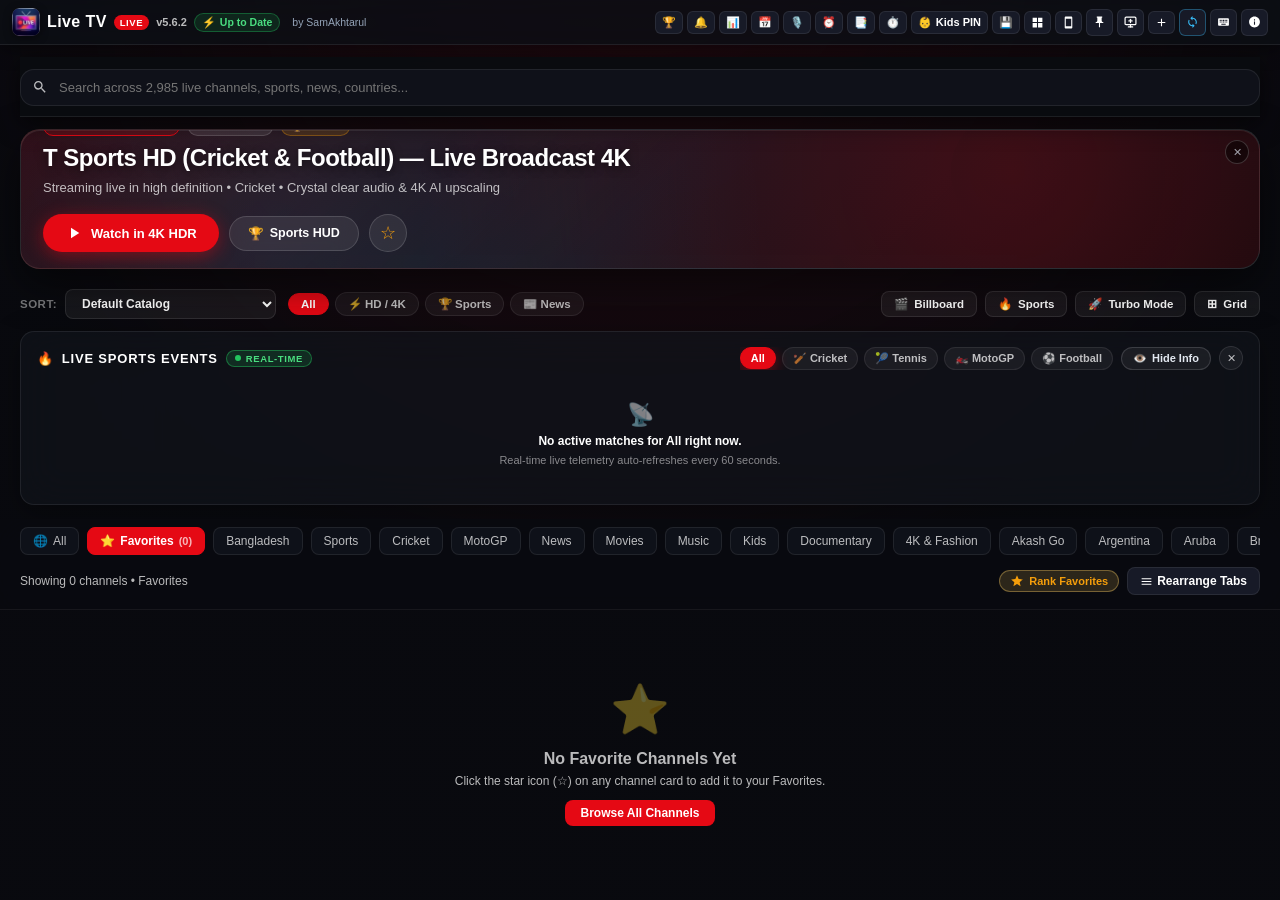
<file: index.html>
<!DOCTYPE html>
<html lang="en">

<head>
  <meta charset="UTF-8" />
  <meta name="viewport" content="width=device-width, initial-scale=1.0, maximum-scale=1.0, user-scalable=no, viewport-fit=cover" />
  <meta name="theme-color" content="#090a0f" />
  <meta name="apple-mobile-web-app-capable" content="yes" />
  <meta name="apple-mobile-web-app-status-bar-style" content="black-translucent" />
  <meta name="apple-mobile-web-app-title" content="Live TV" />
  <link rel="apple-touch-icon" href="icon.png" />
  <link rel="manifest" href="manifest.webmanifest" />
  <title>Live TV</title>
  <link rel="icon" type="image/png" href="icon.png" />
  <meta http-equiv="Cache-Control" content="no-cache, no-store, must-revalidate" />
  <meta http-equiv="Pragma" content="no-cache" />
  <meta http-equiv="Expires" content="0" />
  <link rel="stylesheet" href="css/style.css?v=5.6.2" />
</head>

<body>
  <div id="app">
    <!-- macOS App Header -->
    <header class="app-header">
      <div class="header-left">
        <div class="brand-badge">
          <div class="brand-icon">
            <img src="icon.png" class="brand-icon-img" alt="Live TV" />
          </div>
          <span class="brand-title">Live TV</span>
          <span class="live-badge">LIVE</span>
          <span class="app-version">v5.6.2</span>
          <!-- Prominent Header Update Pill (Always visible on left!) -->
          <button id="btn-header-update-badge" class="header-update-pill" title="Check for Updates & System Status">
            <span class="update-pill-dot">⚡</span>
            <span id="header-update-text">Up to Date</span>
          </button>
          <a class="author-link" id="brand-author-link" href="https://github.com/SamAkhtarul/Live-TV/releases"
            target="_blank"
            onclick="event.preventDefault(); openExternalUrl('https://github.com/SamAkhtarul/Live-TV/releases');"
            title="Live TV Releases on GitHub by SamAkhtarul">by SamAkhtarul</a>
          <!-- Creator Traffic Analytics Pill (Only visible to Sam) -->
          <button id="btn-owner-analytics" class="header-btn btn-owner-visitors" style="display: none;" title="Private Traffic Analytics • Only visible to creator">
            <span>👑</span>
            <span class="btn-lbl">Visits: </span>
            <span id="owner-visits-count">...</span>
          </button>
        </div>
      </div>

      <div class="header-right">
        <button id="btn-header-sportshud" class="header-btn" title="Toggle Floating Sports Scoreboard HUD">
          <span>🏆</span>
          <span class="btn-lbl">HUD</span>
        </button>
        <button id="btn-header-alerts" class="header-btn" title="Sports Team Alerts & Notifications">
          <span>🔔</span>
          <span class="btn-lbl">Alerts</span>
        </button>
        <button id="btn-header-ticker" class="header-btn" title="Toggle Live Sports Score Ticker">
          <span>📊</span>
          <span class="btn-lbl">Scores</span>
        </button>
        <button id="btn-header-epg" class="header-btn" title="Full Electronic Program Guide (EPG Timeline)">
          <span>📅</span>
          <span class="btn-lbl">EPG</span>
        </button>
        <button id="btn-header-voice" class="header-btn" title="Voice Control Assistant">
          <span>🎙️</span>
          <span class="btn-lbl">Voice</span>
        </button>
        <button id="btn-header-alarm" class="header-btn" title="Morning TV Wake-Up Alarm">
          <span>⏰</span>
          <span class="btn-lbl">Alarm</span>
        </button>
        <button id="btn-header-channels" class="header-btn" title="Manage Channels & Custom Bouquets">
          <span>📑</span>
          <span class="btn-lbl">Bouquets</span>
        </button>
        <button id="btn-header-schedule" class="header-btn" title="Scheduled Background DVR Recording">
          <span>⏱️</span>
          <span class="btn-lbl">Rec</span>
        </button>
        <button id="btn-header-kids" class="header-btn" title="Kids Safe Mode & Parental PIN">
          <span>🔒</span>
          <span class="btn-lbl">Kids</span>
        </button>
        <button id="btn-header-backup" class="header-btn" title="Cloud Sync, Backup & Restore">
          <span>💾</span>
          <span class="btn-lbl">Backup</span>
        </button>
        <button id="btn-header-multiview" class="header-btn" title="Multi-View Studio (Dual/Quad Screen) (V)">
          <svg width="13" height="13" viewBox="0 0 24 24" fill="currentColor">
            <path d="M3 3h8v8H3zm10 0h8v8h-8zM3 13h8v8H3zm10 0h8v8h-8z" />
          </svg>
          <span class="btn-lbl">Multi</span>
        </button>
        <button id="btn-header-remote" class="header-btn" title="Phone TV Remote (R)">
          <svg width="13" height="13" viewBox="0 0 24 24" fill="currentColor">
            <path
              d="M17 1.01L7 1c-1.1 0-2 .9-2 2v18c0 1.1.9 2 2 2h10c1.1 0 2-.9 2-2V3c0-1.1-.9-1.99-2-1.99zM17 19H7V5h10v14z" />
          </svg>
          <span class="btn-lbl">Remote</span>
        </button>
        <button id="btn-header-pin" class="header-btn header-icon-btn" title="Toggle Always On Top (T)">
          <svg width="14" height="14" viewBox="0 0 24 24" fill="currentColor">
            <path d="M16 9V4l1 0V2H7v2l1 0v5c0 1.66-1.34 3-3 3v2h5.97v7l1 1 1-1v-7H19v-2c-1.66 0-3-1.34-3-3z" />
          </svg>
        </button>
        <button id="btn-header-new-window" class="header-btn header-icon-btn" title="Open New Independent Window (⌘N)" onclick="window.openNewAppWindow && window.openNewAppWindow()">
          <svg width="14" height="14" viewBox="0 0 24 24" fill="none" stroke="currentColor" stroke-width="2.2" stroke-linecap="round" stroke-linejoin="round">
            <rect x="2" y="3" width="20" height="14" rx="2" ry="2"></rect>
            <line x1="8" y1="21" x2="16" y2="21"></line>
            <line x1="12" y1="17" x2="12" y2="21"></line>
            <line x1="12" y1="7" x2="12" y2="13"></line>
            <line x1="9" y1="10" x2="15" y2="10"></line>
          </svg>
        </button>
        <button id="btn-import-m3u" class="header-btn" title="Add Custom M3U Playlist">
          <svg width="13" height="13" viewBox="0 0 24 24" fill="currentColor">
            <path d="M19 13h-6v6h-2v-6H5v-2h6V5h2v6h6v2z" />
          </svg>
          <span class="btn-lbl">M3U</span>
        </button>
        <button id="btn-header-updater" class="header-btn header-icon-btn btn-update-sparkle"
          title="Check for Live TV Updates">
          <svg width="14" height="14" viewBox="0 0 24 24" fill="currentColor">
            <path
              d="M12 4V1L8 5l4 4V6c3.31 0 6 2.69 6 6 0 1.01-.25 1.97-.7 2.8l1.46 1.46C19.54 15.03 20 13.57 20 12c0-4.42-3.58-8-8-8zm0 14c-3.31 0-6-2.69-6-6 0-1.01.25-1.97.7-2.8L5.24 7.74C4.46 8.97 4 10.43 4 12c0 4.42 3.58 8 8 8v3l4-4-4-4v3z" />
          </svg>
        </button>
        <button id="btn-shortcuts" class="header-btn header-icon-btn" title="Keyboard Shortcuts">
          <svg width="14" height="14" viewBox="0 0 24 24" fill="currentColor">
            <path
              d="M20 5H4c-1.1 0-1.99.9-1.99 2L2 17c0 1.1.9 2 2 2h16c1.1 0 2-.9 2-2V7c0-1.1-.9-2-2-2zm-9 3h2v2h-2V8zm0 3h2v2h-2v-2zM8 8h2v2H8V8zm0 3h2v2H8v-2zm-1 2H5v-2h2v2zm0-3H5V8h2v2zm9 7H8v-2h8v2zm0-4h-2v-2h2v2zm0-3h-2V8h2v2zm3 3h-2v-2h2v2zm0-3h-2V8h2v2z" />
          </svg>
        </button>
        <button id="btn-info" class="header-btn header-icon-btn" title="About Live TV & Updates">
          <svg width="14" height="14" viewBox="0 0 24 24" fill="currentColor">
            <path
              d="M12 2C6.48 2 2 6.48 2 12s4.48 10 10 10 10-4.48 10-10S17.52 2 12 2zm1 15h-2v-6h2v6zm0-8h-2V7h2v2z" />
          </svg>
        </button>
      </div>
    </header>

    <!-- Floating Live Sports Score Ticker -->
    <div class="sports-score-ticker" id="sports-score-ticker" style="display:none;">
      <div class="ticker-badge"><span>⚡</span> LIVE SCORES</div>
      <div class="ticker-items" id="ticker-items-container">
        <!-- Rendered dynamically -->
      </div>
      <button class="ticker-close-btn" id="ticker-close-btn" title="Hide Live Ticker">✕</button>
    </div>

    <!-- Channel Browser View -->
    <main class="browser-view" id="browser-view">
      <!-- Search Field -->
      <div class="search-container">
        <svg class="search-icon" width="16" height="16" viewBox="0 0 24 24" fill="currentColor">
          <path
            d="M15.5 14h-.79l-.28-.27A6.471 6.471 0 0 0 16 9.5 6.5 6.5 0 1 0 9.5 16c1.61 0 3.09-.59 4.23-1.57l.27.28v.79l5 4.99L20.49 19l-4.99-5zm-6 0C7.01 14 5 11.99 5 9.5S7.01 5 9.5 5 14 7.01 14 9.5 11.99 14 9.5 14z" />
        </svg>
        <input type="text" id="search-input" class="search-input"
          placeholder="Search across 2,985 live channels, sports, news, countries..." />
        <button id="search-clear" class="search-clear" style="display:none;">✕</button>
      </div>

      <!-- Cinematic Hero Broadcast Spotlight Billboard -->
      <section class="hero-spotlight" id="hero-spotlight">
        <button class="hero-close-btn" id="hero-close-btn" title="Dismiss Featured Billboard">✕</button>
        <div class="hero-backdrop" id="hero-backdrop"></div>
        <div class="hero-content">
          <div class="hero-badge-row">
            <span class="hero-live-badge"><span class="hero-pulse-dot"></span>LIVE BROADCAST</span>
            <span class="hero-quality-badge">4K ULTRA HD</span>
            <span class="hero-sport-badge" id="hero-sport-badge">🏏 CRICKET TEST</span>
          </div>
          <h1 class="hero-title" id="hero-title">Live TV Ultra HD Broadcast</h1>
          <p class="hero-subtitle" id="hero-subtitle">Stream 2,985+ channels, live sports, breaking news, and cinema worldwide</p>
          <div class="hero-actions">
            <button class="hero-btn-play" id="hero-btn-play">
              <svg width="18" height="18" viewBox="0 0 24 24" fill="currentColor">
                <path d="M8 5v14l11-7z" />
              </svg>
              <span>Watch in 4K HDR</span>
            </button>
            <button class="hero-btn-hud" id="hero-btn-hud">
              <span>🏆</span>
              <span>Sports HUD</span>
            </button>
            <button class="hero-btn-fav" id="hero-btn-fav" title="Add to Favorites">
              <span>★</span>
            </button>
          </div>
        </div>
      </section>

      <!-- Modern Browser Tools & Filter Row -->
      <div class="browser-tools-bar">
        <div class="sort-filter-group">
          <span class="tools-label">Sort:</span>
          <select id="select-channel-sort" class="modern-select">
            <option value="default">Default Catalog</option>
            <option value="number">Channel Number (#1 - #3000)</option>
            <option value="name">Alphabetical (A - Z)</option>
            <option value="favorites">Top Favorites First</option>
            <option value="sports">Live Sports Priority</option>
          </select>
        </div>
        <div class="quick-filter-pills">
          <button class="filter-pill active" data-filter="all">All</button>
          <button class="filter-pill" data-filter="hd">⚡ HD / 4K</button>
          <button class="filter-pill" data-filter="sports">🏆 Sports</button>
          <button class="filter-pill" data-filter="news">📰 News</button>
        </div>
        <div class="tools-right">
          <button id="btn-toggle-hero" class="tool-toggle-btn" title="Toggle Featured Broadcast Billboard">
            <span>🎬</span>
            <span id="hero-toggle-label">Billboard</span>
          </button>
          <button id="btn-toggle-sports-bar" class="tool-toggle-btn" title="Toggle Live Sports Events Section">
            <span>🔥</span>
            <span id="sports-toggle-label">Sports</span>
          </button>
          <button id="btn-turbo-mode" class="tool-toggle-btn"
            title="Low-RAM Super-Optimizer: Minimizes CPU & RAM Usage">
            <span>🚀</span>
            <span id="turbo-label">Turbo Mode</span>
          </button>
          <button id="btn-view-density" class="tool-toggle-btn" title="Toggle Grid Density (Comfortable / Compact)">
            <span>⊞</span>
            <span id="density-label">Grid</span>
          </button>
        </div>
      </div>

      <!-- Featured Real-Time Live Sports Events Segment (Cricket, Tennis, MotoGP, Football) -->
      <div class="live-events-container" id="live-events-container">
        <div class="live-events-header">
          <div class="live-events-title">
            <span>🔥</span>
            <span>LIVE SPORTS EVENTS</span>
            <span class="realtime-status-pill"><span class="realtime-status-dot"></span>REAL-TIME</span>
          </div>
          <div class="live-events-actions">
            <div class="live-events-tabs" id="live-events-tabs">
              <button class="event-tab active" data-sport="All">All</button>
              <button class="event-tab" data-sport="Cricket">🏏 Cricket</button>
              <button class="event-tab" data-sport="Tennis">🎾 Tennis</button>
              <button class="event-tab" data-sport="MotoGP">🏍️ MotoGP</button>
              <button class="event-tab" data-sport="Football">⚽ Football</button>
            </div>
            <!-- Show / Hide Match Information Toggle -->
            <button id="btn-toggle-event-info" class="event-info-toggle-btn" title="Show or hide detailed match information">
              <span id="event-info-icon">👁️</span>
              <span id="event-info-label">Hide Info</span>
            </button>
            <!-- Dismiss Entire Sports Section -->
            <button id="btn-close-sports-section" class="events-close-btn" title="Dismiss Live Sports Events">✕</button>
          </div>
        </div>
        <div class="live-events-carousel" id="live-events-carousel">
          <!-- Rendered dynamically with live real-time scores and streams -->
        </div>
      </div>

      <!-- Recently Watched Channels Carousel (Quick Jump Back In) -->
      <div class="recently-watched-container" id="recently-watched-container" style="display: none;">
        <div class="recently-watched-header">
          <div class="recently-watched-title">
            <span>🕒</span>
            <span>RECENTLY WATCHED</span>
          </div>
          <button id="btn-clear-recents" class="btn-clear-recents" title="Clear Recently Watched History">Clear
            History</button>
        </div>
        <div class="recently-watched-carousel" id="recently-watched-carousel">
          <!-- Rendered dynamically -->
        </div>
      </div>

      <!-- Sticky Category & Catalog Header -->
      <div class="sticky-catalog-header">
        <!-- Categories Bar -->
        <div class="categories-bar" id="categories-bar">
          <!-- Rendered dynamically -->
        </div>

        <!-- Sub Bar: Count + Rank Favorites -->
        <div class="sub-bar">
          <div class="channel-count-area" id="channel-count-text">
            Loading channels...
          </div>
          <div style="display: flex; gap: 8px; align-items: center;">
            <button id="btn-rank-favorites" class="rank-favorites-btn">
              <svg width="14" height="14" viewBox="0 0 24 24" fill="currentColor">
                <path d="M12 17.27L18.18 21l-1.64-7.03L22 9.24l-7.19-.61L12 2 9.19 8.63 2 9.24l5.46 4.73L5.82 21z" />
              </svg>
              <span>Rank Favorites</span>
            </button>
            <button id="btn-reorder-categories" class="category-reorder-btn" title="Rearrange Category Tabs">
              <svg width="13" height="13" viewBox="0 0 24 24" fill="currentColor">
                <path d="M3 18h18v-2H3v2zm0-5h18v-2H3v2zm0-7v2h18V6H3z" />
              </svg>
              <span>Rearrange Tabs</span>
            </button>
          </div>
        </div>
      </div>

      <!-- Channels Grid -->
      <div class="channels-grid" id="channels-grid">
        <!-- Cards rendered dynamically -->
      </div>

      <!-- Empty State -->
      <div class="empty-state" id="empty-state" style="display: none;">
        <div class="empty-state-icon">📡</div>
        <div style="font-size: 16px; font-weight: 700; margin-bottom: 6px;">No Channels Found</div>
        <div style="font-size: 12px; color: var(--text-secondary);">Try clearing search filters or selecting another
          category.</div>
      </div>
    </main>

    <!-- Mini-Player Bar (shown when player is minimized) -->
    <div class="mini-player-bar" id="mini-player-bar" style="display: none;">
      <div class="mini-player-left" id="mini-player-clickable">
        <div class="mini-player-thumb">
          <div
            style="width: 100%; height: 100%; background: #222; display: flex; align-items: center; justify-content: center; font-size: 16px;">
            ▶</div>
        </div>
        <div>
          <div class="mini-player-title" id="mini-channel-name">Channel Name</div>
          <div class="mini-player-meta" id="mini-channel-meta">Live Stream • 1080p</div>
        </div>
      </div>
      <div class="mini-player-right">
        <button id="mini-btn-prev" class="action-icon-btn" title="Previous Channel">⏮</button>
        <button id="mini-btn-play" class="action-icon-btn" title="Play/Pause">⏸</button>
        <button id="mini-btn-next" class="action-icon-btn" title="Next Channel">⏭</button>
        <button id="mini-btn-expand" class="action-icon-btn" title="Expand Full Player">⤢</button>
        <button id="mini-btn-close" class="action-icon-btn" title="Close Player">✕</button>
      </div>
    </div>

    <!-- Full Video Player Overlay -->
    <div class="player-overlay" id="player-overlay" style="display: none;">
      <div class="video-container" id="video-container">
        <!-- Ambient Backlighting Canvas -->
        <canvas id="ambient-canvas"></canvas>

        <!-- Hardware-Accelerated Real-Time WebGL AI Super-Resolution Canvas -->
        <canvas id="ai-upscale-canvas" class="ai-upscale-canvas" style="display: none;"></canvas>

        <!-- Live Before/After Split-Screen Comparison Slider -->
        <div id="ai-compare-slider-container" class="ai-compare-slider-container" style="display: none;">
          <div class="ai-compare-line" id="ai-compare-line">
            <div class="ai-compare-handle">
              <span>◀</span><span>▶</span>
            </div>
          </div>
          <div class="ai-compare-label left">Native 1080p</div>
          <div class="ai-compare-label right">✨ AI 4K Upscaled</div>
        </div>

        <!-- Video Element -->
        <video id="video-player" playsinline webkit-playsinline="true" preload="none"></video>

        <!-- Real-Time Live Closed Captions / Subtitles Overlay -->
        <div id="player-live-captions" style="display: none;"></div>

        <!-- Audio-Only / Radio Mode Equalizer HUD -->
        <div class="audio-only-hud" id="audio-only-hud" style="display: none;">
          <div class="audio-only-logo-wrap">
            <img id="audio-only-logo" src="icon.png" alt="Channel Logo" style="display:none;" onerror="this.style.display='none';">
          </div>
          <div style="font-size: 18px; font-weight: 800; color: #fff;" id="audio-only-title">Channel Name</div>
          <div class="eq-bars-wrap">
            <div class="eq-bar"></div>
            <div class="eq-bar"></div>
            <div class="eq-bar"></div>
            <div class="eq-bar"></div>
            <div class="eq-bar"></div>
            <div class="eq-bar"></div>
          </div>
          <div style="font-size: 12px; color: #38bdf8; font-weight: 600;">📻 Radio / Audio-Only Mode • Saving 85%
            Battery & Data</div>
          <button class="player-pill" onclick="window.toggleAudioOnlyMode && window.toggleAudioOnlyMode()"
            style="background: rgba(229,9,20,0.3); border-color: var(--accent-red); margin-top: 6px;">
            <span>🎬 Turn Video Back On</span>
          </button>
        </div>

        <!-- Floating PiP Controls Overlay (Native macOS Floating Mini-Player) -->
        <div id="pip-controls-overlay" class="pip-controls-overlay">
          <div class="pip-top-bar" id="pip-drag-handle">
            <div class="pip-channel-info">
              <span class="pip-live-badge">● LIVE</span>
              <span class="pip-channel-title" id="pip-channel-title">Live TV</span>
            </div>
            <div class="pip-actions">
              <button id="pip-btn-restore" class="pip-icon-btn" title="Exit PiP / Restore Full App (P)">
                <svg width="14" height="14" viewBox="0 0 24 24" fill="currentColor">
                  <path
                    d="M19 12h-2v3h-3v2h5v-5zM7 9h3V7H5v5h2V9zm14-6H3c-1.1 0-2 .9-2 2v14c0 1.1.9 2 2 2h18c1.1 0 2-.9 2-2V5c0-1.1-.9-2-2-2zm0 16.01H3V4.99h18v14.02z" />
                </svg>
              </button>
              <button id="pip-btn-close" class="pip-icon-btn close" title="Close PiP">✕</button>
            </div>
          </div>
          <div class="pip-center-bar">
            <button id="pip-btn-prev" class="pip-ctrl-btn" title="Previous Channel ([)">⏮</button>
            <button id="pip-btn-play" class="pip-ctrl-btn play" title="Play / Pause (Space)">⏸</button>
            <button id="pip-btn-next" class="pip-ctrl-btn" title="Next Channel (])">⏭</button>
            <button id="pip-btn-mute" class="pip-ctrl-btn" title="Mute / Unmute (M)">🔊</button>
          </div>
          <!-- Drag-to-Resize Handle (Bottom-Right Corner) -->
          <div class="pip-resize-handle" id="pip-resize-handle" title="Drag to Resize (16:9)">
            <svg width="12" height="12" viewBox="0 0 24 24" fill="currentColor">
              <path
                d="M22 22h-2v-2h2v2zm0-4h-2v-2h2v2zm-4 4h-2v-2h2v2zm0-4h-2v-2h2v2zm-4 4h-2v-2h2v2zm8-8h-2v-2h2v2z" />
            </svg>
          </div>
        </div>

        <!-- Gesture Areas for brightness / volume -->
        <div id="gesture-area-left" style="position: absolute; left: 0; top: 0; width: 45%; height: 100%; z-index: 2;">
        </div>
        <div id="gesture-area-right"
          style="position: absolute; right: 0; top: 0; width: 45%; height: 100%; z-index: 2;"></div>

        <!-- Double-Click / Tap 10s Seek Ripple Indicators -->
        <div class="double-tap-indicator left" id="double-tap-left">
          <div style="font-size: 26px;">⏪</div>
          <div>-10s</div>
        </div>
        <div class="double-tap-indicator right" id="double-tap-right">
          <div style="font-size: 26px;">⏩</div>
          <div>+10s</div>
        </div>

        <!-- Floating Brightness & Volume HUDs -->
        <div class="gesture-hud left" id="hud-brightness">
          <span class="hud-icon">☀️</span>
          <span class="hud-val" id="hud-brightness-val">100%</span>
        </div>
        <div class="gesture-hud right" id="hud-volume">
          <span class="hud-icon">🔊</span>
          <span class="hud-val" id="hud-volume-val">100%</span>
        </div>

        <!-- Stream Stats HUD Overlay -->
        <div id="stats-hud"
          style="display: none; position: absolute; top: 60px; left: 24px; background: rgba(0,0,0,0.85); backdrop-filter: blur(8px); border: 1px solid rgba(255,255,255,0.15); border-radius: 8px; padding: 12px 16px; font-family: monospace; font-size: 11px; color: #00ffcc; z-index: 25; pointer-events: none; line-height: 1.6;">
          <div
            style="font-weight: 700; color: #fff; margin-bottom: 4px; border-bottom: 1px solid rgba(255,255,255,0.1); padding-bottom: 2px;">
            STREAM STATS</div>
          <div>Resolution: <span id="stat-res" style="color: #fff;">1920x1080</span></div>
          <div>Bitrate: <span id="stat-bitrate" style="color: #fff;">4500 kbps</span></div>
          <div>Buffer Length: <span id="stat-buffer" style="color: #fff;">28.4s</span></div>
          <div>Dropped Frames: <span id="stat-dropped" style="color: #fff;">0</span></div>
          <div>Audio Track: <span id="stat-audio" style="color: #fff;">AAC Stereo</span></div>
          <div>Catch-Up: <span id="stat-dvr" style="color: #fff;">1-Hour Timeshift Active</span></div>
        </div>

        <!-- Floating Screen Unlock Overlay (Android Parity) -->
        <div id="player-lock-overlay" class="player-lock-overlay" style="display: none;">
          <button id="player-btn-unlock" class="player-unlock-pill" title="Unlock Screen (L)">
            <svg width="20" height="20" viewBox="0 0 24 24" fill="currentColor">
              <path
                d="M12 17c1.1 0 2-.9 2-2s-.9-2-2-2-2 .9-2 2 .9 2 2 2zm6-9h-1V6c0-2.76-2.24-5-5-5S7 3.24 7 6h1.9c0-1.71 1.39-3.1 3.1-3.1 1.71 0 3.1 1.39 3.1 3.1v2H6c-1.1 0-2 .9-2 2v10c0 1.1.9 2 2 2h12c1.1 0 2-.9 2-2V10c0-1.1-.9-2-2-2zm0 12H6V10h12v10z" />
            </svg>
            <span>Screen Locked • Tap to Unlock</span>
          </button>
        </div>

        <!-- Keypad TV Number Dialing OSD Overlay -->
        <div id="player-osd-dialer" class="player-osd-dialer" style="display: none;">
          <div class="osd-dialer-label">TUNE CHANNEL</div>
          <div class="osd-dialer-val">CH <span id="osd-dialer-num">--</span></div>
          <div id="osd-dialer-name" class="osd-dialer-name"></div>
        </div>

        <!-- Slow-Mo Replay HUD Banner -->
        <div id="player-slowmo-banner" class="player-slowmo-banner" style="display: none;">
          <span class="slowmo-icon">⏱️</span>
          <span class="slowmo-text">SLOW REPLAY (0.5×)</span>
          <button id="btn-slowmo-live" class="slowmo-live-btn" title="Return to Live Stream Edge">Resume Live ▶</button>
        </div>

        <!-- In-Player Stream Notice Banner -->
        <div id="player-stream-notice" class="player-stream-notice" style="display: none;">
          <span id="player-stream-notice-icon">⚠️</span>
          <span id="player-stream-notice-text">Stream Notice</span>
          <button id="btn-player-notice-reconnect" class="player-stream-reconnect-btn" title="Reconnect stream immediately" style="display: none;">↻ Reconnect</button>
        </div>

        <!-- Player Controls (Overlay) -->
        <div class="player-controls visible" id="player-controls">
          <!-- Top Bar -->
          <div class="player-top-bar">
            <div class="player-top-left">
              <button id="player-btn-back" class="player-icon-btn" title="Back / Minimize (Esc)">
                <svg width="20" height="20" viewBox="0 0 24 24" fill="currentColor">
                  <path d="M20 11H7.83l5.59-5.59L12 4l-8 8 8 8 1.41-1.41L7.83 13H20v-2z" />
                </svg>
              </button>
              <div class="player-title-info">
                <div style="display: flex; align-items: center; gap: 8px;">
                  <div class="player-channel-title" id="player-channel-title">Channel Title</div>
                  <span class="player-channel-num-badge" id="player-channel-num">CH 01</span>
                </div>
                <div class="player-channel-meta" id="player-channel-meta">Category • Quality</div>
                <!-- Live EPG Schedule Strip -->
                <div class="player-epg-strip" id="player-epg-strip">
                  <span class="epg-badge-now">NOW</span>
                  <span class="epg-now-text" id="player-epg-now">Live Broadcast</span>
                  <div class="epg-progress">
                    <div class="epg-progress-bar" id="player-epg-bar" style="width: 50%;"></div>
                  </div>
                  <span class="epg-next-text" id="player-epg-next">Next: Programming</span>
                </div>
              </div>
            </div>

            <div class="player-top-right">
              <!-- Last Channel Recall (Q) -->
              <button id="player-btn-recall" class="player-pill" title="Recall Last Channel (Q)" onclick="event.stopPropagation(); window.recallPreviousChannel && window.recallPreviousChannel();">
                <span>⇄</span>
                <span id="player-recall-label">Last CH</span>
              </button>

              <!-- Video Zoom & Pan (Z) -->
              <button id="player-btn-zoom" class="player-pill" title="Cycle Video Zoom (1.0x, 1.25x, 1.5x, 2.0x)">
                <span>🔎</span>
                <span id="player-zoom-label">1.0x</span>
              </button>

              <!-- Quick Channel Search Overlay (/) -->
              <button id="player-btn-quick-search" class="player-pill" title="Quick Channel Search (/)">
                <span>🔍</span>
                <span>Search</span>
              </button>

              <!-- Reload / Reconnect Stream -->
              <button id="player-btn-reconnect" class="player-pill" title="Reload / Reconnect Stream">
                <span>↻</span>
                <span>Reconnect</span>
              </button>

              <!-- Real-Time Hardware-Accelerated WebGL AI Super-Resolution 4K Upscaler -->
              <button id="player-btn-ai-upscaler" class="player-pill"
                title="Toggle Real-Time WebGL AI Super-Resolution 4K Upscaler">
                <span>✨</span>
                <span id="player-ai-upscale-label">AI 4K Upscaler</span>
              </button>

              <!-- Live Before/After Split Comparison Slider -->
              <button id="player-btn-ai-compare" class="player-pill"
                title="Compare Native Stream vs AI Upscaled Stream Side-by-Side">
                <span>⚖️</span>
                <span>Split Compare</span>
              </button>

              <!-- 10-Band Graphic Audio Equalizer -->
              <button id="player-btn-10band-eq" class="player-pill" title="Open 10-Band Pro Graphic Audio Equalizer">
                <span>🎚️</span>
                <span>10-Band EQ</span>
              </button>

              <!-- Live Data Consumption Meter -->
              <div id="player-data-meter" class="player-data-meter" title="Real-Time Data Consumption">
                📶 <span id="data-meter-val">1.2 GB/h</span>
              </div>

              <!-- Real-Time Network CDN Latency & Dropped Frames Telemetry -->
              <div id="player-net-telemetry" class="player-data-meter"
                style="color: #4ade80; border-color: rgba(74, 222, 128, 0.3); background: rgba(74, 222, 128, 0.1);"
                title="Network CDN Latency & Quality">
                ⚡ <span id="net-latency-val">12ms • 0% Loss</span>
              </div>

              <!-- Aspect Ratio Pan & Crop -->
              <button id="player-btn-aspect" class="player-pill"
                title="Cycle Aspect Ratio (16:9 Fit, 16:9 Fill Zoom, 4:3 Vintage, 21:9 Cinema)">
                <span>⛶</span>
                <span id="player-aspect-label">16:9</span>
              </button>

              <!-- Dynamic Ambient Backlighting Toggle -->
              <button id="player-btn-ambilight" class="player-pill"
                title="Toggle Reactive Ambient Backlighting (Ambilight)">
                <span>💡</span>
                <span id="player-ambilight-label">Ambient</span>
              </button>

              <!-- Instant Highlight 30s Clip Downloader -->
              <button id="player-btn-clip" class="player-pill"
                title="Instant Highlight Clip Downloader (Save Last 30s)">
                <span>✂️</span>
                <span>Clip</span>
              </button>

              <!-- Real-Time Speech-to-Text Live Captions -->
              <button id="player-btn-captions" class="player-pill" title="Toggle Real-Time Live Captions / Subtitles">
                <span>💬</span>
                <span id="player-captions-label">Captions</span>
              </button>

              <!-- Dynamic Range Audio Compressor / Normalizer -->
              <button id="player-btn-compressor" class="player-pill"
                title="Audio Normalizer & Night Mode (Clamps Loud Sounds)">
                <span>🔊</span>
                <span id="player-compressor-label">Normalizer</span>
              </button>

              <!-- Google Cast, AirPlay & Smart TV Transmitter -->
              <button id="player-btn-cast" class="player-pill" title="Cast Stream to Smart TV / AirPlay / Chromecast">
                <span>📡</span>
                <span>Cast</span>
              </button>

              <!-- Dual Audio Mixer (Stadium + Commentary) -->
              <button id="player-btn-audiomixer" class="player-pill"
                title="Dual Audio Mixer (Stadium Ambient + Custom Commentary)">
                <span>🎛️</span>
                <span>Dual Audio</span>
              </button>

              <!-- AI Video Clarity & Retina HDR Enhancer -->
              <button id="player-btn-clarity" class="player-pill" title="AI Video Clarity & Retina HDR Enhancer">
                <span>✨</span>
                <span id="player-clarity-label">AI Clarity</span>
              </button>

              <!-- Commercial Break Auto-Muter -->
              <button id="player-btn-break-mute" class="player-pill"
                title="Mute Commercial Break (30s / 60s / 90s / 120s)">
                <span>🔇</span>
                <span id="player-break-mute-label">Ad Mute</span>
              </button>

              <!-- Break Countdown Badge (Active when muted) -->
              <div id="player-break-countdown" class="player-break-countdown" style="display: none;"
                title="Click to resume audio immediately">
                🔇 <span id="break-countdown-text">Break: 0:45</span> <span>▶</span>
              </div>

              <!-- Quick Mini-Guide Drawer Toggle -->
              <button id="player-btn-guide" class="player-pill" title="Open Quick In-Player Mini-Guide (Down Arrow)">
                <span>🧭</span>
                <span>Guide</span>
              </button>

              <!-- Instant Slow-Mo Replay Button -->
              <button id="player-btn-replay" class="player-pill" title="Instant 10s Slow-Motion Replay (0.5×)">
                <span>⏱️</span>
                <span>Replay</span>
              </button>

              <!-- Live Clip Recorder Button -->
              <button id="player-btn-record" class="player-pill rec-pill" title="Record Live Highlight Clip (R)">
                <span class="rec-dot" id="rec-dot">●</span>
                <span id="player-record-label">REC</span>
              </button>

              <!-- Audio & Subtitles Selector Pill -->
              <button id="player-btn-audio-sub" class="player-pill" title="Audio Tracks & Subtitles">
                <svg width="14" height="14" viewBox="0 0 24 24" fill="currentColor">
                  <path
                    d="M12 3v9.28a4.39 4.39 0 0 0-1.5-.28C8.01 12 6 14.01 6 16.5S8.01 21 10.5 21c2.31 0 4.2-1.75 4.45-4H15V6h4V3h-7z" />
                </svg>
                <span id="player-audio-sub-label">Audio</span>
              </button>

              <!-- Radio / Audio-Only Mode Pill -->
              <button id="player-btn-radio" class="player-pill"
                title="Toggle Radio / Audio-Only Mode (Saves 85% Battery & CPU)">
                <span>📻</span>
                <span id="player-radio-label">Radio</span>
              </button>

              <!-- Ultra-Low Latency Sports Mode Pill -->
              <button id="player-btn-lowlatency" class="player-pill"
                title="Ultra-Low Latency Mode (Real-Time Live Sports Sync)">
                <span>⚡</span>
                <span id="player-lowlatency-label">Realtime</span>
              </button>

              <!-- Multi-View Studio Pill -->
              <button id="player-btn-multiview" class="player-pill" title="Open Multi-View Studio (V)">
                <svg width="14" height="14" viewBox="0 0 24 24" fill="currentColor">
                  <path d="M3 3h8v8H3zm10 0h8v8h-8zM3 13h8v8H3zm10 0h8v8h-8z" />
                </svg>
                <span>Multi-View</span>
              </button>

              <!-- Always On Top Pin Button -->
              <button id="player-btn-pin" class="player-icon-btn" title="Pin Always on Top (T)">
                <svg width="18" height="18" viewBox="0 0 24 24" fill="currentColor">
                  <path d="M16 9V4l1 0V2H7v2l1 0v5c0 1.66-1.34 3-3 3v2h5.97v7l1 1 1-1v-7H19v-2c-1.66 0-3-1.34-3-3z" />
                </svg>
              </button>

              <!-- Favorite Button -->
              <button id="player-btn-fav" class="player-pill" title="Toggle Favorite">
                <svg width="14" height="14" viewBox="0 0 24 24" fill="currentColor">
                  <path d="M12 17.27L18.18 21l-1.64-7.03L22 9.24l-7.19-.61L12 2 9.19 8.63 2 9.24l5.46 4.73L5.82 21z" />
                </svg>
                <span id="player-fav-label">Favorite</span>
              </button>

              <!-- Video Quality Selector Pill -->
              <button id="player-btn-quality" class="player-pill active-quality" title="Select Video Quality">
                <svg width="14" height="14" viewBox="0 0 24 24" fill="currentColor">
                  <path
                    d="M19 4H5c-1.11 0-2 .9-2 2v12c0 1.1.89 2 2 2h14c1.1 0 2-.9 2-2V6c0-1.1-.9-2-2-2zm0 14H5V6h14v12zM7.5 13.5h2.5V15H6v-6h4v1.5H7.5v1.5zm6-4.5h3.5v6H15.5v-2H13.5v-4zm-2 2h2v2h-2v-2z" />
                </svg>
                <span id="player-quality-label">1080p HD</span>
              </button>

              <!-- Broadcast Server Switcher Pill (Server 1 / Server 2) -->
              <button id="player-btn-server" class="player-pill" title="Switch Broadcast Server (S)"
                style="display: none;">
                <span>⚡</span>
                <span id="player-server-label">Server 1</span>
              </button>

              <!-- DVR Offset Pill -->
              <div id="player-dvr-offset-pill" class="player-pill" style="font-family: monospace; font-weight: 700;">
                LIVE
              </div>

              <!-- Audio Sound Profile Selector Pill -->
              <button id="player-btn-audio-profile" class="player-pill" title="Audio Sound Profile">
                <span>🎧</span>
                <span id="player-audio-profile-label">Normal</span>
              </button>

              <!-- Sleep Timer Countdown Pill -->
              <div id="player-sleep-countdown" class="player-pill"
                style="display: none; background: rgba(229, 9, 20, 0.25); border-color: var(--accent-red); color: #fff; cursor: pointer;"
                title="Click to manage Sleep Timer">
                ⏱️ <span id="sleep-countdown-val">30:00</span>
              </div>

              <!-- Sleep Timer Button -->
              <button id="player-btn-sleep" class="player-icon-btn" title="Bedtime Sleep Timer">
                <svg width="18" height="18" viewBox="0 0 24 24" fill="currentColor">
                  <path d="M12.3 2a10 10 0 0 0-1.9 19.8 10 10 0 0 0 11.6-11.6A10 10 0 0 1 12.3 2z" />
                </svg>
              </button>

              <!-- Stream Stats Button -->
              <button id="player-btn-stats" class="player-icon-btn" title="Toggle Stream Stats (HUD)">
                <svg width="18" height="18" viewBox="0 0 24 24" fill="currentColor">
                  <path
                    d="M19 3H5c-1.1 0-2 .9-2 2v14c0 1.1.9 2 2 2h14c1.1 0 2-.9 2-2V5c0-1.1-.9-2-2-2zM9 17H7v-7h2v7zm4 0h-2V7h2v10zm4 0h-2v-4h2v4z" />
                </svg>
              </button>

              <!-- Aspect Ratio Button -->
              <button id="player-btn-aspect" class="player-icon-btn" title="Cycle Aspect Ratio (Fit / 16:9 / Fill)">
                <svg width="18" height="18" viewBox="0 0 24 24" fill="currentColor">
                  <path
                    d="M19 12h-2v3h-3v2h5v-5zM7 9h3V7H5v5h2V9zm14-6H3c-1.1 0-2 .9-2 2v14c0 1.1.9 2 2 2h18c1.1 0 2-.9 2-2V5c0-1.1-.9-2-2-2zm0 16.01H3V4.99h18v14.02z" />
                </svg>
              </button>

              <!-- Lock Controls Button -->
              <button id="player-btn-lock" class="player-icon-btn" title="Lock Screen Controls">
                <svg width="18" height="18" viewBox="0 0 24 24" fill="currentColor">
                  <path
                    d="M18 8h-1V6c0-2.76-2.24-5-5-5S7 3.24 7 6v2H6c-1.1 0-2 .9-2 2v10c0 1.1.9 2 2 2h12c1.1 0 2-.9 2-2V10c0-1.1-.9-2-2-2zm-6 9c-1.1 0-2-.9-2-2s.9-2 2-2 2 .9 2 2-.9 2-2 2zm3.1-9H8.9V6c0-1.71 1.39-3.1 3.1-3.1 1.71 0 3.1 1.39 3.1 3.1v2z" />
                </svg>
              </button>

              <!-- Picture-in-Picture Button -->
              <button id="player-btn-pip" class="player-icon-btn" title="Picture in Picture">
                <svg width="18" height="18" viewBox="0 0 24 24" fill="currentColor">
                  <path
                    d="M19 7h-8v6h8V7zm2-4H3c-1.1 0-2 .9-2 2v14c0 1.1.9 1.98 2 1.98h18c1.1 0 2-.88 2-1.98V5c0-1.1-.9-2-2-2zm0 16.01H3V4.98h18v14.03z" />
                </svg>
              </button>

              <!-- Open in New Window Button -->
              <button id="player-btn-new-window" class="player-icon-btn" title="Open in New Window (⌘N)" onclick="window.openNewAppWindow && window.openNewAppWindow(state.currentChannel ? state.currentChannel.id : null)">
                <svg width="17" height="17" viewBox="0 0 24 24" fill="none" stroke="currentColor" stroke-width="2.2" stroke-linecap="round" stroke-linejoin="round">
                  <path d="M18 13v6a2 2 0 0 1-2 2H5a2 2 0 0 1-2-2V8a2 2 0 0 1 2-2h6"></path>
                  <polyline points="15 3 21 3 21 9"></polyline>
                  <line x1="10" y1="14" x2="21" y2="3"></line>
                </svg>
              </button>

              <!-- Fullscreen Button -->
              <button id="player-btn-fullscreen" class="player-icon-btn" title="Toggle Fullscreen (F)">
                <svg width="18" height="18" viewBox="0 0 24 24" fill="currentColor">
                  <path d="M7 14H5v5h5v-2H7v-3zm-2-4h2V7h3V5H5v5zm12 7h-3v2h5v-5h-2v3zM14 5v2h3v3h2V5h-5z" />
                </svg>
              </button>
            </div>
          </div>

          <!-- Center Controls (Standard Size Matching v3.0 Specification) -->
          <div class="player-center-controls">
            <!-- Previous Channel (34px) -->
            <button id="player-btn-prev-chan" class="center-btn prev-next" title="Previous Channel ([)">
              <svg width="20" height="20" viewBox="0 0 24 24" fill="currentColor">
                <path d="M6 6h2v12H6zm3.5 6l8.5 6V6z" />
              </svg>
            </button>

            <!-- Rewind 10s (36px) -->
            <button id="player-btn-rewind" class="center-btn seek" title="Rewind 10 Seconds (Left Arrow)">
              <svg width="22" height="22" viewBox="0 0 24 24" fill="currentColor">
                <path d="M11 18V6l-8.5 6 8.5 6zm.5-6l8.5 6V6l-8.5 6z" />
              </svg>
              <span>-10s</span>
            </button>

            <!-- Play / Pause (46px) -->
            <button id="player-btn-play" class="center-btn play-pause" title="Play / Pause (Space)">
              <svg id="play-pause-svg" width="28" height="28" viewBox="0 0 24 24" fill="currentColor">
                <path d="M6 19h4V5H6v14zm8-14v14h4V5h-4z" />
              </svg>
            </button>

            <!-- Forward 10s (36px) -->
            <button id="player-btn-forward" class="center-btn seek" title="Forward 10 Seconds (Right Arrow)">
              <svg width="22" height="22" viewBox="0 0 24 24" fill="currentColor">
                <path d="M4 18l8.5-6L4 6v12zm9-12v12l8.5-6L13 6z" />
              </svg>
              <span>+10s</span>
            </button>

            <!-- Next Channel (34px) -->
            <button id="player-btn-next-chan" class="center-btn prev-next" title="Next Channel (])">
              <svg width="20" height="20" viewBox="0 0 24 24" fill="currentColor">
                <path d="M6 18l8.5-6L6 6v12zM16 6v12h2V6h-2z" />
              </svg>
            </button>
          </div>

          <!-- Bottom Bar: DVR Catch-Up Scrubber & Quick Switch Carousel -->
          <div class="player-bottom-bar">
            <!-- DVR Scrubber Row -->
            <div class="dvr-row">
              <span id="dvr-offset-label" class="dvr-badge">LIVE</span>
              <input type="range" id="dvr-slider" class="dvr-slider" min="-3600" max="0" value="0" step="1"
                title="1-Hour Timeshift Scrubber" />
              <button id="dvr-btn-1h" class="dvr-pill-btn" title="Jump Back 1 Hour">-1h</button>
              <button id="dvr-btn-30m" class="dvr-pill-btn" title="Jump Back 30 Minutes">-30m</button>
              <button id="dvr-btn-15m" class="dvr-pill-btn" title="Jump Back 15 Minutes">-15m</button>
              <button id="dvr-btn-live" class="dvr-pill-btn go-live" title="Return to Live Stream">GO LIVE</button>
              <button id="player-btn-fullscreen-bottom" class="dvr-pill-btn dvr-fs-btn" title="Toggle Fullscreen (F)">⛶</button>
            </div>

            <!-- Volume / Brightness Sliders Row -->
            <div class="player-sliders-row">
              <div class="quick-switch-header">Quick Switch Channel</div>
              <div style="display: flex; gap: 12px; align-items: center;">
                <!-- Brightness Slider -->
                <div class="slider-group">
                  <div class="slider-pill">
                    <span>☀️</span>
                    <input type="range" id="slider-brightness" min="20" max="150" value="100" />
                  </div>
                </div>

                <!-- Volume Slider (with 200% Audio Booster) -->
                <div class="slider-group">
                  <div class="slider-pill" id="slider-pill-volume">
                    <span>🔊</span>
                    <input type="range" id="slider-volume" min="0" max="200" value="100"
                      title="Volume & 200% Audio Booster" />
                    <span id="volume-val-text" style="font-size: 10px; font-weight: 700; min-width: 34px;">100%</span>
                  </div>
                </div>
              </div>
            </div>

            <!-- Quick Switch Channel Carousel -->
            <div class="quick-switch-carousel" id="quick-switch-carousel">
              <!-- Rendered dynamically -->
            </div>
          </div>
        </div>

        <!-- In-Player Quick Mini-Guide Drawer -->
        <div class="player-mini-guide" id="player-mini-guide">
          <div class="mini-guide-header">
            <div class="mini-guide-title">
              <span>🧭</span>
              <span>Quick Channel Guide</span>
            </div>
            <div class="mini-guide-tabs" id="mini-guide-tabs">
              <button class="mini-guide-tab active" data-cat="Favorites">★ Favorites</button>
              <button class="mini-guide-tab" data-cat="Sports">Sports</button>
              <button class="mini-guide-tab" data-cat="Bangladesh">Bangladesh</button>
              <button class="mini-guide-tab" data-cat="All">All</button>
            </div>
            <button class="player-icon-btn" style="width:26px; height:26px; font-size:12px;"
              onclick="window.closeMiniGuide()">✕</button>
          </div>
          <div class="mini-guide-scroll" id="mini-guide-scroll">
            <!-- Rendered dynamically -->
          </div>
        </div>
      </div>
    </div>

    <!-- MODAL: Rank Favorites Dialog -->
    <div class="modal-overlay" id="modal-rank-favorites" style="display: none;">
      <div class="modal-dialog">
        <div class="modal-header">
          <div class="modal-title-group">
            <span style="font-size: 20px;">⭐</span>
            <div>
              <div class="modal-title">Rank Favorite Channels</div>
              <div class="modal-subtitle">Reorder your favorites list (#1, #2, #3, ...) for top priority access</div>
            </div>
          </div>
          <button class="modal-close-btn" id="btn-close-rank-modal">✕</button>
        </div>
        <div class="modal-body" id="favorites-list-body">
          <!-- List rendered dynamically -->
        </div>
        <div class="modal-footer">
          <button class="btn-secondary" id="btn-reverse-rank" style="margin-right: auto;" title="Invert order so oldest or newest added shows first">⇄ Invert Order</button>
          <button class="btn-secondary" id="btn-cancel-rank">Cancel</button>
          <button class="btn-primary" id="btn-save-rank">Save Order</button>
        </div>
      </div>
    </div>

    <!-- MODAL: Rearrange Categories Dialog -->
    <div class="modal-overlay" id="modal-rearrange-categories" style="display: none;">
      <div class="modal-dialog">
        <div class="modal-header">
          <div class="modal-title-group">
            <span style="font-size: 20px;">📑</span>
            <div>
              <div class="modal-title">Rearrange Categories</div>
              <div class="modal-subtitle">Organize and order category tabs to match your personal viewing habits</div>
            </div>
          </div>
          <button class="modal-close-btn" id="btn-close-reorder-modal">✕</button>
        </div>
        <div class="modal-body" id="categories-list-body">
          <!-- Categories list rendered dynamically -->
        </div>
        <div class="modal-footer">
          <button class="btn-secondary" id="btn-reset-categories">Reset Default</button>
          <button class="btn-primary" id="btn-save-categories">Save Order</button>
        </div>
      </div>
    </div>

    <!-- MODAL: Player Settings & Quality Dialog -->
    <div class="modal-overlay" id="modal-player-settings" style="display: none;">
      <div class="modal-dialog" style="max-width: 440px;">
        <div class="modal-header">
          <div class="modal-title-group">
            <span style="font-size: 18px;">⚙️</span>
            <div>
              <div class="modal-title">Playback Settings</div>
              <div class="modal-subtitle">Quality, Speed, Sleep Timer & Display</div>
            </div>
          </div>
          <button class="modal-close-btn" id="btn-close-settings-modal">✕</button>
        </div>
        <div class="modal-body">
          <!-- Video Quality Selection -->
          <div style="font-weight: 700; margin-bottom: 6px; font-size: 12px; color: var(--gold);">VIDEO QUALITY</div>
          <div id="quality-options-container"
            style="display: flex; flex-direction: column; gap: 6px; margin-bottom: 16px;">
            <!-- Rendered dynamically -->
          </div>

          <!-- Playback Speed -->
          <div style="font-weight: 700; margin-bottom: 6px; font-size: 12px; color: var(--gold);">PLAYBACK SPEED</div>
          <div style="display: flex; gap: 6px; flex-wrap: wrap; margin-bottom: 16px;" id="speed-options-container">
            <button class="dvr-pill-btn speed-btn" data-speed="0.5">0.5x</button>
            <button class="dvr-pill-btn speed-btn" data-speed="0.75">0.75x</button>
            <button class="dvr-pill-btn speed-btn active" data-speed="1.0">1.0x (Normal)</button>
            <button class="dvr-pill-btn speed-btn" data-speed="1.25">1.25x</button>
            <button class="dvr-pill-btn speed-btn" data-speed="1.5">1.5x</button>
            <button class="dvr-pill-btn speed-btn" data-speed="2.0">2.0x</button>
          </div>

          <!-- Sleep Timer -->
          <div style="font-weight: 700; margin-bottom: 6px; font-size: 12px; color: var(--gold);">SLEEP TIMER</div>
          <div style="display: flex; gap: 6px; flex-wrap: wrap; margin-bottom: 16px;" id="sleep-options-container">
            <button class="dvr-pill-btn sleep-btn active" data-minutes="0">Off</button>
            <button class="dvr-pill-btn sleep-btn" data-minutes="15">15 min</button>
            <button class="dvr-pill-btn sleep-btn" data-minutes="30">30 min</button>
            <button class="dvr-pill-btn sleep-btn" data-minutes="45">45 min</button>
            <button class="dvr-pill-btn sleep-btn" data-minutes="60">60 min</button>
            <button class="dvr-pill-btn sleep-btn" data-minutes="90">90 min</button>
            <button class="dvr-pill-btn sleep-btn" data-minutes="120">120 min</button>
          </div>

          <!-- Audio Track Selection -->
          <div style="font-weight: 700; margin-bottom: 6px; font-size: 12px; color: var(--gold);">AUDIO TRACK
            (MULTILINGUAL)</div>
          <div id="audio-options-container"
            style="display: flex; flex-direction: column; gap: 6px; margin-bottom: 16px;">
            <div style="font-size: 11px; color: var(--text-secondary);">Default Audio Stream</div>
          </div>

          <!-- Subtitles Selection -->
          <div style="font-weight: 700; margin-bottom: 6px; font-size: 12px; color: var(--gold);">SUBTITLES / CLOSED
            CAPTIONS</div>
          <div id="subtitle-options-container"
            style="display: flex; flex-direction: column; gap: 6px; margin-bottom: 16px;">
            <div style="font-size: 11px; color: var(--text-secondary);">No Subtitles Available</div>
          </div>

          <!-- Audio Booster & Normalizer Switch -->
          <div style="font-weight: 700; margin-bottom: 6px; font-size: 12px; color: var(--gold);">AUDIO ENHANCEMENT
          </div>
          <div class="list-item-row" style="cursor: pointer;" id="row-audio-boost">
            <span>🚀 200% Audio Booster & Dynamics Compressor</span>
            <input type="checkbox" id="chk-audio-boost" checked style="cursor: pointer;" />
          </div>

          <!-- Audio / Video Lip-Sync Offset -->
          <div style="font-weight: 700; margin-top: 14px; margin-bottom: 6px; font-size: 12px; color: var(--gold);">
            AUDIO / VIDEO LIP-SYNC OFFSET</div>
          <div style="background: rgba(255,255,255,0.04); padding: 10px; border-radius: 8px; margin-bottom: 16px;">
            <div style="display: flex; align-items: center; justify-content: space-between; margin-bottom: 8px;">
              <span style="font-size: 11px; color: var(--text-secondary);">Delay compensation:</span>
              <span id="lipsync-val-display" style="font-size: 12px; font-weight: 700; color: #ef4444; font-family: monospace;">0 ms</span>
            </div>
            <input type="range" id="lipsync-slider" min="-500" max="1500" step="50" value="0" style="width: 100%; accent-color: var(--accent-red); margin-bottom: 8px; cursor: pointer;" />
            <div style="display: flex; gap: 6px; flex-wrap: wrap;" id="lipsync-preset-container">
              <button class="dvr-pill-btn lipsync-btn active" data-delay="0">0ms</button>
              <button class="dvr-pill-btn lipsync-btn" data-delay="100">+100ms</button>
              <button class="dvr-pill-btn lipsync-btn" data-delay="250">+250ms</button>
              <button class="dvr-pill-btn lipsync-btn" data-delay="500">+500ms</button>
              <button class="dvr-pill-btn lipsync-btn" data-delay="750">+750ms</button>
              <button class="dvr-pill-btn lipsync-btn" data-delay="1000">+1.0s</button>
            </div>
          </div>

          <!-- Alternative Live Audio Commentary Feed -->
          <div style="font-weight: 700; margin-top: 14px; margin-bottom: 6px; font-size: 12px; color: var(--gold);">
            ALTERNATIVE LIVE COMMENTARY SYNC</div>
          <div style="background: rgba(255,255,255,0.04); padding: 10px; border-radius: 8px; margin-bottom: 16px;">
            <div style="font-size: 11px; color: var(--text-muted); margin-bottom: 8px;">Play alternate radio commentary
              (e.g. TalkSPORT, BBC 5 Live, or custom stream) synced to this video.</div>
            <div style="display: flex; gap: 6px; margin-bottom: 8px;">
              <input type="text" id="input-custom-commentary" placeholder="Paste Audio Stream URL..."
                style="flex:1; background:rgba(0,0,0,0.4); border:1px solid var(--border-color); border-radius:6px; color:#fff; font-size:11.5px; padding:6px 10px;">
              <button class="btn-primary" id="btn-apply-commentary"
                style="padding: 6px 12px; font-size: 11px;">Connect</button>
              <button class="btn-secondary" id="btn-detach-commentary"
                style="padding: 6px 10px; font-size: 11px; display:none;">✕</button>
            </div>
            <div style="display: flex; align-items: center; justify-content: space-between; font-size: 11px;">
              <span>Audio Sync Delay: <strong id="commentary-delay-val">0.0s</strong></span>
              <div style="display: flex; gap: 4px;">
                <button class="btn-secondary" style="padding: 2px 8px; font-size: 10px;"
                  onclick="window.adjustCommentaryDelay(-0.5)">-0.5s</button>
                <button class="btn-secondary" style="padding: 2px 8px; font-size: 10px;"
                  onclick="window.adjustCommentaryDelay(0.5)">+0.5s</button>
              </div>
            </div>
          </div>

          <!-- Player Controls Behavior -->
          <div style="font-weight: 700; margin-top: 14px; margin-bottom: 6px; font-size: 12px; color: var(--gold);">PLAYER CONTROLS & QUICK BUTTONS</div>
          <div class="list-item-row" style="cursor: pointer; display: flex; align-items: center; justify-content: space-between; padding: 10px; border-radius: 8px; background: rgba(255,255,255,0.04); margin-bottom: 16px;" id="row-controls-click-only">
            <div>
              <div style="font-size: 12px; font-weight: 600; color: #fff;">Show Quick Buttons on Click Only</div>
              <div style="font-size: 10.5px; color: var(--text-secondary); margin-top: 2px;">Moving mouse won't pop up buttons — click player to show/hide</div>
            </div>
            <input type="checkbox" id="chk-controls-click-only" checked style="cursor: pointer; width: 16px; height: 16px; accent-color: var(--accent-red);" />
          </div>
        </div>
        <div class="modal-footer">
          <button class="btn-primary" id="btn-done-settings">Done</button>
        </div>
      </div>
    </div>

    <!-- MODAL: Keyboard Shortcuts -->
    <div class="modal-overlay" id="modal-shortcuts" style="display: none;">
      <div class="modal-dialog" style="max-width: 480px;">
        <div class="modal-header">
          <div class="modal-title-group">
            <span style="font-size: 18px;">⌨️</span>
            <div>
              <div class="modal-title">Keyboard Shortcuts</div>
              <div class="modal-subtitle">Quick controls for seamless Live TV viewing</div>
            </div>
          </div>
          <button class="modal-close-btn" id="btn-close-shortcuts-modal">✕</button>
        </div>
        <div class="modal-body" style="font-size: 12px; display: flex; flex-direction: column; gap: 8px;">
          <div class="list-item-row"><span>Space / K</span><span
              style="color:var(--text-secondary); font-weight: 600;">Play / Pause</span></div>
          <div class="list-item-row"><span>Left / Right Arrow</span><span
              style="color:var(--text-secondary); font-weight: 600;">Seek -10s / +10s (Catch-Up)</span></div>
          <div class="list-item-row"><span>Up / Down Arrow</span><span
              style="color:var(--text-secondary); font-weight: 600;">Volume Up / Down (5%)</span></div>
          <div class="list-item-row"><span>[ / ] (Brackets)</span><span
              style="color:var(--text-secondary); font-weight: 600;">Previous / Next Channel</span></div>
          <div class="list-item-row"><span>F</span><span style="color:var(--text-secondary); font-weight: 600;">Toggle
              Fullscreen</span></div>
          <div class="list-item-row"><span>M</span><span style="color:var(--text-secondary); font-weight: 600;">Mute /
              Unmute</span></div>
          <div class="list-item-row"><span>L</span><span style="color:var(--text-secondary); font-weight: 600;">Lock /
              Unlock Screen Controls</span></div>
          <div class="list-item-row"><span>G</span><span style="color:var(--text-secondary); font-weight: 600;">Return
              to Live Edge</span></div>
          <div class="list-item-row"><span>S</span><span style="color:var(--text-secondary); font-weight: 600;">Switch
              Broadcast Server (Multi-Feed)</span></div>
          <div class="list-item-row"><span>T</span><span style="color:var(--text-secondary); font-weight: 600;">Always
              on Top (Floating Window)</span></div>
          <div class="list-item-row"><span>R</span><span style="color:var(--text-secondary); font-weight: 600;">Record
              Live Clip (.mp4/.webm)</span></div>
          <div class="list-item-row"><span>Q</span><span style="color:var(--text-secondary); font-weight: 600;">Recall
              Last Watched Channel</span></div>
          <div class="list-item-row"><span>/</span><span style="color:var(--text-secondary); font-weight: 600;">Spotlight
              Quick Channel Search</span></div>
          <div class="list-item-row"><span>Z</span><span style="color:var(--text-secondary); font-weight: 600;">Cycle
              Video Zoom & Pan (1.0x-2.0x)</span></div>
          <div class="list-item-row"><span>E</span><span style="color:var(--text-secondary); font-weight: 600;">Reload
              & Reconnect Stream</span></div>
          <div class="list-item-row"><span>V</span><span
              style="color:var(--text-secondary); font-weight: 600;">Multi-View Studio (Dual/Quad Stream)</span></div>
          <div class="list-item-row"><span>0 - 9</span><span
              style="color:var(--text-secondary); font-weight: 600;">Cable TV Numeric Channel Dialing</span></div>
          <div class="list-item-row"><span>A</span><span style="color:var(--text-secondary); font-weight: 600;">Audio &
              Subtitle Track Selector</span></div>
          <div class="list-item-row"><span>Escape</span><span
              style="color:var(--text-secondary); font-weight: 600;">Exit Fullscreen / Minimize Player</span></div>
          <div class="list-item-row"><span>Double-Click Left / Right</span><span
              style="color:var(--text-secondary); font-weight: 600;">Seek -10s / +10s Ripple</span></div>
          <div class="list-item-row"><span>Scroll Left / Right Screen</span><span
              style="color:var(--text-secondary); font-weight: 600;">Adjust Brightness / Volume</span></div>
        </div>
        <div class="modal-footer">
          <button class="btn-primary" id="btn-done-shortcuts">Got It</button>
        </div>
      </div>
    </div>

    <!-- MODAL: Custom Stream & M3U Importer -->
    <div class="modal-overlay" id="modal-import-m3u" style="display: none;">
      <div class="modal-dialog" style="max-width: 500px;">
        <div class="modal-header">
          <div class="modal-title-group">
            <span style="font-size: 18px;">➕</span>
            <div>
              <div class="modal-title">Custom Stream & M3U Importer</div>
              <div class="modal-subtitle">Add your own .m3u8 live streams or batch import an IPTV playlist</div>
            </div>
          </div>
          <button class="modal-close-btn" id="btn-close-m3u-modal">✕</button>
        </div>
        <div class="modal-body" style="gap: 14px;">
          <!-- Tabs for Single Stream vs Batch M3U -->
          <div style="display: flex; gap: 6px; background: rgba(0,0,0,0.3); padding: 4px; border-radius: 8px;">
            <button id="tab-single-channel" class="btn-secondary"
              style="flex: 1; padding: 6px 10px; font-size: 12px; font-weight: 700; background: var(--accent-red); color: #fff;">Single
              Stream</button>
            <button id="tab-batch-m3u" class="btn-secondary"
              style="flex: 1; padding: 6px 10px; font-size: 12px; font-weight: 600;">Batch M3U File / URL</button>
          </div>

          <!-- Section 1: Single Custom Stream -->
          <div id="section-single-channel" style="display: flex; flex-direction: column; gap: 10px;">
            <div>
              <label style="display: block; font-size: 11.5px; margin-bottom: 4px; color: var(--text-secondary);">Stream
                HLS/M3U8 URL *</label>
              <input type="url" id="custom-channel-url" class="search-input"
                placeholder="https://example.com/live/stream.m3u8" />
            </div>
            <div>
              <label
                style="display: block; font-size: 11.5px; margin-bottom: 4px; color: var(--text-secondary);">Channel
                Name *</label>
              <input type="text" id="custom-channel-name" class="search-input"
                placeholder="e.g. My Private Sports HD" />
            </div>
            <div style="display: grid; grid-template-columns: 1fr 1fr; gap: 10px;">
              <div>
                <label
                  style="display: block; font-size: 11.5px; margin-bottom: 4px; color: var(--text-secondary);">Category</label>
                <input type="text" id="custom-channel-cat" class="search-input" placeholder="Custom Channels"
                  value="Custom Channels" />
              </div>
              <div>
                <label style="display: block; font-size: 11.5px; margin-bottom: 4px; color: var(--text-secondary);">Logo
                  URL (Optional)</label>
                <input type="url" id="custom-channel-logo" class="search-input" placeholder="https://.../logo.png" />
              </div>
            </div>
            <button class="btn-primary" id="btn-save-single-channel" style="margin-top: 4px;">Save & Add
              Channel</button>
          </div>

          <!-- Section 2: Batch M3U -->
          <div id="section-batch-m3u" style="display: none; flex-direction: column; gap: 10px;">
            <div>
              <label style="display: block; font-size: 11.5px; margin-bottom: 4px; color: var(--text-secondary);">M3U
                Playlist URL</label>
              <input type="url" id="m3u-url-input" class="search-input"
                placeholder="https://example.com/playlist.m3u" />
            </div>
            <div>
              <label style="display: block; font-size: 11.5px; margin-bottom: 4px; color: var(--text-secondary);">Or
                select local .m3u / .m3u8 file</label>
              <input type="file" id="m3u-file-input" accept=".m3u,.m3u8,.txt"
                style="color: var(--text-secondary); font-size: 12px; width: 100%;" />
            </div>
            <button class="btn-primary" id="btn-load-m3u" style="margin-top: 4px;">Load Playlist</button>
          </div>
        </div>
        <div class="modal-footer">
          <button class="btn-secondary" id="btn-cancel-m3u">Done</button>
        </div>
      </div>
    </div>

    <!-- MODAL: Wireless Phone Remote Control -->
    <div class="modal-overlay" id="modal-remote-control" style="display: none;">
      <div class="modal-dialog" style="max-width: 440px; text-align: center;">
        <div class="modal-header" style="justify-content: space-between;">
          <div class="modal-title-group" style="text-align: left;">
            <span style="font-size: 22px;">📱</span>
            <div>
              <div class="modal-title">Phone as TV Remote</div>
              <div class="modal-subtitle">Control Live TV wirelessly from any phone on your Wi-Fi</div>
            </div>
          </div>
          <button class="modal-close-btn" id="btn-close-remote-modal">✕</button>
        </div>
        <div class="modal-body" style="align-items: center; gap: 12px; padding: 18px 16px;">
          <!-- Permanent vs Direct IP Switcher -->
          <div
            style="display: flex; background: rgba(255,255,255,0.06); border: 1px solid var(--border-color); border-radius: 8px; padding: 3px; gap: 4px; width: 100%; max-width: 350px;">
            <button id="btn-tab-remote-host" class="category-chip active"
              style="flex: 1; padding: 6px 6px; font-size: 11.5px; border-radius: 6px; justify-content: center;"
              onclick="switchRemoteQrType('host')">
              🛡️ Permanent (.local)
            </button>
            <button id="btn-tab-remote-ip" class="category-chip"
              style="flex: 1; padding: 6px 6px; font-size: 11.5px; border-radius: 6px; justify-content: center;"
              onclick="switchRemoteQrType('ip')">
              📶 Direct Wi-Fi IP
            </button>
          </div>

          <div id="remote-qr-box"
            style="background: #ffffff; padding: 14px; border-radius: 12px; display: inline-flex; align-items: center; justify-content: center; box-shadow: 0 8px 24px rgba(0,0,0,0.5);">
            <!-- QR code rendered here -->
          </div>
          <div id="remote-help-text"
            style="font-size: 11.5px; color: var(--text-secondary); max-width: 320px; line-height: 1.4;">
            <span style="color: #10b981; font-weight: 700;">★ Permanent (.local)</span>: Never breaks even if your Wi-Fi
            router assigns a new IP address!
          </div>
          <div
            style="background: var(--surface-variant); border: 1px solid var(--border-color); border-radius: 8px; padding: 8px 14px; display: flex; align-items: center; gap: 10px; width: 100%; max-width: 350px; justify-content: space-between;">
            <code id="remote-server-url"
              style="color: #38bdf8; font-size: 12.5px; font-weight: 700; word-break: break-all;">http://127.0.0.1:8998</code>
            <button id="btn-copy-remote-url" class="btn-secondary"
              style="padding: 4px 10px; font-size: 11px;">Copy</button>
          </div>
          <div style="display: flex; gap: 14px; font-size: 11px; color: var(--text-secondary); margin-top: 2px;">
            <span>⚡ Zero App Install Required</span>
            <span>•</span>
            <span>📶 Same Wi-Fi Network</span>
          </div>
        </div>
        <div class="modal-footer" style="justify-content: flex-end;">
          <button class="btn-primary" id="btn-done-remote">Done</button>
        </div>
      </div>
    </div>

    <!-- MODAL: Bedtime Sleep Timer -->
    <div class="modal-overlay" id="modal-sleep-timer" style="display: none;">
      <div class="modal-dialog" style="max-width: 420px;">
        <div class="modal-header">
          <div class="modal-title-group">
            <span style="font-size: 20px;">⏱️</span>
            <div>
              <div class="modal-title">Bedtime Sleep Timer</div>
              <div class="modal-subtitle">Stop playback automatically with gentle 2-minute audio fade-out</div>
            </div>
          </div>
          <button class="modal-close-btn" id="btn-close-sleep-modal">✕</button>
        </div>
        <div class="modal-body" style="gap: 12px;">
          <div style="display: grid; grid-template-columns: repeat(3, 1fr); gap: 8px;">
            <button class="sleep-preset-btn" data-minutes="15">15 min</button>
            <button class="sleep-preset-btn" data-minutes="30">30 min</button>
            <button class="sleep-preset-btn" data-minutes="45">45 min</button>
            <button class="sleep-preset-btn" data-minutes="60">60 min</button>
            <button class="sleep-preset-btn" data-minutes="90">90 min</button>
            <button class="sleep-preset-btn" data-minutes="120">2 Hours</button>
          </div>
          <div
            style="padding: 10px 12px; background: rgba(255,255,255,0.03); border-radius: 8px; font-size: 11.5px; color: var(--text-secondary); line-height: 1.5;">
            🌙 <strong>Gentle Fade-Out:</strong> Audio volume gently ramps down to zero over the last 2 minutes so you
            can fall asleep comfortably.
          </div>
        </div>
        <div class="modal-footer" style="justify-content: space-between;">
          <button class="btn-secondary" id="btn-cancel-sleep-timer" style="color: #ef4444;">Turn Off Timer</button>
          <button class="btn-primary" id="btn-close-sleep-done">Done</button>
        </div>
      </div>
    </div>

    <!-- MODAL: Audio Profiles & Equalizer -->
    <div class="modal-overlay" id="modal-audio-profiles" style="display: none;">
      <div class="modal-dialog" style="max-width: 440px;">
        <div class="modal-header">
          <div class="modal-title-group">
            <span style="font-size: 20px;">🎚️</span>
            <div>
              <div class="modal-title">Audio Sound Profiles</div>
              <div class="modal-subtitle">Pro acoustic equalizer tuned for broadcast audio</div>
            </div>
          </div>
          <button class="modal-close-btn" id="btn-close-audio-modal">✕</button>
        </div>
        <div class="modal-body" style="gap: 8px;">
          <div class="audio-profile-card" data-profile="normal">
            <div style="display: flex; align-items: center; gap: 10px;">
              <span style="font-size: 20px;">🎧</span>
              <div>
                <div style="font-weight: 700; font-size: 13px;">Normal (Flat Response)</div>
                <div style="font-size: 11px; color: var(--text-secondary);">Balanced, authentic sound as originally
                  broadcast</div>
              </div>
            </div>
            <span class="profile-check" id="check-normal">✓</span>
          </div>

          <div class="audio-profile-card" data-profile="stadium">
            <div style="display: flex; align-items: center; gap: 10px;">
              <span style="font-size: 20px;">🏟️</span>
              <div>
                <div style="font-weight: 700; font-size: 13px;">Stadium Atmosphere (Sports)</div>
                <div style="font-size: 11px; color: var(--text-secondary);">Boosts crowd ambiance & commentary clarity
                  for Cricket / Football</div>
              </div>
            </div>
            <span class="profile-check" id="check-stadium">✓</span>
          </div>

          <div class="audio-profile-card" data-profile="vocal">
            <div style="display: flex; align-items: center; gap: 10px;">
              <span style="font-size: 20px;">🎙️</span>
              <div>
                <div style="font-weight: 700; font-size: 13px;">Dialogue Clarity (News & Talk)</div>
                <div style="font-size: 11px; color: var(--text-secondary);">Elevates human voices, eliminates low
                  rumbling and echo</div>
              </div>
            </div>
            <span class="profile-check" id="check-vocal">✓</span>
          </div>

          <div class="audio-profile-card" data-profile="night">
            <div style="display: flex; align-items: center; gap: 10px;">
              <span style="font-size: 20px;">🌙</span>
              <div>
                <div style="font-weight: 700; font-size: 13px;">Night Mode (Dynamics Normalizer)</div>
                <div style="font-size: 11px; color: var(--text-secondary);">Compresses loud explosions/cheers, boosts
                  quiet dialogue</div>
              </div>
            </div>
            <span class="profile-check" id="check-night">✓</span>
          </div>

          <div class="audio-profile-card" data-profile="music">
            <div style="display: flex; align-items: center; gap: 10px;">
              <span style="font-size: 20px;">🎵</span>
              <div>
                <div style="font-weight: 700; font-size: 13px;">Music & Concert Mode</div>
                <div style="font-size: 11px; color: var(--text-secondary);">Rich deep bass resonance and sparkling
                  treble brilliance</div>
              </div>
            </div>
            <span class="profile-check" id="check-music">✓</span>
          </div>
        </div>
        <div class="modal-footer">
          <button class="btn-primary" id="btn-done-audio">Done</button>
        </div>
      </div>
    </div>

    <!-- MODAL: Sports Team Alerts & Match Notifications -->
    <div class="modal-overlay" id="modal-team-alerts" style="display: none;">
      <div class="modal-dialog" style="max-width: 480px;">
        <div class="modal-header">
          <div class="modal-title-group">
            <span style="font-size: 20px;">🔔</span>
            <div>
              <div class="modal-title">Sports Team Alerts</div>
              <div class="modal-subtitle">Instant goal & score notifications for your favorite teams</div>
            </div>
          </div>
          <button class="modal-close-btn" id="btn-close-alerts-modal">✕</button>
        </div>
        <div class="modal-body" style="gap: 12px;">
          <div style="font-size: 12px; color: var(--text-secondary);">Select the teams and sports you want real-time
            notifications for:</div>
          <div class="team-chips-grid" id="team-chips-container">
            <!-- Dynamically populated chips -->
          </div>
          <div style="display: flex; gap: 8px; margin-top: 4px;">
            <input type="text" id="input-custom-team" class="search-input"
              placeholder="Add custom team (e.g. Barcelona, Ducati)..." style="font-size: 12px; height: 34px;">
            <button id="btn-add-custom-team" class="btn-primary"
              style="padding: 0 14px; font-size: 12px; white-space: nowrap;">+ Add</button>
          </div>
          <div
            style="background: rgba(255,255,255,0.03); border-radius: 8px; padding: 10px 12px; font-size: 11px; color: var(--text-secondary); line-height: 1.5;">
            ⚡ <strong>Live Notification Flash:</strong> Alerts appear in the top-right corner with a 1-click <em>Watch
              Live</em> button whenever your team scores or takes a wicket.
          </div>
        </div>
        <div class="modal-footer" style="justify-content: flex-end;">
          <button class="btn-primary" id="btn-done-alerts">Done</button>
        </div>
      </div>
    </div>

    <!-- MODAL: About & Software Updates -->
    <div class="modal-overlay" id="modal-about" style="display: none;">
      <div class="modal-dialog" style="max-width: 500px;">
        <div class="modal-header">
          <div class="modal-title-group">
            <div class="brand-icon" style="width: 32px; height: 32px;">
              <img src="icon.png" class="brand-icon-img" alt="Live TV" />
            </div>
            <div>
              <div class="modal-title">Live TV <span style="font-size: 11px; opacity: 0.7; font-weight: normal;">for
                  macOS</span></div>
              <div class="modal-subtitle">Version 5.6.2 (Build 71) • Apple Silicon arm64</div>
            </div>
          </div>
          <button class="modal-close-btn" id="btn-close-about-modal">✕</button>
        </div>
        <div class="modal-body" style="gap: 14px; font-size: 12.5px;">
          <!-- Software Update Section Card -->
          <div class="update-card" id="update-card">
            <div class="update-card-header">
              <span class="update-icon" id="update-status-icon">🚀</span>
              <div style="flex: 1;">
                <div class="update-card-title" id="update-status-title">Software Updates</div>
                <div class="update-card-subtitle" id="update-status-subtitle">Check for latest Live TV releases &
                  features</div>
              </div>
              <button class="btn-check-update" id="btn-check-update">Check Now</button>
            </div>
            <div class="update-card-body" id="update-details-area" style="display: none;">
              <!-- Populated dynamically when checking or update found -->
            </div>
          </div>

          <!-- App Telemetry & Features -->
          <div style="display: flex; flex-direction: column; gap: 8px;">
            <div class="list-item-row"><span>📺 Live Channels</span><span
                style="color:var(--text-secondary); font-weight: 700;">2,989 Channels (1080p / 4K)</span></div>
            <div class="list-item-row"><span>🔥 Real-Time Sports Feed</span><span
                style="color:#34c759; font-weight: 700;">Active • Live Telemetry</span></div>
            <div class="list-item-row"><span>⚡ Multi-Server Failover</span><span
                style="color:var(--text-secondary); font-weight: 700;">Automatic Instant Healing</span></div>
            <div class="list-item-row"><span>⏪ DVR Catch-Up</span><span
                style="color:var(--text-secondary); font-weight: 700;">1-Hour Live Timeshift</span></div>
            <div class="list-item-row"><span>💻 Architecture</span><span
                style="color:var(--text-secondary); font-weight: 700;">macOS Apple Silicon (Native arm64)</span></div>
          </div>
        </div>
        <div class="modal-footer" style="justify-content: space-between;">
          <button class="btn-secondary" id="btn-github-link" style="font-size: 11px;">GitHub Releases</button>
          <button class="btn-primary" id="btn-close-about">Done</button>
        </div>
      </div>
    </div>

    <!-- Multi-View / Quad-Stream Studio Overlay -->
    <div class="multiview-overlay" id="multiview-overlay" style="display: none;">
      <div class="multiview-top-bar">
        <div class="multiview-title-group">
          <div class="brand-icon" style="width: 28px; height: 28px; font-size: 14px;">🔲</div>
          <div>
            <div style="font-weight: 700; font-size: 14px; color: #fff;">Multi-View Studio</div>
            <div style="font-size: 11px; color: var(--text-secondary);" id="multiview-status-text">Dual Stream Active •
              Click any screen to focus audio</div>
          </div>
        </div>
        <div class="multiview-controls-group">
          <div class="multiview-layout-pills">
            <button class="multiview-layout-btn active" id="btn-mv-mode-dual">Dual (2-Up)</button>
            <button class="multiview-layout-btn" id="btn-mv-mode-quad">Quad (4-Up)</button>
          </div>
          <button class="btn-primary" id="btn-close-multiview" style="padding: 6px 14px; font-size: 12px;">✕ Exit
            Multi-View</button>
        </div>
      </div>
      <div class="multiview-grid mode-dual" id="multiview-grid">
        <!-- Slot 0 -->
        <div class="multiview-slot active-audio" id="mv-slot-0" data-slot="0">
          <video class="mv-video" id="mv-video-0" playsinline></video>
          <div class="mv-slot-header">
            <span class="mv-channel-title" id="mv-title-0">Channel 1</span>
            <button class="mv-audio-badge active" id="mv-audio-btn-0">🔊 AUDIO ACTIVE</button>
          </div>
        </div>
        <!-- Slot 1 -->
        <div class="multiview-slot" id="mv-slot-1" data-slot="1">
          <video class="mv-video" id="mv-video-1" playsinline muted></video>
          <div class="mv-slot-header">
            <span class="mv-channel-title" id="mv-title-1">Channel 2</span>
            <button class="mv-audio-badge" id="mv-audio-btn-1">🔇 MUTED</button>
          </div>
        </div>
        <!-- Slot 2 -->
        <div class="multiview-slot" id="mv-slot-2" data-slot="2" style="display: none;">
          <video class="mv-video" id="mv-video-2" playsinline muted></video>
          <div class="mv-slot-header">
            <span class="mv-channel-title" id="mv-title-2">Channel 3</span>
            <button class="mv-audio-badge" id="mv-audio-btn-2">🔇 MUTED</button>
          </div>
        </div>
        <!-- Slot 3 -->
        <div class="multiview-slot" id="mv-slot-3" data-slot="3" style="display: none;">
          <video class="mv-video" id="mv-video-3" playsinline muted></video>
          <div class="mv-slot-header">
            <span class="mv-channel-title" id="mv-title-3">Channel 4</span>
            <button class="mv-audio-badge" id="mv-audio-btn-3">🔇 MUTED</button>
          </div>
        </div>
      </div>
    </div>

    <!-- MODAL: Scheduled DVR Background Recording -->
    <div class="modal-overlay" id="modal-scheduled-dvr" style="display: none;">
      <div class="modal-dialog" style="max-width: 460px;">
        <div class="modal-header">
          <div class="modal-title-group">
            <span style="font-size: 20px;">⏱️</span>
            <div>
              <div class="modal-title">Schedule DVR Recording</div>
              <div class="modal-subtitle">Automatically record any match or show to your Mac</div>
            </div>
          </div>
          <button class="modal-close-btn" id="btn-close-schedule-modal">✕</button>
        </div>
        <div class="modal-body" style="gap: 12px; font-size: 13px;">
          <div>
            <label
              style="font-size: 11px; font-weight: 700; color: var(--text-muted); text-transform: uppercase;">Select
              Channel</label>
            <select id="schedule-channel-select" class="multiview-select"
              style="width: 100%; margin-top: 4px; padding: 8px; font-size: 13px;"></select>
          </div>
          <div style="display: grid; grid-template-columns: 1fr 1fr; gap: 10px;">
            <div>
              <label
                style="font-size: 11px; font-weight: 700; color: var(--text-muted); text-transform: uppercase;">Start
                Recording In</label>
              <select id="schedule-start-select" class="multiview-select"
                style="width: 100%; margin-top: 4px; padding: 8px; font-size: 13px;">
                <option value="0">Right Now (Instant)</option>
                <option value="15">In 15 Minutes</option>
                <option value="30">In 30 Minutes</option>
                <option value="60">In 1 Hour</option>
                <option value="120">In 2 Hours</option>
                <option value="240">In 4 Hours (Overnight)</option>
              </select>
            </div>
            <div>
              <label
                style="font-size: 11px; font-weight: 700; color: var(--text-muted); text-transform: uppercase;">Duration</label>
              <select id="schedule-duration-select" class="multiview-select"
                style="width: 100%; margin-top: 4px; padding: 8px; font-size: 13px;">
                <option value="15">15 Minutes</option>
                <option value="30" selected>30 Minutes</option>
                <option value="60">1 Hour</option>
                <option value="120">2 Hours</option>
                <option value="180">3 Hours (Full Match)</option>
              </select>
            </div>
          </div>
          <div
            style="background: rgba(255,255,255,0.05); padding: 10px 12px; border-radius: 8px; font-size: 11.5px; color: var(--text-muted);">
            📁 Destination: <span style="color:#fff; font-weight:600;">~/Movies/Live TV Recordings/</span>
          </div>
          <div id="active-schedules-list" style="display:none; flex-direction:column; gap:6px;">
            <div style="font-size: 11px; font-weight:700; color:#38bdf8;">ACTIVE SCHEDULED RECORDINGS:</div>
            <div id="active-schedules-container" style="display: flex; flex-direction: column; gap: 4px;"></div>
          </div>
        </div>
        <div class="modal-footer" style="justify-content: space-between;">
          <button class="btn-secondary" id="btn-cancel-schedule">Cancel</button>
          <button class="btn-primary" id="btn-save-schedule">Set Recording Timer</button>
        </div>
      </div>
    </div>

    <!-- MODAL: Kids Safe Mode & Parental PIN Lock -->
    <div class="modal-overlay" id="modal-parental-pin" style="display: none;">
      <div class="modal-dialog" style="max-width: 360px; text-align: center;">
        <div class="modal-header" style="justify-content: center; position: relative;">
          <div class="modal-title" id="pin-modal-title">🔒 Parental PIN Lock</div>
          <button class="modal-close-btn" id="btn-close-pin-modal" style="position: absolute; right: 12px;">✕</button>
        </div>
        <div class="modal-body" style="gap: 10px;">
          <div id="pin-modal-desc" style="font-size: 12.5px; color: var(--text-muted);">Enter 4-digit PIN to toggle Kids
            Safe Mode</div>
          <div class="pin-dots">
            <div class="pin-dot" id="pin-dot-0"></div>
            <div class="pin-dot" id="pin-dot-1"></div>
            <div class="pin-dot" id="pin-dot-2"></div>
            <div class="pin-dot" id="pin-dot-3"></div>
          </div>
          <div class="pin-keypad">
            <button class="pin-key" onclick="window.pressPinKey('1')">1</button>
            <button class="pin-key" onclick="window.pressPinKey('2')">2</button>
            <button class="pin-key" onclick="window.pressPinKey('3')">3</button>
            <button class="pin-key" onclick="window.pressPinKey('4')">4</button>
            <button class="pin-key" onclick="window.pressPinKey('5')">5</button>
            <button class="pin-key" onclick="window.pressPinKey('6')">6</button>
            <button class="pin-key" onclick="window.pressPinKey('7')">7</button>
            <button class="pin-key" onclick="window.pressPinKey('8')">8</button>
            <button class="pin-key" onclick="window.pressPinKey('9')">9</button>
            <button class="pin-key" style="font-size: 13px;" onclick="window.clearPinKey()">Clear</button>
            <button class="pin-key" onclick="window.pressPinKey('0')">0</button>
            <button class="pin-key" style="font-size: 14px;" onclick="window.backspacePinKey()">⌫</button>
          </div>
        </div>
      </div>
    </div>

    <!-- MODAL: Cross-Device Backup & Restore -->
    <div class="modal-overlay" id="modal-backup-sync" style="display: none;">
      <div class="modal-dialog" style="max-width: 440px;">
        <div class="modal-header">
          <div class="modal-title-group">
            <span style="font-size: 20px;">💾</span>
            <div>
              <div class="modal-title">Cloud Sync & Data Backup</div>
              <div class="modal-subtitle">Backup or transfer your favorites, M3U playlists and settings</div>
            </div>
          </div>
          <button class="modal-close-btn" id="btn-close-backup-modal">✕</button>
        </div>
        <div class="modal-body" style="gap: 14px; font-size: 13px;">
          <div style="background: rgba(255,255,255,0.05); padding: 12px; border-radius: 8px;">
            <div style="font-weight: 700; color: #fff; margin-bottom: 4px;">📤 Export Backup File</div>
            <div style="font-size: 11.5px; color: var(--text-muted); margin-bottom: 8px;">Save your ranked favorites,
              custom M3U streams, and preferences as a portable JSON file.</div>
            <button class="btn-primary" style="width: 100%;" onclick="window.exportAppDataJSON()">Export
              LiveTV_Backup.json</button>
          </div>
          <div style="background: rgba(255,255,255,0.05); padding: 12px; border-radius: 8px;">
            <div style="font-weight: 700; color: #fff; margin-bottom: 4px;">📥 Restore from Backup File</div>
            <div style="font-size: 11.5px; color: var(--text-muted); margin-bottom: 8px;">Select a previously exported
              JSON backup file to instantly restore your setup.</div>
            <input type="file" id="backup-file-input" accept=".json" style="display: none;"
              onchange="window.handleBackupFileChosen(this)">
            <button class="btn-secondary" style="width: 100%;"
              onclick="document.getElementById('backup-file-input').click()">Choose JSON File to Restore</button>
          </div>
        </div>
        <div class="modal-footer">
          <button class="btn-primary" id="btn-done-backup">Close</button>
        </div>
      </div>
    </div>

    <!-- MODAL: Xtream Codes IPTV Importer -->
    <div class="modal-overlay" id="modal-xtream-codes" style="display: none;">
      <div class="modal-dialog" style="max-width: 480px;">
        <div class="modal-header">
          <div class="modal-title-group">
            <span style="font-size: 20px;">⚡</span>
            <div>
              <div class="modal-title">Xtream Codes IPTV Login</div>
              <div class="modal-subtitle">Connect your private paid IPTV service directly into Live TV</div>
            </div>
          </div>
          <button class="modal-close-btn" id="btn-close-xtream-modal">✕</button>
        </div>
        <div class="modal-body" style="gap: 12px; font-size: 13px;">
          <div class="xtream-input-grid">
            <div class="xtream-input-row">
              <label>Xtream Server URL (Host & Port)</label>
              <input type="url" id="xtream-server-url" placeholder="http://example.com:8080" />
            </div>
            <div class="xtream-input-row">
              <label>Username</label>
              <input type="text" id="xtream-username" placeholder="Enter IPTV username" />
            </div>
            <div class="xtream-input-row">
              <label>Password</label>
              <input type="password" id="xtream-password" placeholder="Enter IPTV password" />
            </div>
          </div>
          <div style="font-size: 11px; color: var(--text-muted); line-height: 1.4;">
            🔒 Credentials are kept 100% private in local storage. Channels are seamlessly imported into the
            <strong>Xtream IPTV</strong> category.
          </div>
        </div>
        <div class="modal-footer">
          <button class="btn-secondary" id="btn-cancel-xtream">Cancel</button>
          <button class="btn-primary" id="btn-login-xtream">Connect & Import</button>
        </div>
      </div>
    </div>

    <!-- Floating Live Channel Peek Preview Bubble -->
    <div id="channel-peek-bubble" class="channel-peek-bubble" style="display: none;">
      <div class="peek-video-wrap">
        <video id="peek-video" muted playsinline></video>
        <div class="peek-live-badge">● LIVE PEEK</div>
      </div>
      <div class="peek-meta">
        <span class="peek-name" id="peek-name">Channel Name</span>
        <span class="peek-hint">Click card to tune</span>
      </div>
    </div>

    <!-- Digital Cable Numeric Dialing OSD -->
    <div class="channel-dial-osd" id="channel-dial-osd" style="display: none;">
      <div class="dial-number" id="dial-number">CH ---</div>
      <div class="dial-name" id="dial-name">Direct Channel Tuning</div>
    </div>

    <!-- Feature-Packed Sports Scoreboard Floating HUD (Micro-Widget) -->
    <div id="sports-floating-hud" style="display: none;">
      <div class="hud-header" id="hud-drag-header">
        <div class="hud-header-title">
          <span>🏆</span>
          <span>Live Sports HUD</span>
          <span class="hud-live-tag"><span class="hud-live-dot"></span>LIVE</span>
        </div>
        <div class="hud-header-actions">
          <button class="hud-btn" id="hud-btn-min" title="Minimize HUD">_</button>
          <button class="hud-btn" id="hud-btn-close" title="Close HUD">✕</button>
        </div>
      </div>
      <div class="hud-tabs">
        <button class="hud-tab-pill active" data-sport="all">All Sports</button>
        <button class="hud-tab-pill" data-sport="cricket">🏏 Cricket</button>
        <button class="hud-tab-pill" data-sport="football">⚽ Football</button>
        <button class="hud-tab-pill" data-sport="tennis">🎾 Tennis</button>
        <button class="hud-tab-pill" data-sport="motogp">🏎️ Racing</button>
      </div>
      <div class="hud-body" id="hud-matches-list">
        <!-- Rendered dynamically -->
      </div>
    </div>

    <!-- Sticky Pinned Match Floating Mini-Pill -->
    <div id="hud-pinned-pill" style="display: none;" title="Click to open Sports HUD">
      <span class="pinned-pill-live"></span>
      <span class="pinned-pill-text" id="pinned-pill-text">Match</span>
      <span class="pinned-pill-score" id="pinned-pill-score">0 - 0</span>
      <span class="pinned-pill-close" id="pinned-pill-close" title="Unpin match">✕</span>
    </div>

    <!-- Voice Command Assistant HUD -->
    <div id="voice-command-hud" style="display: none;">
      <span style="font-size: 18px;">🎙️</span>
      <div class="voice-wave">
        <div class="voice-bar"></div>
        <div class="voice-bar"></div>
        <div class="voice-bar"></div>
        <div class="voice-bar"></div>
      </div>
      <div>
        <div class="voice-text" id="voice-transcript">Listening...</div>
        <div class="voice-hint">Say "Tune Somoy TV", "Sports HUD", "Mute", or "HDR"</div>
      </div>
      <button class="hud-btn" id="voice-hud-close" style="margin-left: 8px;">✕</button>
    </div>

    <!-- EPG Timeline Guide Modal -->
    <div class="modal" id="modal-epg-guide" style="display: none;">
      <div class="modal-content" style="max-width: 900px; width: 92%;">
        <div class="modal-header">
          <div class="modal-title">
            <span>📅</span>
            <span>Electronic Program Guide (EPG Timeline)</span>
          </div>
          <button class="modal-close" id="modal-epg-close">✕</button>
        </div>
        <div class="modal-body">
          <div style="display: flex; justify-content: space-between; align-items: center; margin-bottom: 12px;">
            <div style="font-size: 12px; color: var(--text-muted);">
              Live 12-Hour Schedule & Now Playing Timeline
            </div>
            <button class="btn-secondary" id="btn-import-xmltv" style="font-size: 11px; padding: 4px 10px;">
              + Import XMLTV URL
            </button>
          </div>
          <div class="epg-grid-container" id="epg-grid-container">
            <!-- Rendered dynamically -->
          </div>
        </div>
      </div>
    </div>

    <!-- Cast, AirPlay & DLNA Modal -->
    <div class="modal" id="modal-cast-picker" style="display: none;">
      <div class="modal-content" style="max-width: 480px;">
        <div class="modal-header">
          <div class="modal-title">
            <span>📡</span>
            <span>Cast & Smart TV Streaming</span>
          </div>
          <button class="modal-close" id="modal-cast-close">✕</button>
        </div>
        <div class="modal-body" style="gap: 12px;">
          <div class="cast-device-card" id="cast-option-airplay">
            <div>
              <div class="cast-device-title"><span>🍏</span> Apple AirPlay</div>
              <div class="cast-device-meta">Mirror to Apple TV, HomePod or AirPlay Smart TV</div>
            </div>
            <button class="btn-primary" style="font-size: 12px; padding: 6px 14px;">Connect</button>
          </div>
          <div class="cast-device-card" id="cast-option-chromecast">
            <div>
              <div class="cast-device-title"><span>📺</span> Google Cast / Chromecast</div>
              <div class="cast-device-meta">Stream directly to Google TV & Chromecast receivers</div>
            </div>
            <button class="btn-primary" style="font-size: 12px; padding: 6px 14px;">Cast</button>
          </div>
          <div class="cast-device-card" id="cast-option-dlna">
            <div style="flex: 1;">
              <div class="cast-device-title"><span>🌐</span> Local DLNA / Smart TV Stream URL</div>
              <div class="cast-device-meta" id="dlna-stream-url-display">http://localhost:8998/stream/current</div>
            </div>
            <button class="btn-secondary" id="btn-copy-dlna" style="font-size: 12px; padding: 6px 14px;">Copy
              Link</button>
          </div>
        </div>
      </div>
    </div>

    <!-- Morning TV Wake-Up Alarm Modal -->
    <div class="modal" id="modal-tv-alarm" style="display: none;">
      <div class="modal-content" style="max-width: 460px;">
        <div class="modal-header">
          <div class="modal-title">
            <span>⏰</span>
            <span>Morning TV Wake-Up Alarm</span>
          </div>
          <button class="modal-close" id="modal-alarm-close">✕</button>
        </div>
        <div class="modal-body" style="gap: 14px;">
          <div style="display: flex; justify-content: center; align-items: center; gap: 12px;">
            <input type="time" id="alarm-time-picker" class="alarm-time-input" value="07:00" />
          </div>
          <div>
            <label style="font-size: 11.5px; color: var(--text-muted); font-weight: 600;">Wake-Up Channel</label>
            <select id="alarm-channel-select"
              style="width: 100%; margin-top: 4px; padding: 8px 12px; background: rgba(255,255,255,0.06); border: 1px solid var(--border-color); border-radius: 8px; color: #fff;"></select>
          </div>
          <div>
            <label style="font-size: 11.5px; color: var(--text-muted); font-weight: 600;">Gentle Volume Fade-in</label>
            <select id="alarm-fade-select"
              style="width: 100%; margin-top: 4px; padding: 8px 12px; background: rgba(255,255,255,0.06); border: 1px solid var(--border-color); border-radius: 8px; color: #fff;">
              <option value="60">1 Minute Gentle Ramp</option>
              <option value="180" selected>3 Minutes Gentle Ramp</option>
              <option value="300">5 Minutes Gentle Ramp</option>
            </select>
          </div>
          <div id="alarm-active-status" style="font-size: 11.5px; color: #4ade80; display: none;">
            ✓ Alarm set for 07:00 AM
          </div>
        </div>
        <div class="modal-footer">
          <button class="btn-secondary" id="btn-cancel-alarm">Clear Alarm</button>
          <button class="btn-primary" id="btn-save-alarm">Set Alarm</button>
        </div>
      </div>
    </div>

    <!-- Channel Renumbering & Custom Bouquets Modal -->
    <div class="modal" id="modal-channel-manager" style="display: none;">
      <div class="modal-content" style="max-width: 580px;">
        <div class="modal-header">
          <div class="modal-title">
            <span>📑</span>
            <span>Channel Lineup & Custom Bouquets</span>
          </div>
          <button class="modal-close" id="modal-manager-close">✕</button>
        </div>
        <div class="modal-body" style="gap: 12px; max-height: 440px; overflow-y: auto;">
          <div style="font-size: 12px; color: var(--text-muted);">
            Create custom channel bouquets or assign numbers to your top channels.
          </div>
          <div style="display: flex; gap: 8px;">
            <input type="text" id="new-bouquet-name" placeholder="New Bouquet Name (e.g., Champions League)"
              style="flex: 1; padding: 8px 12px; background: rgba(255,255,255,0.06); border: 1px solid var(--border-color); border-radius: 8px; color: #fff; font-size: 12px;" />
            <button class="btn-primary" id="btn-create-bouquet" style="font-size: 12px; white-space: nowrap;">+ Add
              Bouquet</button>
          </div>
          <div id="custom-bouquets-list" style="display: flex; flex-wrap: wrap; gap: 6px; margin: 4px 0;">
            <!-- Rendered dynamically -->
          </div>
        </div>
      </div>
    </div>

    <!-- Dual Audio Mixer Modal -->
    <div class="modal" id="modal-dual-audio" style="display: none;">
      <div class="modal-content" style="max-width: 460px;">
        <div class="modal-header">
          <div class="modal-title">
            <span>🎛️</span>
            <span>Dual Audio Mixer (Stadium + Commentary)</span>
          </div>
          <button class="modal-close" id="modal-dual-audio-close">✕</button>
        </div>
        <div class="modal-body" style="gap: 14px;">
          <div>
            <div
              style="display: flex; justify-content: space-between; font-size: 12px; font-weight: 600; margin-bottom: 4px;">
              <span>🏟️ Primary Broadcast (Stadium Crowd)</span>
              <span id="label-primary-vol">70%</span>
            </div>
            <input type="range" id="slider-primary-vol" min="0" max="100" value="70"
              style="width: 100%; accent-color: var(--accent-red);" />
          </div>
          <div>
            <div
              style="display: flex; justify-content: space-between; font-size: 12px; font-weight: 600; margin-bottom: 4px;">
              <span>🎙️ Auxiliary Audio (Custom Commentary)</span>
              <span id="label-aux-vol">100%</span>
            </div>
            <input type="range" id="slider-aux-vol" min="0" max="100" value="100"
              style="width: 100%; accent-color: #38bdf8;" />
          </div>
          <div style="display: flex; gap: 8px; margin-top: 6px;">
            <button class="btn-secondary" style="flex: 1; font-size: 11px;"
              onclick="window.applyDualAudioPreset && window.applyDualAudioPreset(50, 50)">Balanced (50/50)</button>
            <button class="btn-secondary" style="flex: 1; font-size: 11px;"
              onclick="window.applyDualAudioPreset && window.applyDualAudioPreset(80, 20)">Stadium (80/20)</button>
            <button class="btn-secondary" style="flex: 1; font-size: 11px;"
              onclick="window.applyDualAudioPreset && window.applyDualAudioPreset(20, 80)">Commentary (20/80)</button>
          </div>
        </div>
      </div>
    </div>

    <!-- 10-Band Graphic Audio Equalizer Modal -->
    <div class="modal" id="modal-10band-eq" style="display: none;">
      <div class="modal-content" style="max-width: 620px;">
        <div class="modal-header">
          <div class="modal-title">
            <span>🎛️</span>
            <span>10-Band Pro Graphic Audio Equalizer</span>
          </div>
          <button class="modal-close" id="modal-10band-close">✕</button>
        </div>
        <div class="modal-body">
          <div style="font-size: 11.5px; color: var(--text-muted); margin-bottom: 8px;">
            Hardware-accelerated Web Audio biquad filter bank for studio-grade acoustic tuning.
          </div>
          <div class="eq-sliders-row" id="eq-sliders-row">
            <!-- 10 bands rendered dynamically (32Hz to 16kHz) -->
          </div>
          <div style="font-size: 11px; font-weight: 700; color: #fff; margin-top: 10px;">Acoustic Presets:</div>
          <div class="eq-presets-row">
            <button class="eq-preset-chip active"
              onclick="window.apply10BandPreset && window.apply10BandPreset('flat')">Flat</button>
            <button class="eq-preset-chip" onclick="window.apply10BandPreset && window.apply10BandPreset('stadium')">🏟️
              Stadium Live</button>
            <button class="eq-preset-chip" onclick="window.apply10BandPreset && window.apply10BandPreset('voice')">🗣️
              Voice Clarity</button>
            <button class="eq-preset-chip" onclick="window.apply10BandPreset && window.apply10BandPreset('bass')">💥
              Bass Extreme</button>
            <button class="eq-preset-chip" onclick="window.apply10BandPreset && window.apply10BandPreset('theater')">🎬
              Cinema Theater</button>
            <button class="eq-preset-chip" onclick="window.apply10BandPreset && window.apply10BandPreset('night')">🌙
              Night Mode</button>
          </div>
        </div>
      </div>
    </div>

    <!-- Interactive Live Match Center Scorecard Modal -->
    <div class="modal" id="modal-match-center" style="display: none;">
      <div class="modal-content" style="max-width: 640px;">
        <div class="modal-header">
          <div class="modal-title">
            <span>📊</span>
            <span>Live Match Center & Telemetry</span>
          </div>
          <button class="modal-close" id="modal-match-center-close">✕</button>
        </div>
        <div class="modal-body" id="match-center-body">
          <!-- Populated dynamically with live scorecard & stats -->
        </div>
      </div>
    </div>

    <!-- Creator Traffic Analytics Modal (Only for Sam) -->
    <div class="modal-overlay" id="modal-owner-analytics" style="display: none;">
      <div class="modal-dialog">
        <div class="modal-header">
          <div class="modal-title-group">
            <span style="font-size: 20px;">👑</span>
            <div>
              <div class="modal-title">Creator Traffic & Visitor Analytics</div>
              <div class="modal-subtitle">Private Analytics for SamAkhtarul • Live GitHub Pages Tracking</div>
            </div>
          </div>
          <button class="modal-close-btn" id="btn-close-owner-modal">✕</button>
        </div>
        <div class="modal-body">
          <div style="background: rgba(255, 255, 255, 0.04); border: 1px solid rgba(255, 255, 255, 0.1); border-radius: 10px; padding: 14px; margin-bottom: 12px;">
            <div style="font-size: 11px; text-transform: uppercase; letter-spacing: 0.8px; color: var(--text-secondary); margin-bottom: 4px;">Total Link Visits (All-Time)</div>
            <div style="font-size: 32px; font-weight: 800; color: #4ade80;" id="owner-modal-total-visits">Loading...</div>
            <div style="font-size: 11.5px; color: var(--text-secondary); margin-top: 4px;">Live visits recorded across all browsers accessing https://samakhtarul.github.io/Live-TV/</div>
          </div>

          <div style="display: grid; grid-template-columns: 1fr 1fr; gap: 10px; margin-bottom: 12px;">
            <div style="background: rgba(255, 255, 255, 0.04); border: 1px solid rgba(255, 255, 255, 0.1); border-radius: 10px; padding: 12px;">
              <div style="font-size: 11px; color: var(--text-secondary);">Tracking Status</div>
              <div style="font-size: 14px; font-weight: 700; color: #38bdf8; margin-top: 4px;">🟢 Real-Time Active</div>
            </div>
            <div style="background: rgba(255, 255, 255, 0.04); border: 1px solid rgba(255, 255, 255, 0.1); border-radius: 10px; padding: 12px;">
              <div style="font-size: 11px; color: var(--text-secondary);">Visibility Mode</div>
              <div style="font-size: 14px; font-weight: 700; color: #eab308; margin-top: 4px;">🔒 Hidden from Public</div>
            </div>
          </div>

          <div style="font-size: 11.5px; color: var(--text-secondary); line-height: 1.5;">
            Tip: Only you can see this count. It is hidden from other visitors. You can also view daily graphs and referral sources in your GitHub Repository Insights.
          </div>
        </div>
        <div class="modal-footer" style="display: flex; justify-content: space-between; align-items: center;">
          <a href="https://github.com/SamAkhtarul/Live-TV/graphs/traffic" target="_blank" class="modal-btn" style="text-decoration: none; display: inline-flex; align-items: center; gap: 6px; background: rgba(56, 189, 248, 0.18); border: 1px solid #38bdf8; color: #38bdf8; padding: 6px 12px; border-radius: 6px; font-size: 12px; font-weight: 600;">
            <span>📈</span> Open GitHub Insights
          </a>
          <button class="modal-btn modal-btn-primary" id="btn-done-owner-modal" style="padding: 6px 16px; border-radius: 6px; cursor: pointer;">Close</button>
        </div>
      </div>
    </div>

    <!-- MODAL: In-Player Quick Channel Search / Spotlight HUD (/) -->
    <div class="modal-overlay" id="modal-player-search" style="display: none; z-index: 200000 !important;">
      <div class="modal-dialog" style="max-width: 520px; width: 92%; border-radius: var(--radius-lg); background: rgba(18, 20, 29, 0.95); backdrop-filter: blur(20px); -webkit-backdrop-filter: blur(20px); border: 1px solid rgba(255,255,255,0.15); box-shadow: 0 20px 60px rgba(0,0,0,0.85); padding: 0; overflow: hidden;">
        <div style="display: flex; align-items: center; gap: 10px; padding: 14px 18px; border-bottom: 1px solid rgba(255,255,255,0.1); background: rgba(255,255,255,0.04);">
          <span style="font-size: 18px;">🔍</span>
          <input type="text" id="hud-channel-search-input" placeholder="Search 2,989+ channels, sports, or numbers..." style="flex: 1; background: transparent; border: none; outline: none; color: #fff; font-size: 14px; font-weight: 600; font-family: inherit;" autocomplete="off" spellcheck="false" />
          <span style="font-size: 10.5px; color: var(--text-muted); background: rgba(255,255,255,0.08); padding: 2px 7px; border-radius: 4px; font-weight: 700;">ESC</span>
          <button id="btn-close-hud-search" style="background: none; border: none; color: var(--text-muted); font-size: 18px; cursor: pointer; padding: 0 4px; line-height: 1;">✕</button>
        </div>
        <div id="hud-channel-search-results" style="max-height: 380px; overflow-y: auto; padding: 8px;">
          <!-- Rendered dynamically -->
        </div>
      </div>
    </div>

    <!-- Toast Notification Banner -->
    <div class="toast-notification" id="toast-notification" style="display: none;">
      <span id="toast-icon">✨</span>
      <span id="toast-message">Notification</span>
    </div>
  </div>

  <!-- Scripts -->
  <script src="js/channels_data.js"></script>
  <script src="js/hls.min.js"></script>
  <script src="js/shaka-player.compiled.js"></script>
  <script src="js/cenc_decryptor.js"></script>
  <script src="js/app.js?v=5.6.2"></script>
</body>

</html>
</file>
<file: css/style.css>
:root {
  --bg-dark: #090a0f;
  --bg-radial: radial-gradient(circle at 50% -10%, rgba(229, 9, 20, 0.12) 0%, rgba(9, 10, 15, 0.98) 60%);
  --surface: rgba(18, 20, 29, 0.76);
  --surface-variant: rgba(26, 30, 44, 0.85);
  --surface-hover: rgba(36, 42, 60, 0.95);
  --border-color: rgba(255, 255, 255, 0.08);
  --border-glow: rgba(255, 255, 255, 0.16);
  --accent-red: #e50914;
  --accent-red-hover: #ff1f2a;
  --accent-glow: rgba(229, 9, 20, 0.35);
  --gold: #f59e0b;
  --text-primary: #ffffff;
  --text-secondary: rgba(255, 255, 255, 0.72);
  --text-muted: rgba(255, 255, 255, 0.45);
  --radius-sm: 8px;
  --radius-md: 14px;
  --radius-lg: 20px;
  --radius-pill: 9999px;
  --font-family: -apple-system, BlinkMacSystemFont, "SF Pro Display", "SF Pro Text", "Segoe UI", Roboto, Helvetica, Arial, sans-serif;
}

* {
  box-sizing: border-box;
  margin: 0;
  padding: 0;
  user-select: none;
  -webkit-user-select: none;
}

body {
  background-color: var(--bg-dark);
  color: var(--text-primary);
  font-family: var(--font-family);
  font-size: 13px;
  overflow: hidden;
  height: 100vh;
  width: 100vw;
  -webkit-font-smoothing: antialiased;
}

body::before {
  content: "";
  position: fixed;
  inset: 0;
  background-image: var(--bg-radial);
  pointer-events: none;
  z-index: -1;
  transform: translateZ(0);
}

/* Custom Sleek Scrollbars */
::-webkit-scrollbar {
  width: 6px;
  height: 6px;
}
::-webkit-scrollbar-track {
  background: transparent;
}
::-webkit-scrollbar-thumb {
  background: rgba(255, 255, 255, 0.14);
  border-radius: 4px;
}
::-webkit-scrollbar-thumb:hover {
  background: rgba(255, 255, 255, 0.28);
}

/* App Container */
#app {
  display: flex;
  flex-direction: column;
  height: 100vh;
  height: 100dvh;
  width: 100vw;
  position: relative;
  padding-bottom: env(safe-area-inset-bottom);
}

/* App Header - Ultra Modern Frosted Glass */
.app-header {
  display: flex;
  align-items: center;
  justify-content: space-between;
  padding: max(8px, env(safe-area-inset-top)) max(14px, env(safe-area-inset-right)) 8px max(76px, env(safe-area-inset-left)); /* Left padding leaves room for macOS traffic lights */
  background: rgba(12, 14, 20, 0.88);
  backdrop-filter: blur(28px) saturate(1.8);
  border-bottom: 1px solid rgba(255, 255, 255, 0.08);
  box-shadow: 0 4px 20px rgba(0, 0, 0, 0.4);
  -webkit-app-region: drag;
  user-select: none;
  -webkit-user-select: none;
  z-index: 10;
  overflow: hidden;
  max-width: 100vw;
  box-sizing: border-box;
}

/* In Web browser / iPhone PWA (outside native Mac wrapper), no macOS traffic lights exist: align logo cleanly */
body.web-mode .app-header,
body:not(.native-mac-app) .app-header {
  padding-left: max(14px, env(safe-area-inset-left));
  padding-right: max(14px, env(safe-area-inset-right));
  padding-top: max(8px, env(safe-area-inset-top));
  -webkit-app-region: no-drag;
}

.header-left {
  display: flex;
  align-items: center;
  gap: 8px;
  flex-shrink: 0;
  -webkit-app-region: no-drag;
}

.header-right {
  display: flex;
  align-items: center;
  gap: 4px;
  flex-shrink: 1;
  overflow: hidden;
  -webkit-app-region: no-drag;
}

.brand-badge {
  display: flex;
  align-items: center;
  gap: 7px;
}

.brand-icon {
  width: 28px;
  height: 28px;
  background: transparent;
  border-radius: 7px;
  display: flex;
  align-items: center;
  justify-content: center;
  font-size: 16px;
  overflow: hidden;
  box-shadow: 0 2px 8px rgba(0, 0, 0, 0.4);
}

.brand-icon-img {
  width: 100%;
  height: 100%;
  object-fit: cover;
  border-radius: 7px;
}

.brand-title {
  font-size: 16px;
  font-weight: 900;
  letter-spacing: 0.4px;
  color: #fff;
  white-space: nowrap;
}

.live-badge {
  background: var(--accent-red);
  color: #fff;
  font-size: 9.5px;
  font-weight: 800;
  padding: 2px 6px;
  border-radius: var(--radius-pill);
  letter-spacing: 0.6px;
  animation: pulse 2s infinite ease-in-out;
}

@keyframes pulse {
  0% { opacity: 0.85; transform: scale(0.98); }
  50% { opacity: 1; transform: scale(1.02); }
  100% { opacity: 0.85; transform: scale(0.98); }
}

.app-version {
  font-size: 11px;
  color: var(--text-secondary);
  font-weight: 600;
  white-space: nowrap;
}

/* Prominent Always-Visible Header Update Pill */
.header-update-pill {
  display: inline-flex;
  align-items: center;
  gap: 4px;
  background: rgba(34, 197, 94, 0.14);
  border: 1px solid rgba(34, 197, 94, 0.35);
  color: #4ade80;
  font-size: 10.5px;
  font-weight: 700;
  padding: 2px 7px;
  border-radius: var(--radius-pill);
  cursor: pointer;
  white-space: nowrap;
  transition: all 0.2s ease;
  -webkit-app-region: no-drag;
}
.header-update-pill:hover {
  background: rgba(34, 197, 94, 0.28);
  border-color: #4ade80;
  box-shadow: 0 0 10px rgba(74, 222, 128, 0.3);
}
.header-update-pill.has-update {
  background: rgba(229, 9, 20, 0.25);
  border-color: #ef4444;
  color: #ff6b6b;
  animation: pulse 1.5s infinite;
  box-shadow: 0 0 12px rgba(239, 68, 68, 0.4);
}
.update-pill-dot {
  font-size: 11px;
}

.author-link {
  font-size: 10.5px;
  font-weight: 500;
  color: #94a3b8;
  text-decoration: none;
  cursor: pointer;
  -webkit-app-region: no-drag;
  transition: color 0.15s ease, background 0.15s ease, text-decoration 0.15s ease;
  padding: 2px 5px;
  border-radius: 4px;
  display: inline-flex;
  align-items: center;
  white-space: nowrap;
}

.author-link:hover {
  color: #38bdf8;
  background: rgba(56, 189, 248, 0.12);
  text-decoration: underline;
  text-underline-offset: 2px;
}

/* Compact Header Buttons (No Horizontal Scroll) */
.header-btn {
  display: inline-flex;
  align-items: center;
  gap: 4px;
  background: var(--surface-variant);
  border: 1px solid var(--border-color);
  color: var(--text-primary);
  padding: 4px 7px;
  border-radius: 6px;
  cursor: pointer;
  font-size: 11px;
  font-weight: 600;
  white-space: nowrap;
  transition: all 0.15s ease;
  flex-shrink: 0;
}

.header-btn:hover {
  background: var(--surface-hover);
  border-color: rgba(255, 255, 255, 0.25);
}

.header-icon-btn {
  width: 27px;
  height: 27px;
  border-radius: 6px;
  padding: 0;
  justify-content: center;
}

.btn-update-sparkle {
  color: #38bdf8;
  border-color: rgba(56, 189, 248, 0.35);
}
.btn-update-sparkle:hover {
  background: rgba(56, 189, 248, 0.18);
  border-color: #38bdf8;
}

/* Auto-collapse text labels on standard window widths so everything fits with ZERO horizontal scroll */
@media (max-width: 1450px) {
  .header-btn .btn-lbl {
    display: none;
  }
  .header-btn {
    padding: 4px 6px;
  }
  .native-mac-app .app-header {
    padding-left: 72px;
    padding-right: 10px;
  }
  body:not(.native-mac-app) .app-header {
    padding-left: max(12px, env(safe-area-inset-left));
    padding-right: max(12px, env(safe-area-inset-right));
  }
}

/* Mobile & iPhone portrait: fully swipeable header bar (entire bar glides smoothly) */
@media (max-width: 900px) {
  .app-header {
    overflow-x: auto !important;
    overflow-y: hidden !important;
    -webkit-overflow-scrolling: touch !important;
    touch-action: pan-x !important;
    scrollbar-width: none !important;
    -ms-overflow-style: none !important;
    justify-content: flex-start !important;
    gap: 8px !important;
    width: 100vw !important;
    max-width: 100vw !important;
    padding-left: max(10px, env(safe-area-inset-left)) !important;
    padding-right: max(14px, env(safe-area-inset-right)) !important;
    -webkit-app-region: no-drag !important;
  }

  .app-header::-webkit-scrollbar {
    display: none !important;
  }

  .header-left {
    flex-shrink: 0 !important;
    display: flex !important;
    align-items: center !important;
    gap: 6px !important;
  }

  .brand-badge {
    display: flex !important;
    align-items: center !important;
    gap: 6px !important;
    flex-shrink: 0 !important;
  }

  .header-right {
    flex-shrink: 0 !important;
    overflow: visible !important;
    display: flex !important;
    align-items: center !important;
    gap: 5px !important;
    padding-right: 24px !important;
  }

  .header-btn {
    flex-shrink: 0 !important;
    display: inline-flex !important;
    align-items: center !important;
    justify-content: center !important;
    padding: 5px 8px !important;
    min-width: 32px !important;
    height: 30px !important;
  }
}

/* On compact mobile screens (< 600px), streamline text so more buttons are visible immediately */
@media (max-width: 600px) {
  #header-update-text {
    display: none !important; /* Keep just the ⚡ dot on small phone screens */
  }

  .header-update-pill {
    padding: 3px 6px !important;
  }

  .author-link {
    font-size: 10px !important;
    max-width: 95px !important;
    white-space: nowrap !important;
    overflow: hidden !important;
    text-overflow: ellipsis !important;
  }

  .brand-title {
    font-size: 14px !important;
  }
}

/* Browser View - Root Smooth Scroll Container */
#browser-view,
.browser-view {
  display: flex;
  flex-direction: column;
  flex: 1 1 0%;
  min-height: 0;
  height: 100%;
  overflow-y: auto !important;
  overflow-x: hidden !important;
  padding: 12px 20px 100px 20px;
  scroll-behavior: smooth;
  -webkit-overflow-scrolling: touch;
  overscroll-behavior-y: contain;
}

#browser-view::-webkit-scrollbar,
.browser-view::-webkit-scrollbar {
  width: 8px;
}

#browser-view::-webkit-scrollbar-track,
.browser-view::-webkit-scrollbar-track {
  background: rgba(12, 14, 20, 0.4);
  border-radius: 4px;
}

#browser-view::-webkit-scrollbar-thumb,
.browser-view::-webkit-scrollbar-thumb {
  background: rgba(255, 255, 255, 0.25);
  border-radius: 4px;
  border: 1px solid rgba(255, 255, 255, 0.08);
}

#browser-view::-webkit-scrollbar-thumb:hover,
.browser-view::-webkit-scrollbar-thumb:hover {
  background: rgba(229, 9, 20, 0.7);
}

/* Search Bar - Fixed Sticky at Top of Channel Browser */
.search-container {
  position: sticky;
  top: -12px;
  z-index: 20;
  background: rgba(10, 12, 16, 0.96);
  backdrop-filter: blur(20px);
  -webkit-backdrop-filter: blur(20px);
  padding: 12px 0 10px 0;
  margin-bottom: 12px;
  border-bottom: 1px solid rgba(255, 255, 255, 0.08);
  box-shadow: 0 6px 24px rgba(0, 0, 0, 0.6);
}

/* Completely remove search bar, header, live events, and channel browser when full video player is active */
body.player-active:not(.pip-mode-active) .app-header,
body.player-active:not(.pip-mode-active) #live-events-container,
body.player-active:not(.pip-mode-active) .sports-event-ticker,
body.player-active:not(.pip-mode-active) .category-nav-bar,
body.player-active:not(.pip-mode-active) .sub-bar,
body.player-active:not(.pip-mode-active) #channel-peek-bubble,
body.player-active .search-container,
body.player-active #browser-view {
  display: none !important;
}

/* Restore browser view when floating Picture-in-Picture is active */
body.pip-mode-active #browser-view,
body.pip-mode-active.player-active #browser-view {
  display: flex !important;
}
body.pip-mode-active .app-header,
body.pip-mode-active.player-active .app-header {
  display: flex !important;
}
body.pip-mode-active .search-container,
body.pip-mode-active.player-active .search-container {
  display: block !important;
}

.search-input {
  width: 100%;
  background: var(--surface);
  border: 1px solid var(--border-color);
  border-radius: var(--radius-md);
  padding: 10px 38px 10px 38px;
  color: #fff;
  font-size: 13px;
  outline: none;
  transition: border-color 0.2s;
}

.search-input:focus {
  border-color: var(--accent-red);
}

.search-icon {
  position: absolute;
  left: 12px;
  top: 50%;
  transform: translateY(-50%);
  color: var(--text-secondary);
  pointer-events: none;
}

.search-clear {
  position: absolute;
  right: 12px;
  top: 50%;
  transform: translateY(-50%);
  background: none;
  border: none;
  color: var(--text-secondary);
  cursor: pointer;
  font-size: 14px;
}

/* Featured Live Sports Events Segment - Ultra-Modern Glassmorphic Carousel */
.live-events-container {
  background: rgba(18, 20, 28, 0.65);
  backdrop-filter: blur(20px);
  border: 1px solid rgba(255, 255, 255, 0.08);
  border-radius: var(--radius-md);
  padding: 14px 16px;
  margin-bottom: 14px;
  box-shadow: 0 8px 30px rgba(0, 0, 0, 0.35);
}

.live-events-header {
  display: flex;
  align-items: center;
  justify-content: space-between;
  margin-bottom: 12px;
  flex-wrap: wrap;
  gap: 10px;
}

.live-events-title {
  display: flex;
  align-items: center;
  gap: 8px;
  font-size: 13px;
  font-weight: 800;
  letter-spacing: 0.8px;
  color: #fff;
  text-transform: uppercase;
}

.realtime-status-pill {
  display: inline-flex;
  align-items: center;
  gap: 5px;
  background: rgba(34, 197, 94, 0.16);
  border: 1px solid rgba(34, 197, 94, 0.45);
  color: #4ade80;
  font-size: 9.5px;
  font-weight: 800;
  padding: 2px 8px;
  border-radius: var(--radius-pill);
  letter-spacing: 0.6px;
}

.realtime-status-dot {
  width: 6px;
  height: 6px;
  background: #22c55e;
  border-radius: 50%;
  animation: pulseDot 1.2s infinite ease-in-out;
}

.live-events-actions {
  display: flex;
  align-items: center;
  gap: 8px;
  flex-wrap: wrap;
}

.live-events-tabs {
  display: flex;
  align-items: center;
  gap: 6px;
  overflow-x: auto;
  white-space: nowrap;
}

.event-tab {
  background: rgba(255, 255, 255, 0.05);
  border: 1px solid rgba(255, 255, 255, 0.08);
  color: var(--text-secondary);
  font-size: 11px;
  font-weight: 600;
  padding: 4px 10px;
  border-radius: var(--radius-pill);
  cursor: pointer;
  transition: all 0.2s cubic-bezier(0.16, 1, 0.3, 1);
}

.event-tab:hover {
  background: rgba(255, 255, 255, 0.12);
  color: #fff;
}

.event-tab.active {
  background: var(--accent-red);
  border-color: var(--accent-red);
  color: #fff;
  font-weight: 700;
  box-shadow: 0 4px 14px rgba(229, 9, 20, 0.45);
}

/* 1-Click Show / Hide Information Toggle Button */
.event-info-toggle-btn {
  display: inline-flex;
  align-items: center;
  gap: 5px;
  background: rgba(255, 255, 255, 0.06);
  border: 1px solid rgba(255, 255, 255, 0.14);
  color: #e2e8f0;
  font-size: 11px;
  font-weight: 600;
  padding: 4px 11px;
  border-radius: var(--radius-pill);
  cursor: pointer;
  transition: all 0.2s cubic-bezier(0.16, 1, 0.3, 1);
  user-select: none;
}

.event-info-toggle-btn:hover {
  background: rgba(255, 255, 255, 0.12);
  border-color: rgba(255, 255, 255, 0.25);
  color: #fff;
}

.event-info-toggle-btn.info-hidden {
  background: rgba(14, 165, 233, 0.14);
  border-color: rgba(14, 165, 233, 0.35);
  color: #38bdf8;
}

/* Close / Dismiss Sports Section */
.events-close-btn {
  width: 24px;
  height: 24px;
  display: inline-flex;
  align-items: center;
  justify-content: center;
  background: rgba(255, 255, 255, 0.05);
  border: 1px solid rgba(255, 255, 255, 0.1);
  color: var(--text-secondary);
  border-radius: 50%;
  cursor: pointer;
  font-size: 11px;
  transition: all 0.2s ease;
}

.events-close-btn:hover {
  background: rgba(239, 68, 68, 0.2);
  border-color: rgba(239, 68, 68, 0.4);
  color: #ef4444;
}

.live-events-carousel {
  display: flex;
  gap: 12px;
  overflow-x: auto;
  padding: 4px 2px 8px 2px;
  scroll-behavior: smooth;
}

.live-events-carousel::-webkit-scrollbar {
  height: 4px;
}

.live-events-carousel::-webkit-scrollbar-thumb {
  background: rgba(255, 255, 255, 0.15);
  border-radius: 4px;
}

.live-event-card {
  flex: 0 0 315px;
  background: linear-gradient(180deg, rgba(24, 28, 42, 0.78) 0%, rgba(15, 17, 26, 0.92) 100%);
  backdrop-filter: blur(16px);
  border: 1px solid rgba(255, 255, 255, 0.08);
  border-top: 1px solid rgba(255, 255, 255, 0.18);
  border-radius: 12px;
  padding: 11px 13px;
  cursor: pointer;
  transition: all 0.22s cubic-bezier(0.16, 1, 0.3, 1);
  display: flex;
  flex-direction: column;
  justify-content: space-between;
  box-shadow: 0 6px 20px rgba(0, 0, 0, 0.35);
  position: relative;
  overflow: hidden;
}

.live-event-card:hover {
  transform: translateY(-3px);
  border-color: rgba(239, 68, 68, 0.45);
  border-top-color: rgba(255, 255, 255, 0.3);
  box-shadow: 0 12px 30px rgba(0, 0, 0, 0.5), 0 0 20px rgba(239, 68, 68, 0.15);
}

.event-card-top {
  display: flex;
  align-items: center;
  justify-content: space-between;
  margin-bottom: 6px;
}

.event-sport-badge {
  display: inline-flex;
  align-items: center;
  gap: 4px;
  font-size: 11px;
  font-weight: 700;
  color: #ffca28;
  text-transform: uppercase;
}

.event-live-pill {
  display: inline-flex;
  align-items: center;
  gap: 4px;
  background: rgba(255, 59, 48, 0.16);
  border: 1px solid rgba(255, 59, 48, 0.35);
  color: #ff4d4d;
  font-size: 9.5px;
  font-weight: 800;
  padding: 2px 6px;
  border-radius: var(--radius-pill);
  letter-spacing: 0.5px;
}

.event-scheduled-pill {
  display: inline-flex;
  align-items: center;
  gap: 4px;
  background: rgba(10, 132, 255, 0.16);
  border: 1px solid rgba(10, 132, 255, 0.35);
  color: #5ac8fa;
  font-size: 9px;
  font-weight: 800;
  padding: 2px 6px;
  border-radius: var(--radius-pill);
  letter-spacing: 0.4px;
}

.event-final-pill {
  display: inline-flex;
  align-items: center;
  gap: 4px;
  background: rgba(255, 255, 255, 0.08);
  border: 1px solid rgba(255, 255, 255, 0.18);
  color: var(--text-secondary);
  font-size: 9px;
  font-weight: 700;
  padding: 2px 6px;
  border-radius: var(--radius-pill);
  letter-spacing: 0.4px;
}

.live-events-loading,
.live-events-empty {
  display: flex;
  flex-direction: column;
  align-items: center;
  justify-content: center;
  min-height: 90px;
  width: 100%;
  padding: 16px;
  gap: 6px;
  color: var(--text-secondary);
  font-size: 12px;
  text-align: center;
}

.live-events-spinner {
  width: 22px;
  height: 22px;
  border: 2.5px solid rgba(255, 59, 48, 0.2);
  border-top-color: #ff3b30;
  border-radius: 50%;
  animation: spin 0.8s linear infinite;
  margin-bottom: 4px;
}

.live-events-empty .empty-icon {
  font-size: 22px;
  opacity: 0.75;
}

.live-events-empty .empty-text {
  font-weight: 600;
  color: var(--text-primary);
}

.live-events-empty .empty-sub {
  font-size: 11px;
  opacity: 0.7;
}

.event-live-dot {
  width: 6px;
  height: 6px;
  background: #ff3b30;
  border-radius: 50%;
  animation: pulseDot 1.4s infinite ease-in-out;
}

@keyframes pulseDot {
  0% { opacity: 1; transform: scale(1); }
  50% { opacity: 0.3; transform: scale(0.75); }
  100% { opacity: 1; transform: scale(1); }
}

.event-card-title {
  font-size: 12.5px;
  font-weight: 700;
  color: #f8fafc;
  letter-spacing: -0.1px;
  line-height: 1.35;
  margin-bottom: 2px;
  white-space: nowrap;
  overflow: hidden;
  text-overflow: ellipsis;
}

.event-card-subtitle {
  font-size: 10px;
  font-weight: 500;
  color: #94a3b8;
  margin-bottom: 6px;
  white-space: nowrap;
  overflow: hidden;
  text-overflow: ellipsis;
  opacity: 0.9;
}

.event-card-time {
  display: flex;
  align-items: center;
  gap: 4px;
  font-size: 10px;
  font-weight: 600;
  color: #38bdf8;
  margin-bottom: 6px;
  letter-spacing: 0.2px;
}

.event-card-time .time-badge {
  display: inline-flex;
  align-items: center;
  gap: 3px;
}

.event-card-score {
  font-size: 11px;
  font-weight: 600;
  color: #86efac;
  background: rgba(34, 197, 94, 0.08);
  border: none;
  border-left: 3px solid #22c55e;
  padding: 4px 8px;
  border-radius: 2px 6px 6px 2px;
  margin-bottom: 5px;
  line-height: 1.35;
  white-space: normal;
  word-break: break-word;
  font-family: ui-monospace, SFMono-Regular, Menlo, Monaco, Consolas, monospace;
  letter-spacing: -0.1px;
}

.event-card-score.upcoming {
  color: #bae6fd;
  background: rgba(56, 189, 248, 0.07);
  border-left-color: #38bdf8;
}

.event-card-score.final {
  color: #cbd5e1;
  background: rgba(148, 163, 184, 0.08);
  border-left-color: #64748b;
}

.event-card-summary {
  font-size: 10px;
  font-weight: 500;
  color: #fde047;
  background: transparent;
  border: none;
  padding: 1px 0;
  margin-bottom: 6px;
  line-height: 1.3;
  display: flex;
  align-items: center;
  gap: 4px;
  white-space: normal;
  word-break: break-word;
}

.event-card-bottom {
  display: flex;
  align-items: center;
  justify-content: space-between;
  border-top: 1px solid rgba(255, 255, 255, 0.06);
  padding-top: 7px;
  margin-top: 2px;
}

.event-channel-name {
  font-size: 10.5px;
  font-weight: 600;
  color: #94a3b8;
  display: flex;
  align-items: center;
  gap: 4px;
  white-space: nowrap;
  overflow: hidden;
  text-overflow: ellipsis;
  max-width: 175px;
}

.event-watch-btn {
  background: linear-gradient(135deg, #ef4444 0%, #dc2626 100%);
  color: #fff;
  border: none;
  font-size: 10.5px;
  font-weight: 700;
  padding: 3px 9px;
  border-radius: var(--radius-pill);
  cursor: pointer;
  display: inline-flex;
  align-items: center;
  gap: 3px;
  transition: all 0.2s ease;
  box-shadow: 0 2px 8px rgba(239, 68, 68, 0.35);
}

.event-watch-btn:hover {
  background: linear-gradient(135deg, #f87171 0%, #ef4444 100%);
  transform: scale(1.04);
  box-shadow: 0 4px 14px rgba(239, 68, 68, 0.55);
}

/* Compact Mode: Show / Hide Information Toggle */
.live-events-container.hide-info .live-event-card {
  padding: 8px 12px;
  flex: 0 0 290px;
}

.live-events-container.hide-info .event-card-subtitle,
.live-events-container.hide-info .event-card-time,
.live-events-container.hide-info .event-card-summary {
  display: none !important;
}

.live-events-container.hide-info .event-card-score {
  margin-bottom: 5px;
  padding: 3px 7px;
  font-size: 10.5px;
}

.live-events-container.hide-info .event-card-bottom {
  padding-top: 5px;
}

/* Category Chips Row */
.categories-bar {
  display: flex;
  align-items: center;
  gap: 8px;
  overflow-x: auto;
  padding-bottom: 8px;
  white-space: nowrap;
}

.category-chip {
  display: flex;
  align-items: center;
  gap: 5px;
  background: var(--surface);
  border: 1px solid var(--border-color);
  color: var(--text-secondary);
  padding: 6px 12px;
  border-radius: var(--radius-sm);
  cursor: pointer;
  font-size: 12px;
  font-weight: 500;
  transition: all 0.2s;
  flex-shrink: 0;
}

.category-chip:hover {
  background: var(--surface-hover);
  color: #fff;
}

.category-chip.active {
  background: var(--accent-red);
  color: #fff;
  font-weight: 700;
  border-color: var(--accent-red);
}

.category-reorder-btn {
  background: var(--surface-variant);
  border: 1px solid var(--border-color);
  color: var(--text-primary);
  padding: 6px 12px;
  border-radius: var(--radius-sm);
  cursor: pointer;
  font-size: 12px;
  font-weight: 600;
  display: flex;
  align-items: center;
  gap: 4px;
  flex-shrink: 0;
}

/* Sub-header Bar (Count & Sorting) */
.sub-bar {
  display: flex;
  align-items: center;
  justify-content: space-between;
  padding: 4px 0 10px 0;
}

.channel-count-area {
  display: flex;
  align-items: center;
  gap: 10px;
  color: var(--text-secondary);
  font-size: 12px;
}

.rank-favorites-btn {
  display: flex;
  align-items: center;
  gap: 5px;
  background: rgba(255, 209, 102, 0.15);
  color: var(--gold);
  border: 1px solid rgba(255, 209, 102, 0.35);
  padding: 3px 10px;
  border-radius: var(--radius-pill);
  cursor: pointer;
  font-size: 11px;
  font-weight: 700;
  transition: background 0.2s;
}

.rank-favorites-btn:hover {
  background: rgba(255, 209, 102, 0.28);
}

.sort-pill {
  display: flex;
  align-items: center;
  gap: 5px;
  background: var(--surface);
  border: 1px solid var(--border-color);
  padding: 4px 10px;
  border-radius: var(--radius-pill);
  cursor: pointer;
  font-size: 11.5px;
  font-weight: 600;
  color: #fff;
  transition: all 0.2s;
}

.sort-pill:hover {
  background: var(--surface-hover);
}

/* Channels Grid - Ultra Modern High-Performance Layout */
.channels-grid {
  display: grid;
  grid-template-columns: repeat(auto-fill, minmax(310px, 1fr));
  gap: 12px;
  padding: 4px 2px 40px 2px;
  overflow: visible;
  flex: none;
}

.channel-card {
  display: flex;
  align-items: center;
  gap: 14px;
  background: linear-gradient(135deg, rgba(26, 29, 40, 0.76) 0%, rgba(16, 18, 25, 0.88) 100%);
  backdrop-filter: blur(16px);
  border: 1px solid rgba(255, 255, 255, 0.08);
  border-radius: var(--radius-md);
  padding: 12px 16px;
  cursor: pointer;
  transition: transform 0.22s cubic-bezier(0.16, 1, 0.3, 1), border-color 0.22s ease, box-shadow 0.22s ease, background 0.22s ease;
  position: relative;
  box-shadow: 0 4px 16px rgba(0, 0, 0, 0.25);
  content-visibility: auto;
  contain-intrinsic-size: 80px;
  contain: layout style paint;
}

.channel-card:hover {
  background: linear-gradient(135deg, rgba(34, 38, 54, 0.88) 0%, rgba(22, 25, 36, 0.96) 100%);
  border-color: rgba(255, 255, 255, 0.22);
  transform: translateY(-3px) scale(1.012);
  box-shadow: 0 12px 28px rgba(0, 0, 0, 0.45), 0 0 20px rgba(229, 9, 20, 0.12);
}

.channel-card.active {
  border: 1.5px solid var(--accent-red);
  box-shadow: 0 0 24px rgba(229, 9, 20, 0.35);
}

.channel-logo-wrap {
  width: 48px;
  height: 48px;
  border-radius: 10px;
  background: rgba(255, 255, 255, 0.05);
  border: 1px solid rgba(255, 255, 255, 0.08);
  display: flex;
  align-items: center;
  justify-content: center;
  overflow: hidden;
  flex-shrink: 0;
  box-shadow: inset 0 1px 3px rgba(0, 0, 0, 0.4);
}

.channel-logo {
  max-width: 90%;
  max-height: 90%;
  object-fit: contain;
  filter: drop-shadow(0 2px 4px rgba(0, 0, 0, 0.5));
}

.channel-logo-placeholder {
  color: var(--accent-red);
  font-size: 20px;
  font-weight: 800;
}

.channel-info {
  flex: 1;
  min-width: 0;
}

.channel-name {
  font-size: 14px;
  font-weight: 700;
  color: #fff;
  white-space: nowrap;
  overflow: hidden;
  text-overflow: ellipsis;
  margin-bottom: 3px;
  letter-spacing: -0.2px;
}

.channel-meta {
  display: flex;
  align-items: center;
  gap: 8px;
  font-size: 11.5px;
  color: var(--text-secondary);
}

.channel-country-badge {
  background: rgba(255, 255, 255, 0.08);
  border: 1px solid rgba(255, 255, 255, 0.08);
  padding: 1px 6px;
  border-radius: 4px;
  font-size: 10px;
  font-weight: 600;
  color: var(--text-secondary);
}

.channel-actions {
  display: flex;
  align-items: center;
  gap: 6px;
}

.fav-star-btn {
  background: rgba(255, 255, 255, 0.05);
  border: 1px solid rgba(255, 255, 255, 0.08);
  border-radius: 50%;
  width: 32px;
  height: 32px;
  display: flex;
  align-items: center;
  justify-content: center;
  color: var(--text-muted);
  cursor: pointer;
  font-size: 17px;
  transition: all 0.2s cubic-bezier(0.175, 0.885, 0.32, 1.275);
}

.fav-star-btn:hover {
  background: rgba(255, 255, 255, 0.15);
  color: #fbbf24;
  transform: scale(1.15);
}

.fav-star-btn.is-fav {
  color: #fbbf24;
  background: rgba(251, 191, 36, 0.15);
  border-color: rgba(251, 191, 36, 0.4);
  text-shadow: 0 0 8px rgba(251, 191, 36, 0.5);
}

/* Empty State */
.empty-state {
  display: flex;
  flex-direction: column;
  align-items: center;
  justify-content: center;
  height: 60%;
  color: var(--text-secondary);
  text-align: center;
  padding: 20px;
}

.empty-state-icon {
  font-size: 48px;
  margin-bottom: 12px;
  opacity: 0.5;
}

/* Video Player Overlay View - Strictly Hidden by Default */
#player-overlay,
.player-overlay {
  display: none !important;
  position: fixed;
  inset: 0;
  width: 100vw;
  height: 100vh;
  background: #000;
  z-index: 500;
  flex-direction: column;
  overflow: hidden;
}

body.player-active #player-overlay,
#player-overlay.is-active {
  display: flex !important;
}

.video-container {
  width: 100%;
  height: 100%;
  position: relative;
  background: #000;
  display: flex;
  align-items: center;
  justify-content: center;
}

video {
  width: 100%;
  height: 100%;
  object-fit: contain;
}

video.aspect-fill {
  object-fit: fill;
}

video.aspect-zoom {
  object-fit: cover;
}

/* Player Controls Overlay */
.player-controls {
  position: absolute;
  top: 0;
  left: 0;
  width: 100%;
  height: 100%;
  display: flex;
  flex-direction: column;
  justify-content: space-between;
  background: linear-gradient(180deg, rgba(0,0,0,0.75) 0%, transparent 25%, transparent 75%, rgba(0,0,0,0.85) 100%);
  opacity: 0;
  pointer-events: none !important;
  transition: opacity 0.25s ease;
  z-index: 10;
}

/* Enforce strictly NO button or control is active when controls are in hidden mode */
.player-controls:not(.visible),
.player-controls:not(.visible) * {
  pointer-events: none !important;
  user-select: none !important;
}

/* Cursor auto-hiding when player controls are in hidden mode */
body.player-active.controls-hidden,
body.player-active.controls-hidden *,
body.player-active .player-overlay.controls-hidden,
body.player-active .player-overlay.controls-hidden * {
  cursor: none !important;
}

/* Allow mouse pointer arrow to be visible during movement even when quick buttons/controls remain hidden */
body.player-active.controls-hidden.cursor-visible,
body.player-active.controls-hidden.cursor-visible *,
body.player-active .player-overlay.controls-hidden.cursor-visible,
body.player-active .player-overlay.controls-hidden.cursor-visible * {
  cursor: default !important;
}

.player-controls.visible {
  opacity: 1;
  pointer-events: none;
}

.player-controls.visible .player-top-bar,
.player-controls.visible .player-center-controls,
.player-controls.visible .player-bottom-bar,
.player-controls.visible .quick-switch-carousel,
.player-controls.visible button,
.player-controls.visible input {
  pointer-events: auto !important;
}

/* Locked Screen State - completely hides all controls (Android Parity) */
.player-controls.is-locked {
  background: transparent !important;
  opacity: 0 !important;
  pointer-events: none !important;
}

.player-controls.is-locked .player-top-bar,
.player-controls.is-locked .player-center-controls,
.player-controls.is-locked .player-bottom-bar,
.player-controls.is-locked .quick-switch-carousel {
  display: none !important;
  pointer-events: none !important;
}

/* Floating Screen Unlock Overlay (Android Parity) */
.player-lock-overlay {
  position: absolute;
  top: 24px;
  left: 50%;
  transform: translateX(-50%);
  z-index: 40;
  pointer-events: auto;
  opacity: 0;
  transition: opacity 0.25s ease, transform 0.25s ease;
}

.player-unlock-pill {
  display: flex;
  align-items: center;
  gap: 8px;
  background: rgba(0, 0, 0, 0.82);
  border: 1px solid rgba(255, 255, 255, 0.22);
  backdrop-filter: blur(12px);
  -webkit-backdrop-filter: blur(12px);
  padding: 8px 18px;
  border-radius: 24px;
  color: #fff;
  font-size: 13px;
  font-weight: 700;
  cursor: pointer;
  box-shadow: 0 4px 18px rgba(0, 0, 0, 0.6);
  transition: all 0.2s cubic-bezier(0.4, 0, 0.2, 1);
  user-select: none;
}

.player-unlock-pill svg {
  color: var(--accent-red);
  flex-shrink: 0;
}

.player-unlock-pill:hover {
  background: rgba(229, 9, 20, 0.3);
  border-color: var(--accent-red);
  transform: scale(1.04);
}

.player-unlock-pill:active {
  transform: scale(0.96);
}

/* Keypad TV Number Dialing OSD Overlay */
.player-osd-dialer {
  position: absolute;
  top: 40px;
  right: 40px;
  background: rgba(10, 10, 15, 0.92);
  border: 2px solid #ef4444;
  box-shadow: 0 0 25px rgba(239, 68, 68, 0.45), 0 8px 32px rgba(0, 0, 0, 0.8);
  border-radius: 12px;
  padding: 14px 22px;
  text-align: right;
  z-index: 50;
  pointer-events: none;
  backdrop-filter: blur(16px);
  -webkit-backdrop-filter: blur(16px);
  animation: osdPop 0.2s cubic-bezier(0.175, 0.885, 0.32, 1.275);
}

@keyframes osdPop {
  0% { transform: scale(0.85); opacity: 0; }
  100% { transform: scale(1); opacity: 1; }
}

.osd-dialer-label {
  font-size: 10px;
  font-weight: 800;
  letter-spacing: 1.5px;
  color: #ef4444;
  margin-bottom: 2px;
}

.osd-dialer-val {
  font-size: 32px;
  font-weight: 900;
  color: #fff;
  font-family: ui-monospace, SFMono-Regular, Menlo, monospace;
  letter-spacing: 2px;
}

.osd-dialer-name {
  font-size: 12px;
  font-weight: 600;
  color: #94a3b8;
  margin-top: 4px;
  max-width: 220px;
  white-space: nowrap;
  overflow: hidden;
  text-overflow: ellipsis;
}

/* Slow-Mo Replay HUD Banner */
.player-slowmo-banner {
  position: absolute;
  top: 70px;
  left: 50%;
  transform: translateX(-50%);
  display: flex;
  align-items: center;
  gap: 12px;
  background: rgba(15, 23, 42, 0.92);
  border: 1px solid #38bdf8;
  box-shadow: 0 0 20px rgba(56, 189, 248, 0.3), 0 8px 24px rgba(0, 0, 0, 0.7);
  padding: 8px 18px;
  border-radius: 30px;
  z-index: 45;
  backdrop-filter: blur(12px);
  animation: pulseSlowmo 2s infinite alternate;
}

@keyframes pulseSlowmo {
  from { border-color: #38bdf8; box-shadow: 0 0 15px rgba(56, 189, 248, 0.25); }
  to { border-color: #0284c7; box-shadow: 0 0 25px rgba(56, 189, 248, 0.55); }
}

.slowmo-text {
  font-size: 12.5px;
  font-weight: 800;
  color: #38bdf8;
  letter-spacing: 0.8px;
}

.slowmo-live-btn {
  background: #e50914;
  color: #fff;
  border: none;
  font-size: 11.5px;
  font-weight: 700;
  padding: 4px 12px;
  border-radius: 20px;
  cursor: pointer;
  transition: all 0.15s ease;
}
.slowmo-live-btn:hover {
  background: #ff1f2d;
  transform: scale(1.05);
}

/* Team Alerts Chips */
.team-chips-grid {
  display: flex;
  flex-wrap: wrap;
  gap: 8px;
  max-height: 180px;
  overflow-y: auto;
  padding: 4px;
}

.team-chip {
  display: flex;
  align-items: center;
  gap: 6px;
  background: var(--surface-variant);
  border: 1px solid var(--border-color);
  color: var(--text-secondary);
  font-size: 12px;
  padding: 6px 12px;
  border-radius: 20px;
  cursor: pointer;
  transition: all 0.2s ease;
}
.team-chip.active {
  background: rgba(229, 9, 20, 0.2);
  border-color: var(--accent-red);
  color: #fff;
  font-weight: 700;
}
.team-chip .chip-del {
  font-size: 10px;
  opacity: 0.6;
  margin-left: 4px;
}
.team-chip .chip-del:hover {
  opacity: 1;
  color: #ef4444;
}

/* In-Player Stream Notice Banner */
.player-stream-notice {
  position: absolute;
  top: 24px;
  left: 50%;
  transform: translateX(-50%);
  background: rgba(18, 18, 18, 0.9);
  border: 1px solid rgba(229, 9, 20, 0.4);
  backdrop-filter: blur(10px);
  -webkit-backdrop-filter: blur(10px);
  padding: 8px 16px;
  border-radius: 20px;
  color: #fff;
  font-size: 12px;
  font-weight: 600;
  display: flex;
  align-items: center;
  gap: 8px;
  z-index: 35;
  box-shadow: 0 4px 16px rgba(0, 0, 0, 0.5);
  animation: fadeIn 0.25s ease;
  pointer-events: none;
}

.player-icon-btn.active-pip {
  background: var(--accent-red) !important;
  color: #fff !important;
  border-color: var(--accent-red) !important;
}

.player-controls.visible .player-top-bar,
.player-controls.visible .player-center-controls,
.player-controls.visible .player-bottom-bar {
  pointer-events: auto;
}

/* Top Player Bar */
.player-top-bar {
  display: flex;
  align-items: center;
  justify-content: space-between;
  padding: max(12px, env(safe-area-inset-top)) max(18px, env(safe-area-inset-right)) 12px max(76px, env(safe-area-inset-left)); /* Leaves room for macOS traffic lights (close/min/zoom) */
  gap: 14px;
  width: 100%;
  box-sizing: border-box;
  user-select: none;
  -webkit-user-select: none;
  z-index: 30;
}

body.web-mode .player-top-bar,
body:not(.native-mac-app) .player-top-bar {
  padding-left: max(14px, env(safe-area-inset-left));
  padding-right: max(14px, env(safe-area-inset-right));
  padding-top: max(12px, env(safe-area-inset-top));
}

.player-top-left {
  display: flex;
  align-items: center;
  gap: 12px;
  flex-shrink: 0 !important; /* Back button & title MUST never be crushed by right pills */
  min-width: max-content;
  max-width: 42%;
  z-index: 35;
}

#player-btn-back {
  flex-shrink: 0 !important;
  width: auto;
  min-width: 76px;
  height: 34px;
  padding: 0 12px 0 10px;
  border-radius: 18px;
  background: rgba(229, 9, 20, 0.32);
  border: 1.5px solid var(--accent-red);
  color: #fff;
  display: inline-flex !important;
  align-items: center;
  justify-content: center;
  gap: 6px;
  cursor: pointer;
  font-size: 13px;
  font-weight: 700;
  box-shadow: 0 2px 12px rgba(0, 0, 0, 0.65), 0 0 12px rgba(229, 9, 20, 0.4);
  transition: all 0.2s cubic-bezier(0.4, 0, 0.2, 1);
  z-index: 40;
}

#player-btn-back:hover {
  background: var(--accent-red);
  border-color: #ff3b47;
  transform: scale(1.05);
  box-shadow: 0 4px 18px rgba(229, 9, 20, 0.6);
}

.player-back-text {
  font-size: 12.5px;
  font-weight: 700;
  letter-spacing: 0.3px;
}

.player-icon-btn {
  width: 32px;
  height: 32px;
  border-radius: 50%;
  background: rgba(0, 0, 0, 0.45);
  border: 1px solid rgba(255, 255, 255, 0.1);
  color: #fff;
  display: flex;
  align-items: center;
  justify-content: center;
  cursor: pointer;
  font-size: 14px;
  transition: background 0.2s;
  flex-shrink: 0;
}

.player-icon-btn:hover {
  background: rgba(255, 255, 255, 0.2);
}

.player-title-info {
  display: flex;
  flex-direction: column;
  min-width: 0;
}

.player-channel-title {
  display: flex;
  align-items: center;
  gap: 8px;
  font-size: 15px;
  font-weight: 700;
  color: #fff;
  white-space: nowrap;
  overflow: hidden;
  text-overflow: ellipsis;
}

.player-channel-meta {
  font-size: 11px;
  color: rgba(255, 255, 255, 0.7);
}

.player-top-right {
  display: flex;
  align-items: center;
  gap: 6px;
  flex-shrink: 1 !important; /* Allow right pills to shrink gracefully */
  min-width: 0;
  overflow-x: auto;
  overflow-y: hidden;
  max-width: calc(100% - 150px);
  scrollbar-width: none;
  -webkit-overflow-scrolling: touch;
  touch-action: pan-x;
  overscroll-behavior-x: contain;
  padding: 2px 0;
}

.player-top-right::-webkit-scrollbar {
  display: none;
}

.player-pill {
  display: flex;
  align-items: center;
  gap: 5px;
  background: rgba(0, 0, 0, 0.45);
  border: 1px solid rgba(255, 255, 255, 0.12);
  color: #fff;
  padding: 5px 10px;
  border-radius: var(--radius-pill);
  cursor: pointer;
  font-size: 11.5px;
  font-weight: 600;
  transition: all 0.2s;
}

.player-pill:hover {
  background: rgba(255, 255, 255, 0.15);
}

.player-pill.is-fav {
  background: rgba(255, 209, 102, 0.2);
  color: var(--gold);
  border-color: rgba(255, 209, 102, 0.4);
}

.player-pill.active-quality {
  background: rgba(229, 9, 20, 0.35);
  border-color: var(--accent-red);
}

/* Center Playback Controls */
.player-center-controls {
  display: flex;
  align-items: center;
  justify-content: center;
  gap: 24px;
}

.center-btn {
  border: none;
  color: #fff;
  border-radius: 50%;
  cursor: pointer;
  display: flex;
  flex-direction: column;
  align-items: center;
  justify-content: center;
  transition: all 0.18s;
  background: rgba(0, 0, 0, 0.3);
  backdrop-filter: blur(4px);
}

.center-btn:hover {
  background: rgba(255, 255, 255, 0.2);
  transform: scale(1.08);
}

.center-btn.prev-next {
  width: 34px;
  height: 34px;
  font-size: 16px;
}

.center-btn.seek {
  width: 36px;
  height: 36px;
  font-size: 13px;
  line-height: 1;
}

.center-btn.seek span {
  font-size: 8.5px;
  font-weight: 700;
  margin-top: 1px;
}

.center-btn.play-pause {
  width: 48px;
  height: 48px;
  background: var(--accent-red);
  font-size: 22px;
  box-shadow: 0 4px 14px rgba(229, 9, 20, 0.5);
}

.center-btn.play-pause:hover {
  background: var(--accent-red-hover);
  transform: scale(1.1);
}

/* Double Tap Seek Feedback Ripple */
.double-tap-indicator {
  position: absolute;
  top: 50%;
  transform: translateY(-50%);
  width: 84px;
  height: 84px;
  border-radius: 50%;
  background: rgba(0, 0, 0, 0.7);
  display: flex;
  flex-direction: column;
  align-items: center;
  justify-content: center;
  color: #fff;
  font-size: 11px;
  font-weight: 700;
  pointer-events: none;
  opacity: 0;
  transition: opacity 0.2s ease, transform 0.2s ease;
  z-index: 30;
}

.double-tap-indicator.visible {
  opacity: 1;
  transform: translateY(-50%) scale(1.05);
}

.double-tap-indicator.left {
  left: 60px;
}

.double-tap-indicator.right {
  right: 60px;
}

/* Brightness & Volume Floating Gesture HUD */
.gesture-hud {
  position: absolute;
  top: 50%;
  transform: translateY(-50%);
  background: rgba(0, 0, 0, 0.8);
  backdrop-filter: blur(8px);
  border: 1px solid rgba(255, 255, 255, 0.12);
  border-radius: 20px;
  padding: 14px 12px;
  display: flex;
  flex-direction: column;
  align-items: center;
  gap: 8px;
  pointer-events: none;
  opacity: 0;
  transition: opacity 0.2s ease;
  z-index: 30;
}

.gesture-hud.visible {
  opacity: 1;
}

.gesture-hud.left {
  left: 36px;
}

.gesture-hud.right {
  right: 36px;
}

.hud-icon {
  font-size: 20px;
  color: var(--gold);
}

.hud-val {
  font-size: 12px;
  font-weight: 700;
  color: #fff;
}

/* Bottom Player Controls Bar */
.player-bottom-bar {
  display: flex;
  flex-direction: column;
  gap: 6px;
  padding: 0 max(16px, env(safe-area-inset-right)) max(12px, env(safe-area-inset-bottom)) max(16px, env(safe-area-inset-left));
}

.dvr-row {
  display: flex;
  align-items: center;
  gap: 8px;
}

.dvr-badge {
  background: var(--accent-red);
  color: #fff;
  font-size: 10.5px;
  font-weight: 700;
  padding: 3px 8px;
  border-radius: 6px;
  cursor: pointer;
}

.dvr-badge.behind {
  background: rgba(255, 209, 102, 0.25);
  color: var(--gold);
}

.dvr-slider {
  flex: 1;
  accent-color: var(--accent-red);
  cursor: pointer;
  height: 4px;
}

.dvr-pill-btn {
  background: rgba(0, 0, 0, 0.6);
  border: 1px solid rgba(255, 255, 255, 0.1);
  color: #fff;
  padding: 3px 8px;
  border-radius: 6px;
  cursor: pointer;
  font-size: 10.5px;
  font-weight: 600;
  transition: all 0.2s;
}

.dvr-pill-btn:hover {
  background: var(--accent-red);
}

.dvr-pill-btn.go-live {
  background: var(--accent-red);
  font-weight: 800;
}

/* Volume & Brightness Sub-row */
.player-sliders-row {
  display: flex;
  align-items: center;
  justify-content: space-between;
}

.quick-switch-header {
  font-size: 11px;
  color: rgba(255, 255, 255, 0.8);
  font-weight: 500;
}

.slider-group {
  display: flex;
  align-items: center;
  gap: 8px;
}

.slider-pill {
  display: flex;
  align-items: center;
  gap: 6px;
  background: rgba(0, 0, 0, 0.55);
  border: 1px solid rgba(255, 255, 255, 0.1);
  padding: 3px 8px;
  border-radius: var(--radius-pill);
}

.slider-pill input[type="range"] {
  width: 75px;
  height: 4px;
  cursor: pointer;
}

/* Quick Switch Carousel */
.quick-switch-carousel {
  display: flex;
  align-items: center;
  gap: 8px;
  overflow-x: auto;
  overflow-y: hidden;
  padding-bottom: 2px;
  touch-action: pan-x;
  overscroll-behavior-x: contain;
  -webkit-overflow-scrolling: touch;
}

.quick-channel-item {
  display: flex;
  align-items: center;
  gap: 5px;
  background: rgba(0, 0, 0, 0.6);
  border: 1px solid rgba(255, 255, 255, 0.1);
  color: #fff;
  padding: 4px 10px;
  border-radius: 6px;
  cursor: pointer;
  font-size: 11px;
  white-space: nowrap;
  flex-shrink: 0;
  transition: all 0.2s;
}

.quick-channel-item:hover {
  background: rgba(255, 255, 255, 0.15);
}

.quick-channel-item.active {
  background: var(--accent-red);
  font-weight: 700;
}

/* Floating Mini-Player Bar */
.mini-player-bar {
  position: absolute;
  bottom: 0;
  left: 0;
  width: 100%;
  height: 56px;
  background: rgba(26, 26, 26, 0.95);
  backdrop-filter: blur(16px);
  border-top: 1px solid var(--border-color);
  display: flex;
  align-items: center;
  justify-content: space-between;
  padding: 0 16px;
  z-index: 40;
  cursor: pointer;
}

.mini-player-left {
  display: flex;
  align-items: center;
  gap: 12px;
  min-width: 0;
}

.mini-player-thumb {
  width: 40px;
  height: 40px;
  border-radius: 6px;
  background: #000;
  overflow: hidden;
  position: relative;
}

.mini-player-thumb video {
  width: 100%;
  height: 100%;
  object-fit: cover;
}

.mini-player-title {
  font-size: 13px;
  font-weight: 700;
  color: #fff;
  white-space: nowrap;
  overflow: hidden;
  text-overflow: ellipsis;
}

.mini-player-meta {
  font-size: 11px;
  color: var(--text-secondary);
}

.mini-player-right {
  display: flex;
  align-items: center;
  gap: 8px;
}

/* Modal Dialogs - High z-index ensures modals always appear over full player overlay and home page */
.modal-overlay {
  position: fixed;
  top: 0;
  left: 0;
  width: 100vw;
  height: 100vh;
  background: rgba(0, 0, 0, 0.75);
  backdrop-filter: blur(8px);
  -webkit-backdrop-filter: blur(8px);
  display: flex;
  align-items: center;
  justify-content: center;
  z-index: 200000 !important;
  opacity: 1 !important;
  visibility: visible !important;
  animation: fadeIn 0.18s ease forwards;
}

.modal-dialog {
  background: var(--surface);
  border: 1px solid var(--border-color);
  border-radius: var(--radius-lg);
  width: 90%;
  max-width: 520px;
  max-height: 80vh;
  display: flex;
  flex-direction: column;
  overflow: hidden;
  box-shadow: 0 20px 40px rgba(0, 0, 0, 0.6);
}

.modal-header {
  display: flex;
  align-items: center;
  justify-content: space-between;
  padding: 16px 20px;
  border-bottom: 1px solid var(--border-color);
}

.modal-title-group {
  display: flex;
  align-items: center;
  gap: 10px;
}

.modal-title {
  font-size: 16px;
  font-weight: 700;
}

.modal-subtitle {
  font-size: 11px;
  color: var(--text-secondary);
}

.modal-close-btn {
  background: none;
  border: none;
  color: var(--text-secondary);
  font-size: 18px;
  cursor: pointer;
}

.modal-body {
  padding: 16px 20px;
  overflow-y: auto;
  display: flex;
  flex-direction: column;
  gap: 8px;
}

.modal-footer {
  display: flex;
  align-items: center;
  justify-content: flex-end;
  gap: 10px;
  padding: 12px 20px;
  border-top: 1px solid var(--border-color);
}

.btn-primary {
  background: var(--accent-red);
  color: #fff;
  border: none;
  padding: 8px 16px;
  border-radius: var(--radius-sm);
  font-weight: 600;
  cursor: pointer;
}

/* Bedtime Sleep Timer Presets */
.sleep-preset-btn {
  background: var(--surface-variant);
  border: 1px solid var(--border-color);
  color: var(--text-primary);
  padding: 12px 8px;
  border-radius: var(--radius-sm);
  font-size: 13px;
  font-weight: 700;
  cursor: pointer;
  text-align: center;
  transition: all 0.2s;
}

.sleep-preset-btn:hover {
  background: var(--surface-hover);
  border-color: rgba(255, 255, 255, 0.2);
}

.sleep-preset-btn.active {
  background: rgba(229, 9, 20, 0.25);
  border-color: var(--accent-red);
  color: #fff;
}

/* Audio Profile Cards */
.audio-profile-card {
  display: flex;
  align-items: center;
  justify-content: space-between;
  padding: 10px 14px;
  background: var(--surface-variant);
  border: 1px solid var(--border-color);
  border-radius: var(--radius-sm);
  cursor: pointer;
  transition: all 0.2s;
}

.audio-profile-card:hover {
  background: var(--surface-hover);
  border-color: rgba(255, 255, 255, 0.2);
}

.audio-profile-card.active {
  background: rgba(56, 189, 248, 0.12);
  border-color: #38bdf8;
}

.profile-check {
  display: none;
  color: #38bdf8;
  font-weight: 900;
  font-size: 14px;
}

.audio-profile-card.active .profile-check {
  display: inline-block;
}

.btn-secondary {
  background: var(--surface-variant);
  color: var(--text-primary);
  border: 1px solid var(--border-color);
  padding: 8px 16px;
  border-radius: var(--radius-sm);
  cursor: pointer;
}

/* About Modal & Software Update Card */
.update-card {
  background: var(--surface-variant);
  border: 1px solid var(--border-color);
  border-radius: var(--radius-md);
  padding: 12px 14px;
  display: flex;
  flex-direction: column;
  gap: 10px;
  transition: all var(--transition-fast);
}

.update-card.has-update {
  border-color: rgba(52, 199, 89, 0.4);
  background: rgba(52, 199, 89, 0.08);
}

.update-card.is-checking {
  border-color: rgba(0, 122, 255, 0.4);
}

.update-card-header {
  display: flex;
  align-items: center;
  gap: 12px;
}

.update-icon {
  font-size: 20px;
  display: inline-flex;
  align-items: center;
  justify-content: center;
  width: 36px;
  height: 36px;
  border-radius: var(--radius-sm);
  background: rgba(255, 255, 255, 0.08);
}

.update-card-title {
  font-size: 13.5px;
  font-weight: 700;
  color: var(--text-primary);
}

.update-card-subtitle {
  font-size: 11px;
  color: var(--text-secondary);
  margin-top: 2px;
}

.btn-check-update {
  background: var(--accent-red);
  color: #fff;
  border: none;
  padding: 6px 14px;
  border-radius: var(--radius-sm);
  font-size: 11.5px;
  font-weight: 600;
  cursor: pointer;
  white-space: nowrap;
  transition: background var(--transition-fast), transform var(--transition-fast);
}

.btn-check-update:hover {
  background: var(--accent-red-hover);
  transform: scale(1.02);
}

.btn-check-update:disabled {
  opacity: 0.5;
  cursor: not-allowed;
  transform: none;
}

.update-card-body {
  border-top: 1px solid rgba(255, 255, 255, 0.08);
  padding-top: 10px;
  font-size: 12px;
  color: var(--text-secondary);
  line-height: 1.5;
}

.update-card-body .update-badge-new {
  display: inline-block;
  background: #34c759;
  color: #000;
  font-size: 10px;
  font-weight: 800;
  padding: 2px 7px;
  border-radius: 10px;
  margin-right: 6px;
  text-transform: uppercase;
}

.update-action-btn {
  display: inline-flex;
  align-items: center;
  gap: 6px;
  background: #34c759;
  color: #000;
  font-size: 11.5px;
  font-weight: 700;
  padding: 7px 14px;
  border-radius: var(--radius-sm);
  margin-top: 8px;
  cursor: pointer;
  border: none;
  text-decoration: none;
  transition: background var(--transition-fast);
}

.update-action-btn:hover {
  background: #30d158;
}

/* In-App One-Click Auto-Updater UI */
.inapp-update-primary-btn {
  display: flex;
  align-items: center;
  justify-content: center;
  gap: 8px;
  width: 100%;
  background: linear-gradient(135deg, #10b981 0%, #059669 100%);
  color: #ffffff;
  font-size: 12.5px;
  font-weight: 700;
  padding: 10px 16px;
  border-radius: 8px;
  cursor: pointer;
  border: none;
  box-shadow: 0 4px 14px rgba(16, 185, 129, 0.35);
  transition: all 0.2s cubic-bezier(0.16, 1, 0.3, 1);
}

.inapp-update-primary-btn:hover:not(:disabled) {
  background: linear-gradient(135deg, #059669 0%, #047857 100%);
  transform: translateY(-1px);
  box-shadow: 0 6px 20px rgba(16, 185, 129, 0.45);
}

.inapp-update-primary-btn:active:not(:disabled) {
  transform: translateY(0);
}

.inapp-update-primary-btn:disabled {
  opacity: 0.65;
  cursor: not-allowed;
  box-shadow: none;
}

.update-progress-card {
  background: rgba(0, 0, 0, 0.4);
  border: 1px solid rgba(255, 255, 255, 0.1);
  border-radius: 8px;
  padding: 10px 12px;
  display: flex;
  flex-direction: column;
  gap: 8px;
  margin-top: 4px;
}

.update-progress-track {
  width: 100%;
  height: 8px;
  background: #27272a;
  border-radius: 999px;
  overflow: hidden;
  position: relative;
}

.update-progress-fill {
  height: 100%;
  background: linear-gradient(90deg, #10b981, #06b6d4);
  border-radius: 999px;
  width: 0%;
  transition: width 0.25s ease-out;
}

.update-progress-labels {
  display: flex;
  justify-content: space-between;
  align-items: center;
  font-size: 11px;
  color: #e4e4e7;
}

.update-spin {
  display: inline-block;
  animation: spinUpdate 1.2s linear infinite;
}

@keyframes spinUpdate {
  0% { transform: rotate(0deg); }
  100% { transform: rotate(360deg); }
}

.update-link-btn {
  background: none;
  border: none;
  padding: 0;
  font-size: 11px;
  color: var(--accent-red);
  text-decoration: underline;
  cursor: pointer;
  transition: opacity 0.2s;
}

.update-link-btn:hover {
  opacity: 0.8;
}

.list-item-row {
  display: flex;
  align-items: center;
  justify-content: space-between;
  padding: 8px 12px;
  background: var(--surface-variant);
  border-radius: var(--radius-sm);
  border: 1px solid transparent;
  transition: all 0.2s;
}

.list-item-row:hover {
  background: var(--surface-hover);
}

.list-item-row.active-setting {
  background: rgba(229, 9, 20, 0.2);
  border-color: var(--accent-red);
}

.list-item-left {
  display: flex;
  align-items: center;
  gap: 10px;
  min-width: 0;
}

.rank-pill {
  width: 26px;
  height: 26px;
  border-radius: 50%;
  display: flex;
  align-items: center;
  justify-content: center;
  font-size: 11px;
  font-weight: 800;
  background: rgba(255, 255, 255, 0.15);
  color: #fff;
}

.rank-pill.gold { background: var(--gold); color: #000; }
.rank-pill.silver { background: #c0c0c0; color: #000; }
.rank-pill.bronze { background: #cd7f32; color: #000; }

.action-icon-btn {
  background: none;
  border: none;
  color: var(--text-secondary);
  font-size: 15px;
  padding: 4px;
  cursor: pointer;
  border-radius: 4px;
}

.action-icon-btn:hover {
  color: #fff;
  background: rgba(255, 255, 255, 0.1);
}

.action-icon-btn:disabled {
  opacity: 0.25;
  cursor: default;
}

@keyframes fadeIn {
  from { opacity: 0; }
  to { opacity: 1; }
}

/* ==========================================================================
   Recently Watched Carousel
   ========================================================================== */
.recently-watched-container {
  padding: 10px 24px 6px;
  background: linear-gradient(180deg, rgba(22, 22, 24, 0.7) 0%, rgba(15, 15, 17, 0.4) 100%);
  border-bottom: 1px solid rgba(255, 255, 255, 0.05);
}

.recently-watched-header {
  display: flex;
  align-items: center;
  justify-content: space-between;
  margin-bottom: 8px;
}

.recently-watched-title {
  display: flex;
  align-items: center;
  gap: 6px;
  font-size: 11px;
  font-weight: 800;
  letter-spacing: 0.8px;
  color: var(--text-secondary);
}

.btn-clear-recents {
  background: none;
  border: none;
  color: var(--text-secondary);
  font-size: 10.5px;
  cursor: pointer;
  padding: 2px 6px;
  border-radius: var(--radius-sm);
  transition: color var(--transition-fast);
}

.btn-clear-recents:hover {
  color: var(--accent-red);
}

.recently-watched-carousel {
  display: flex;
  gap: 10px;
  overflow-x: auto;
  padding-bottom: 8px;
  scrollbar-width: thin;
}

.recently-watched-carousel::-webkit-scrollbar {
  height: 4px;
}
.recently-watched-carousel::-webkit-scrollbar-thumb {
  background: rgba(255, 255, 255, 0.15);
  border-radius: 4px;
}

.recent-card {
  flex: 0 0 160px;
  background: var(--surface-variant);
  border: 1px solid var(--border-color);
  border-radius: var(--radius-md);
  padding: 8px 10px;
  display: flex;
  align-items: center;
  gap: 8px;
  cursor: pointer;
  transition: transform var(--transition-fast), border-color var(--transition-fast), background var(--transition-fast);
}

.recent-card:hover {
  transform: translateY(-2px);
  border-color: var(--accent-red);
  background: rgba(229, 9, 20, 0.08);
}

.recent-card-logo {
  width: 28px;
  height: 28px;
  border-radius: var(--radius-sm);
  object-fit: cover;
  background: rgba(255, 255, 255, 0.05);
  flex-shrink: 0;
}

.recent-card-info {
  min-width: 0;
  flex: 1;
}

.recent-card-name {
  font-size: 11.5px;
  font-weight: 700;
  white-space: nowrap;
  overflow: hidden;
  text-overflow: ellipsis;
  color: #fff;
}

.recent-card-meta {
  font-size: 9.5px;
  color: var(--text-secondary);
  white-space: nowrap;
  overflow: hidden;
  text-overflow: ellipsis;
}

/* ==========================================================================
   Digital Cable TV Numeric Dialing & OSD
   ========================================================================== */
.player-channel-num-badge {
  background: rgba(255, 255, 255, 0.12);
  color: var(--gold);
  font-family: monospace;
  font-size: 10.5px;
  font-weight: 800;
  padding: 1px 6px;
  border-radius: 4px;
  border: 1px solid rgba(255, 215, 0, 0.3);
}

.channel-card-number {
  background: rgba(255, 255, 255, 0.08);
  border: 1px solid rgba(255, 255, 255, 0.12);
  font-family: monospace;
  font-size: 10px;
  font-weight: 800;
  color: #fbbf24;
  padding: 2px 6px;
  border-radius: 6px;
  letter-spacing: 0.5px;
  flex-shrink: 0;
}

.channel-dial-osd {
  position: fixed;
  top: 40px;
  right: 40px;
  background: rgba(10, 10, 12, 0.9);
  border: 1.5px solid var(--accent-red);
  box-shadow: 0 10px 30px rgba(0, 0, 0, 0.8), 0 0 15px rgba(229, 9, 20, 0.4);
  border-radius: var(--radius-md);
  padding: 12px 20px;
  display: flex;
  flex-direction: column;
  align-items: flex-end;
  z-index: 1000;
  pointer-events: none;
  animation: fadeIn 0.15s ease;
}

.dial-number {
  font-size: 26px;
  font-weight: 900;
  font-family: monospace;
  color: #fff;
  letter-spacing: 2px;
  text-shadow: 0 0 10px rgba(229, 9, 20, 0.7);
}

.dial-name {
  font-size: 11px;
  color: var(--text-secondary);
  font-weight: 600;
  max-width: 200px;
  white-space: nowrap;
  overflow: hidden;
  text-overflow: ellipsis;
}

/* ==========================================================================
   Live EPG (Electronic Program Guide) Strip in Player
   ========================================================================== */
.player-epg-strip {
  display: flex;
  align-items: center;
  gap: 7px;
  margin-top: 4px;
  font-size: 10.5px;
  color: var(--text-secondary);
}

.epg-badge-now {
  background: #34c759;
  color: #000;
  font-size: 9px;
  font-weight: 800;
  padding: 1px 5px;
  border-radius: 3px;
  text-transform: uppercase;
  flex-shrink: 0;
}

.epg-now-text {
  font-weight: 600;
  color: #fff;
  max-width: 140px;
  white-space: nowrap;
  overflow: hidden;
  text-overflow: ellipsis;
}

.epg-progress {
  width: 50px;
  height: 4px;
  background: rgba(255, 255, 255, 0.15);
  border-radius: 2px;
  overflow: hidden;
  flex-shrink: 0;
}

.epg-progress-bar {
  height: 100%;
  background: #34c759;
  border-radius: 2px;
}

.epg-next-text {
  color: rgba(255, 255, 255, 0.5);
  max-width: 140px;
  white-space: nowrap;
  overflow: hidden;
  text-overflow: ellipsis;
}

/* ==========================================================================
   Always On Top Pinning
   ========================================================================== */
.header-btn.is-pinned,
.player-icon-btn.is-pinned {
  color: var(--gold) !important;
  background: rgba(255, 215, 0, 0.2) !important;
  border-color: var(--gold) !important;
}

/* ==========================================================================
   200% Audio Booster Styles
   ========================================================================== */
.slider-pill.boosted {
  border-color: #ff9500 !important;
  background: rgba(255, 149, 0, 0.15) !important;
}

.slider-pill.boosted #volume-val-text {
  color: #ff9500 !important;
}

/* ==========================================================================
   Live Clip Recorder
   ========================================================================== */
.rec-pill {
  transition: all var(--transition-fast);
}

.rec-pill.is-recording {
  background: rgba(229, 9, 20, 0.25) !important;
  border-color: var(--accent-red) !important;
  color: #fff !important;
}

.rec-dot {
  color: var(--accent-red);
  font-size: 13px;
  line-height: 1;
}

.rec-pill.is-recording .rec-dot {
  animation: recPulse 1s infinite alternate ease-in-out;
}

@keyframes recPulse {
  from { opacity: 0.3; transform: scale(0.9); }
  to { opacity: 1; transform: scale(1.3); }
}

/* ==========================================================================
   Multi-View Studio (Dual & Quad Stream)
   ========================================================================== */
.multiview-overlay {
  position: fixed;
  top: 0;
  left: 0;
  width: 100vw;
  height: 100vh;
  background: #09090b;
  z-index: 95;
  display: flex;
  flex-direction: column;
  animation: fadeIn 0.2s ease;
}

.multiview-top-bar {
  display: flex;
  align-items: center;
  justify-content: space-between;
  padding: 12px 20px 12px 84px; /* Room for macOS traffic lights */
  background: rgba(18, 18, 20, 0.95);
  border-bottom: 1px solid rgba(255, 255, 255, 0.08);
}

.multiview-title-group {
  display: flex;
  align-items: center;
  gap: 10px;
}

.multiview-controls-group {
  display: flex;
  align-items: center;
  gap: 12px;
}

.multiview-layout-pills {
  display: flex;
  background: rgba(255, 255, 255, 0.08);
  border-radius: var(--radius-sm);
  padding: 2px;
  gap: 2px;
}

.multiview-layout-btn {
  background: none;
  border: none;
  color: var(--text-secondary);
  font-size: 11px;
  font-weight: 600;
  padding: 5px 12px;
  border-radius: var(--radius-sm);
  cursor: pointer;
  transition: all var(--transition-fast);
}

.multiview-layout-btn.active {
  background: var(--accent-red);
  color: #fff;
}

.multiview-grid {
  flex: 1;
  display: grid;
  gap: 8px;
  padding: 10px;
  background: #000;
  overflow: hidden;
}

.multiview-grid.mode-dual {
  grid-template-columns: 1fr 1fr;
  grid-template-rows: 1fr;
}

.multiview-grid.mode-quad {
  grid-template-columns: 1fr 1fr;
  grid-template-rows: 1fr 1fr;
}

.multiview-slot {
  position: relative;
  background: #111;
  border-radius: var(--radius-md);
  overflow: hidden;
  border: 2px solid rgba(255, 255, 255, 0.1);
  display: flex;
  align-items: center;
  justify-content: center;
  cursor: pointer;
  transition: border-color var(--transition-fast);
}

.multiview-slot:hover {
  border-color: rgba(255, 255, 255, 0.4);
}

.multiview-slot.active-audio {
  border-color: var(--accent-red) !important;
  box-shadow: 0 0 15px rgba(229, 9, 20, 0.3);
}

.mv-video {
  width: 100%;
  height: 100%;
  object-fit: contain;
  background: #000;
}

.mv-slot-header {
  position: absolute;
  top: 10px;
  left: 10px;
  right: 10px;
  display: flex;
  align-items: center;
  justify-content: space-between;
  background: linear-gradient(180deg, rgba(0, 0, 0, 0.8) 0%, transparent 100%);
  padding: 6px 10px;
  border-radius: var(--radius-sm);
  pointer-events: auto;
}

.mv-channel-title {
  font-size: 12px;
  font-weight: 700;
  color: #fff;
  white-space: nowrap;
  overflow: hidden;
  text-overflow: ellipsis;
}

.mv-audio-badge {
  background: rgba(0, 0, 0, 0.6);
  border: 1px solid rgba(255, 255, 255, 0.2);
  color: var(--text-secondary);
  font-size: 9.5px;
  font-weight: 700;
  padding: 3px 8px;
  border-radius: 12px;
  cursor: pointer;
  transition: all var(--transition-fast);
}

.mv-audio-badge.active {
  background: #34c759;
  border-color: #34c759;
  color: #000;
}

/* ==========================================================================
   Toast Notification
   ========================================================================== */
.toast-notification {
  position: fixed;
  bottom: 24px;
  left: 50%;
  transform: translateX(-50%);
  background: rgba(20, 20, 24, 0.95);
  border: 1px solid rgba(255, 255, 255, 0.15);
  backdrop-filter: blur(8px);
  padding: 10px 18px;
  border-radius: 24px;
  display: flex;
  align-items: center;
  gap: 8px;
  font-size: 12px;
  font-weight: 600;
  color: #fff;
  box-shadow: 0 10px 25px rgba(0, 0, 0, 0.7);
  z-index: 1000;
  animation: fadeIn 0.2s ease;
}

body.player-active .toast-notification {
  bottom: 120px !important;
  z-index: 999999 !important;
  pointer-events: none !important;
}

/* ==========================================================================
   Picture-in-Picture (PiP) Floating Mini-Player Mode
   ========================================================================== */
body.pip-mode-active .app-header,
body.pip-mode-active #browser-view,
body.pip-mode-active #main-header,
body.pip-mode-active #sidebar-navigation,
body.pip-mode-active #content-area,
body.pip-mode-active #channel-grid-container,
body.pip-mode-active #mini-player-bar,
body.pip-mode-active .modal,
body.pip-mode-active .modal-overlay,
body.pip-mode-active .sports-hub,
body.pip-mode-active #sports-drawer,
body.pip-mode-active #sports-ticker-bar,
body.pip-mode-active #floating-sports-hud,
body.pip-mode-active .player-controls,
body.pip-mode-active #stats-hud,
body.pip-mode-active #player-stats-hud,
body.pip-mode-active .player-stream-notice,
body.pip-mode-active .gesture-hud,
body.pip-mode-active #ai-compare-slider-container {
  display: none !important;
}

body.pip-mode-active {
  background: #000 !important;
  overflow: hidden !important;
  user-select: none;
  cursor: default !important;
}

body.pip-mode-active #player-overlay {
  display: flex !important;
  position: fixed !important;
  inset: 0 !important;
  width: 100vw !important;
  height: 100vh !important;
  z-index: 999999 !important;
  background: #000 !important;
  border-radius: 0 !important;
  margin: 0 !important;
  padding: 0 !important;
}

body.pip-mode-active #video-container {
  width: 100% !important;
  height: 100% !important;
  position: relative !important;
  overflow: hidden !important;
}

body.pip-mode-active #video-player {
  width: 100% !important;
  height: 100% !important;
  object-fit: contain !important;
}

.pip-controls-overlay {
  display: none;
  position: absolute;
  inset: 0;
  background: linear-gradient(180deg, rgba(0,0,0,0.75) 0%, rgba(0,0,0,0.05) 35%, rgba(0,0,0,0.05) 65%, rgba(0,0,0,0.85) 100%);
  z-index: 100;
  flex-direction: column;
  justify-content: space-between;
  padding: 8px 12px;
  opacity: 0;
  transition: opacity 0.2s cubic-bezier(0.16, 1, 0.3, 1);
  pointer-events: none;
}

body.pip-mode-active .pip-controls-overlay {
  display: flex;
}

body.platform-android.pip-mode-active .pip-controls-overlay {
  display: none !important;
}

body.pip-mode-active #video-container:hover .pip-controls-overlay,
body.pip-mode-active .pip-controls-overlay.pip-controls-visible {
  opacity: 1;
  pointer-events: auto;
}

.pip-top-bar {
  display: flex;
  align-items: center;
  justify-content: space-between;
  width: 100%;
  cursor: move;
}

.pip-channel-info {
  display: flex;
  align-items: center;
  gap: 6px;
  max-width: 70%;
  overflow: hidden;
}

.pip-live-badge {
  font-size: 9px;
  font-weight: 800;
  color: #ff3b30;
  letter-spacing: 0.5px;
}

.pip-channel-title {
  font-size: 12px;
  font-weight: 600;
  color: #ffffff;
  white-space: nowrap;
  overflow: hidden;
  text-overflow: ellipsis;
  text-shadow: 0 1px 3px rgba(0,0,0,0.8);
}

.pip-actions {
  display: flex;
  align-items: center;
  gap: 6px;
}

.pip-icon-btn {
  background: rgba(255, 255, 255, 0.15);
  border: 1px solid rgba(255, 255, 255, 0.2);
  color: #ffffff;
  width: 26px;
  height: 26px;
  border-radius: 6px;
  display: flex;
  align-items: center;
  justify-content: center;
  cursor: pointer;
  backdrop-filter: blur(8px);
  transition: all 0.15s ease;
  padding: 0;
}

.pip-icon-btn:hover {
  background: rgba(255, 255, 255, 0.3);
  transform: scale(1.08);
}

.pip-icon-btn.close:hover {
  background: #ff3b30;
  border-color: #ff3b30;
}

.pip-center-bar {
  display: flex;
  align-items: center;
  justify-content: center;
  gap: 12px;
  margin-bottom: 4px;
}

.pip-ctrl-btn {
  background: rgba(0, 0, 0, 0.55);
  border: 1px solid rgba(255, 255, 255, 0.25);
  color: #ffffff;
  width: 32px;
  height: 32px;
  border-radius: 50%;
  display: flex;
  align-items: center;
  justify-content: center;
  cursor: pointer;
  backdrop-filter: blur(8px);
  font-size: 13px;
  transition: all 0.15s ease;
  padding: 0;
}

.pip-ctrl-btn:hover {
  background: rgba(255, 255, 255, 0.25);
  transform: scale(1.1);
}

.pip-ctrl-btn.play {
  width: 38px;
  height: 38px;
  background: #e50914;
  border-color: #e50914;
  font-size: 16px;
}

.pip-ctrl-btn.play:hover {
  background: #ff1f2d;
  transform: scale(1.12);
}

.pip-resize-handle {
  position: absolute;
  bottom: 0;
  right: 0;
  width: 26px;
  height: 26px;
  display: flex;
  align-items: flex-end;
  justify-content: flex-end;
  padding: 4px;
  cursor: nwse-resize;
  color: rgba(255, 255, 255, 0.45);
  z-index: 120;
  transition: all 0.15s ease;
}

.pip-resize-handle:hover,
.pip-resize-handle.active {
  color: #fff;
  transform: scale(1.2);
}

body.pip-mode-active .pip-resize-handle {
  display: flex;
}

/* ==========================================================================
   Live TV v4.0 - Advanced Feature Suite Styles
   ========================================================================== */

/* 1. Floating Live Sports Score Ticker */
.sports-score-ticker {
  background: rgba(18, 18, 22, 0.95);
  border-bottom: 1px solid rgba(229, 9, 20, 0.35);
  padding: 6px 14px;
  display: flex;
  align-items: center;
  gap: 12px;
  overflow-x: auto;
  scrollbar-width: none;
  z-index: 80;
  backdrop-filter: blur(12px);
  -webkit-backdrop-filter: blur(12px);
  animation: slideDown 0.25s ease;
}
.sports-score-ticker::-webkit-scrollbar { display: none; }
.ticker-badge {
  background: var(--accent-red);
  color: #fff;
  font-size: 10px;
  font-weight: 800;
  padding: 3px 7px;
  border-radius: 4px;
  letter-spacing: 0.5px;
  display: flex;
  align-items: center;
  gap: 4px;
  flex-shrink: 0;
}
.ticker-items {
  display: flex;
  align-items: center;
  gap: 14px;
  flex: 1;
}
.ticker-pill {
  background: rgba(255, 255, 255, 0.05);
  border: 1px solid rgba(255, 255, 255, 0.1);
  border-radius: 20px;
  padding: 4px 10px;
  font-size: 11.5px;
  display: flex;
  align-items: center;
  gap: 7px;
  cursor: pointer;
  white-space: nowrap;
  flex-shrink: 0;
  transition: all 0.15s ease;
}
.ticker-pill:hover {
  background: rgba(229, 9, 20, 0.15);
  border-color: var(--accent-red);
  transform: translateY(-1px);
}
.ticker-pill .sport-icon { font-size: 12px; }
.ticker-pill .score-text { font-weight: 700; color: #fff; }
.ticker-pill .time-badge { color: #38bdf8; font-size: 10px; font-weight: 600; }
.ticker-close-btn {
  background: none;
  border: none;
  color: var(--text-muted);
  font-size: 14px;
  cursor: pointer;
  padding: 2px 6px;
  flex-shrink: 0;
}

/* 2. Flash Sports Goal / Wicket Notification Toast */
.sports-flash-toast {
  position: fixed;
  top: 56px;
  right: 20px;
  background: rgba(18, 18, 24, 0.96);
  border: 1px solid rgba(229, 9, 20, 0.7);
  border-left: 4px solid #e50914;
  border-radius: 12px;
  padding: 10px 14px;
  color: #fff;
  z-index: 99999;
  display: none;
  align-items: center;
  gap: 12px;
  box-shadow: 0 10px 32px rgba(0, 0, 0, 0.9), 0 0 16px rgba(229, 9, 20, 0.25);
  backdrop-filter: blur(16px);
  -webkit-backdrop-filter: blur(16px);
  animation: toastSlide 0.3s cubic-bezier(0.16, 1, 0.3, 1) forwards;
  max-width: 400px;
}
.sports-flash-toast.show {
  display: flex !important;
}
@keyframes toastSlide { from { transform: translateX(120%); opacity: 0; } to { transform: translateX(0); opacity: 1; } }

.sports-flash-toast .toast-content {
  display: flex;
  align-items: center;
  gap: 10px;
  width: 100%;
}
.sports-flash-toast .toast-sparkle {
  font-size: 20px;
  flex-shrink: 0;
}
.sports-flash-toast .toast-text-box {
  display: flex;
  flex-direction: column;
  gap: 2px;
  flex: 1;
  min-width: 0;
}
.sports-flash-toast .toast-msg-title {
  font-size: 12.5px;
  font-weight: 700;
  color: #fff;
  line-height: 1.3;
}
.sports-flash-toast .toast-msg-sub {
  font-size: 11px;
  color: #94a3b8;
  white-space: nowrap;
  overflow: hidden;
  text-overflow: ellipsis;
}
.sports-flash-toast .toast-watch-btn {
  background: #e50914;
  border: none;
  color: #fff;
  font-size: 11px;
  font-weight: 700;
  padding: 6px 11px;
  border-radius: 6px;
  cursor: pointer;
  white-space: nowrap;
  flex-shrink: 0;
  transition: transform 0.15s, background 0.15s;
}
.sports-flash-toast .toast-watch-btn:hover {
  background: #f43f5e;
  transform: scale(1.04);
}
.sports-flash-toast .toast-dismiss-btn {
  background: rgba(255, 255, 255, 0.1);
  border: none;
  color: #94a3b8;
  width: 22px;
  height: 22px;
  border-radius: 50%;
  display: flex;
  align-items: center;
  justify-content: center;
  font-size: 12px;
  cursor: pointer;
  flex-shrink: 0;
  transition: background 0.15s, color 0.15s;
}
.sports-flash-toast .toast-dismiss-btn:hover {
  background: rgba(255, 255, 255, 0.25);
  color: #fff;
}

/* 3. Audio-Only / Radio Mode Equalizer HUD */
.audio-only-hud {
  position: absolute;
  inset: 0;
  background: linear-gradient(135deg, #09090b 0%, #18181b 50%, #09090b 100%);
  display: flex;
  flex-direction: column;
  align-items: center;
  justify-content: center;
  gap: 16px;
  z-index: 8;
}
.audio-only-logo-wrap {
  position: relative;
  width: 90px;
  height: 90px;
  border-radius: 20px;
  overflow: hidden;
  box-shadow: 0 10px 30px rgba(0,0,0,0.8), 0 0 20px rgba(229, 9, 20, 0.3);
  border: 2px solid rgba(255, 255, 255, 0.15);
}
.audio-only-logo-wrap img { width: 100%; height: 100%; object-fit: cover; }
.eq-bars-wrap {
  display: flex;
  align-items: flex-end;
  gap: 4px;
  height: 36px;
}
.eq-bar {
  width: 5px;
  background: var(--accent-red);
  border-radius: 3px;
  animation: eqJump 0.8s ease-in-out infinite alternate;
}
.eq-bar:nth-child(2) { animation-delay: 0.2s; height: 18px; }
.eq-bar:nth-child(3) { animation-delay: 0.4s; height: 32px; }
.eq-bar:nth-child(4) { animation-delay: 0.1s; height: 24px; }
.eq-bar:nth-child(5) { animation-delay: 0.5s; height: 28px; }
.eq-bar:nth-child(6) { animation-delay: 0.3s; height: 14px; }
@keyframes eqJump { 0% { height: 6px; } 100% { height: 34px; } }

/* 4. Interactive 4-Channel Multi-View Sports Wall */
.multiview-studio-grid {
  display: grid;
  grid-template-columns: 1fr 1fr;
  grid-template-rows: 1fr 1fr;
  gap: 8px;
  width: 100%;
  height: calc(100vh - 120px);
  max-height: 800px;
}
.multiview-tile {
  background: #000;
  border: 2px solid var(--border-color);
  border-radius: 10px;
  overflow: hidden;
  position: relative;
  cursor: pointer;
  transition: border-color 0.15s ease;
}
.multiview-tile.audio-active {
  border-color: #22c55e;
  box-shadow: 0 0 14px rgba(34, 197, 94, 0.3);
}
.multiview-tile video { width: 100%; height: 100%; object-fit: contain; }
.multiview-tile-overlay {
  position: absolute;
  top: 8px;
  left: 8px;
  right: 8px;
  display: flex;
  justify-content: space-between;
  align-items: center;
  z-index: 10;
}
.multiview-badge {
  background: rgba(0,0,0,0.8);
  border: 1px solid rgba(255,255,255,0.2);
  color: #fff;
  padding: 3px 8px;
  border-radius: 6px;
  font-size: 11px;
  font-weight: 700;
}
.multiview-select {
  background: rgba(0,0,0,0.85);
  border: 1px solid rgba(255,255,255,0.2);
  color: #fff;
  font-size: 11px;
  padding: 3px 8px;
  border-radius: 6px;
  outline: none;
}

/* 5. Kids Safe Mode & Parental PIN Keypad */
.pin-keypad {
  display: grid;
  grid-template-columns: repeat(3, 1fr);
  gap: 10px;
  max-width: 220px;
  margin: 12px auto;
}
.pin-key {
  background: rgba(255,255,255,0.08);
  border: 1px solid rgba(255,255,255,0.15);
  border-radius: 10px;
  color: #fff;
  font-size: 20px;
  font-weight: 700;
  padding: 12px 0;
  cursor: pointer;
  transition: all 0.12s ease;
}
.pin-key:active {
  background: var(--accent-red);
  transform: scale(0.94);
}
.pin-dots {
  display: flex;
  justify-content: center;
  gap: 12px;
  margin: 14px 0;
}
.pin-dot {
  width: 14px;
  height: 14px;
  border-radius: 50%;
  border: 2px solid rgba(255,255,255,0.3);
  transition: all 0.15s ease;
}
.pin-dot.filled {
  background: var(--accent-red);
  border-color: var(--accent-red);
  box-shadow: 0 0 8px var(--accent-red);
}

/* 6. Channel Card EPG Teaser */
.card-epg-now {
  font-size: 10px;
  color: #38bdf8;
  display: flex;
  align-items: center;
  gap: 4px;
  white-space: nowrap;
  overflow: hidden;
  text-overflow: ellipsis;
  margin-top: 2px;
}
.card-epg-dot {
  width: 5px;
  height: 5px;
  border-radius: 50%;
  background: #38bdf8;
  flex-shrink: 0;
}

/* ==============================================================================
   ZERO-AD SHIELD: Complete elimination of rogue banners, popups, and ad overlays
   ============================================================================== */
iframe[src*="ad"], iframe[src*="doubleclick"], iframe[src*="pop"],
div[class*="ad-banner"], div[id*="google_ads"], div[class*="sponsor"],
.ad-overlay, .advertisement, #ad-container, [data-ad-unit],
.ad-slot, .adsbygoogle, .video-ad-overlay, .preroll-ad-banner {
  display: none !important;
  visibility: hidden !important;
  pointer-events: none !important;
  opacity: 0 !important;
  height: 0 !important;
  width: 0 !important;
}

/* ==============================================================================
   PREMIUM FEATURES: AI Clarity, Peek Preview, Mini-Guide, Break Mute, Xtream Codes
   ============================================================================== */

/* 1. AI Video Clarity & Retina HDR Filters */
#video-player {
  transition: filter 0.3s cubic-bezier(0.4, 0, 0.2, 1);
}
#video-player.clarity-ai-sharp {
  filter: contrast(1.08) saturate(1.15) brightness(1.02);
}
#video-player.clarity-hdr-cinema {
  filter: contrast(1.16) saturate(1.24) brightness(1.04);
}
#video-player.clarity-sports-vivid {
  filter: contrast(1.12) saturate(1.32) brightness(1.03);
}

/* 2. Floating Live Channel Peek Preview Bubble */
.channel-peek-bubble {
  position: fixed;
  z-index: 10000;
  width: 220px;
  background: rgba(14, 14, 18, 0.95);
  border: 1.5px solid rgba(56, 189, 248, 0.5);
  border-radius: 12px;
  box-shadow: 0 10px 30px rgba(0, 0, 0, 0.8), 0 0 20px rgba(56, 189, 248, 0.25);
  backdrop-filter: blur(14px);
  -webkit-backdrop-filter: blur(14px);
  overflow: hidden;
  pointer-events: none;
  animation: peekFadeIn 0.2s cubic-bezier(0.16, 1, 0.3, 1) forwards;
}
@keyframes peekFadeIn {
  from { opacity: 0; transform: translateY(8px) scale(0.96); }
  to { opacity: 1; transform: translateY(0) scale(1); }
}
.peek-video-wrap {
  width: 100%;
  height: 124px;
  background: #000;
  position: relative;
  overflow: hidden;
}
.peek-video-wrap video {
  width: 100%;
  height: 100%;
  object-fit: cover;
}
.peek-live-badge {
  position: absolute;
  top: 6px;
  left: 6px;
  background: rgba(229, 9, 20, 0.9);
  color: #fff;
  font-size: 9px;
  font-weight: 800;
  letter-spacing: 0.5px;
  padding: 2px 6px;
  border-radius: 10px;
}
.peek-meta {
  padding: 8px 10px;
  display: flex;
  justify-content: space-between;
  align-items: center;
}
.peek-name {
  font-size: 11.5px;
  font-weight: 700;
  color: #fff;
  white-space: nowrap;
  overflow: hidden;
  text-overflow: ellipsis;
  max-width: 130px;
}
.peek-hint {
  font-size: 9.5px;
  color: #38bdf8;
  font-weight: 600;
}

/* 3. In-Player Quick Mini-Guide Drawer */
.player-mini-guide {
  position: absolute;
  bottom: 0;
  left: 0;
  right: 0;
  background: rgba(14, 14, 18, 0.92);
  border-top: 1px solid rgba(255, 255, 255, 0.12);
  backdrop-filter: blur(20px);
  -webkit-backdrop-filter: blur(20px);
  padding: 12px 18px 16px;
  z-index: 45;
  transform: translateY(100%);
  transition: transform 0.28s cubic-bezier(0.16, 1, 0.3, 1);
  box-shadow: 0 -8px 30px rgba(0, 0, 0, 0.7);
}
.player-mini-guide.open {
  transform: translateY(0);
}
.mini-guide-header {
  display: flex;
  align-items: center;
  justify-content: space-between;
  margin-bottom: 10px;
}
.mini-guide-title {
  font-size: 13px;
  font-weight: 800;
  color: #fff;
  display: flex;
  align-items: center;
  gap: 6px;
}
.mini-guide-tabs {
  display: flex;
  gap: 6px;
}
.mini-guide-tab {
  background: rgba(255, 255, 255, 0.08);
  border: 1px solid rgba(255, 255, 255, 0.1);
  color: rgba(255, 255, 255, 0.8);
  font-size: 11px;
  font-weight: 600;
  padding: 4px 10px;
  border-radius: 12px;
  cursor: pointer;
}
.mini-guide-tab.active {
  background: var(--accent-red);
  color: #fff;
  border-color: var(--accent-red);
}
.mini-guide-scroll {
  display: flex;
  gap: 10px;
  overflow-x: auto;
  padding-bottom: 4px;
  scrollbar-width: none;
}
.mini-guide-scroll::-webkit-scrollbar {
  display: none;
}
.mini-guide-card {
  min-width: 170px;
  max-width: 170px;
  background: rgba(255, 255, 255, 0.05);
  border: 1px solid rgba(255, 255, 255, 0.08);
  border-radius: 10px;
  padding: 8px 10px;
  cursor: pointer;
  display: flex;
  flex-direction: column;
  gap: 4px;
  transition: all 0.15s ease;
  flex-shrink: 0;
}
.mini-guide-card:hover, .mini-guide-card.active {
  background: rgba(255, 255, 255, 0.12);
  border-color: var(--accent-red);
  transform: translateY(-2px);
}
.mini-guide-card-top {
  display: flex;
  align-items: center;
  gap: 6px;
}
.mini-guide-logo {
  width: 20px;
  height: 20px;
  border-radius: 4px;
  object-fit: cover;
}
.mini-guide-card-name {
  font-size: 11.5px;
  font-weight: 700;
  color: #fff;
  white-space: nowrap;
  overflow: hidden;
  text-overflow: ellipsis;
}
.mini-guide-card-epg {
  font-size: 10px;
  color: rgba(255, 255, 255, 0.6);
  white-space: nowrap;
  overflow: hidden;
  text-overflow: ellipsis;
}

/* 4. Commercial Break Mute Countdown HUD */
.player-break-countdown {
  display: inline-flex;
  align-items: center;
  gap: 6px;
  background: rgba(229, 9, 20, 0.35);
  border: 1px solid var(--accent-red);
  color: #fff;
  font-size: 11.5px;
  font-weight: 700;
  padding: 4px 10px;
  border-radius: 16px;
  cursor: pointer;
  animation: pulseBreak 1.5s infinite;
}
@keyframes pulseBreak {
  0% { box-shadow: 0 0 0 0 rgba(229, 9, 20, 0.5); }
  70% { box-shadow: 0 0 0 6px rgba(229, 9, 20, 0); }
  100% { box-shadow: 0 0 0 0 rgba(229, 9, 20, 0); }
}

/* 5. Xtream Codes & Data Saver UI */
.xtream-input-grid {
  display: grid;
  grid-template-columns: 1fr;
  gap: 10px;
  margin: 12px 0;
}
.xtream-input-row {
  display: flex;
  flex-direction: column;
  gap: 4px;
}
.xtream-input-row label {
  font-size: 11.5px;
  color: var(--text-muted);
  font-weight: 600;
}
.xtream-input-row input {
  background: rgba(255, 255, 255, 0.06);
  border: 1px solid var(--border-color);
  border-radius: 8px;
  padding: 8px 12px;
  color: #fff;
  font-size: 13px;
  outline: none;
}
.xtream-input-row input:focus {
  border-color: var(--accent-red);
}


/* ==============================================================================
   LIVE TV v4.3.0 FEATURE SUITE STYLING
   ============================================================================== */

/* 1. Dynamic Ambient Backlighting ("Ambilight Mode") - Strictly off by default to stop GPU heating */
#ambient-canvas {
  display: none !important;
  position: absolute;
  top: -10%;
  left: -10%;
  width: 120%;
  height: 120%;
  pointer-events: none;
  z-index: 0;
  opacity: 0;
  transition: opacity 0.6s ease;
}
.ambient-active #ambient-canvas {
  display: block !important;
  opacity: 0.85;
  filter: blur(65px) brightness(1.25) saturate(1.4);
  transform: scale(1.15);
}

/* 2. Feature-Packed Sports Scoreboard Floating HUD (Micro-Widget) */
#sports-floating-hud {
  position: fixed;
  top: 80px;
  right: 28px;
  width: 380px;
  max-height: 540px;
  background: rgba(17, 19, 24, 0.94);
  backdrop-filter: blur(24px) saturate(1.8);
  border: 1px solid rgba(255, 255, 255, 0.15);
  border-radius: 14px;
  box-shadow: 0 20px 48px rgba(0, 0, 0, 0.75), 0 0 0 1px rgba(255, 255, 255, 0.05);
  z-index: 1050;
  display: flex;
  flex-direction: column;
  overflow: hidden;
  user-select: none;
  transition: opacity 0.2s ease, transform 0.2s ease;
}
#sports-floating-hud.minimized {
  max-height: 48px;
}
.hud-header {
  display: flex;
  align-items: center;
  justify-content: space-between;
  padding: 10px 14px;
  background: rgba(255, 255, 255, 0.04);
  border-bottom: 1px solid rgba(255, 255, 255, 0.08);
  cursor: grab;
}
.hud-header:active {
  cursor: grabbing;
}
.hud-header-title {
  display: flex;
  align-items: center;
  gap: 8px;
  font-size: 13px;
  font-weight: 700;
  color: #fff;
}
.hud-header-actions {
  display: flex;
  align-items: center;
  gap: 6px;
}
.hud-btn {
  background: rgba(255, 255, 255, 0.08);
  border: none;
  border-radius: 6px;
  color: var(--text-muted);
  width: 24px;
  height: 24px;
  display: flex;
  align-items: center;
  justify-content: center;
  cursor: pointer;
  font-size: 12px;
  transition: all 0.15s ease;
}
.hud-btn:hover {
  background: rgba(255, 255, 255, 0.18);
  color: #fff;
}
.hud-tabs {
  display: flex;
  gap: 6px;
  padding: 8px 12px;
  overflow-x: auto;
  border-bottom: 1px solid rgba(255, 255, 255, 0.06);
  background: rgba(0, 0, 0, 0.2);
}
.hud-tab-pill {
  padding: 4px 10px;
  border-radius: 14px;
  font-size: 11px;
  font-weight: 600;
  color: var(--text-muted);
  background: rgba(255, 255, 255, 0.05);
  border: 1px solid rgba(255, 255, 255, 0.08);
  cursor: pointer;
  white-space: nowrap;
  transition: all 0.15s ease;
}
.hud-tab-pill.active, .hud-tab-pill:hover {
  background: var(--accent-red);
  color: #fff;
  border-color: var(--accent-red);
}
.hud-body {
  padding: 10px 12px;
  overflow-y: auto;
  max-height: 420px;
  display: flex;
  flex-direction: column;
  gap: 10px;
}
.hud-match-card {
  background: rgba(255, 255, 255, 0.04);
  border: 1px solid rgba(255, 255, 255, 0.08);
  border-radius: 10px;
  padding: 10px 12px;
  transition: border-color 0.15s ease, background 0.15s ease;
}
.hud-match-card:hover {
  background: rgba(255, 255, 255, 0.07);
  border-color: rgba(255, 255, 255, 0.18);
}
.hud-card-top {
  display: flex;
  align-items: center;
  justify-content: space-between;
  margin-bottom: 6px;
}
.hud-sport-tag {
  font-size: 10.5px;
  font-weight: 700;
  text-transform: uppercase;
  color: #38bdf8;
  display: flex;
  align-items: center;
  gap: 4px;
}
.hud-live-tag {
  display: inline-flex;
  align-items: center;
  gap: 4px;
  font-size: 10px;
  font-weight: 800;
  color: #ef4444;
  background: rgba(239, 68, 68, 0.15);
  padding: 2px 6px;
  border-radius: 8px;
}
.hud-live-dot {
  width: 6px;
  height: 6px;
  border-radius: 50%;
  background: #ef4444;
  animation: hudPulse 1.2s infinite;
}
@keyframes hudPulse {
  0% { transform: scale(0.9); opacity: 0.6; }
  50% { transform: scale(1.3); opacity: 1; }
  100% { transform: scale(0.9); opacity: 0.6; }
}
.hud-match-title {
  font-size: 13px;
  font-weight: 700;
  color: #fff;
  margin-bottom: 4px;
}
.hud-score-row {
  display: flex;
  justify-content: space-between;
  align-items: baseline;
  background: rgba(0, 0, 0, 0.25);
  padding: 6px 10px;
  border-radius: 6px;
  font-family: monospace;
  font-size: 12.5px;
  font-weight: 700;
  color: #4ade80;
  margin-bottom: 6px;
}
.hud-summary-text {
  font-size: 11px;
  color: #fbbf24;
  margin-bottom: 8px;
}
/* Win Probability Bar */
.hud-win-prob {
  margin-top: 6px;
  margin-bottom: 8px;
}
.hud-win-prob-labels {
  display: flex;
  justify-content: space-between;
  font-size: 10px;
  font-weight: 600;
  color: var(--text-muted);
  margin-bottom: 3px;
}
.hud-win-prob-bar {
  height: 5px;
  background: #3b82f6;
  border-radius: 3px;
  overflow: hidden;
  display: flex;
}
.hud-win-prob-team1 {
  height: 100%;
  background: #22c55e;
  transition: width 0.3s ease;
}
.hud-card-footer {
  display: flex;
  align-items: center;
  justify-content: space-between;
  gap: 8px;
  margin-top: 8px;
  padding-top: 6px;
  border-top: 1px solid rgba(255, 255, 255, 0.06);
}
.hud-action-btn {
  background: rgba(255, 255, 255, 0.08);
  border: 1px solid rgba(255, 255, 255, 0.1);
  color: #fff;
  border-radius: 6px;
  padding: 4px 10px;
  font-size: 11px;
  font-weight: 600;
  cursor: pointer;
  display: inline-flex;
  align-items: center;
  gap: 5px;
  transition: all 0.15s ease;
}
.hud-action-btn:hover {
  background: rgba(255, 255, 255, 0.18);
}
.hud-action-btn.tune-btn {
  background: var(--accent-red);
  border-color: var(--accent-red);
}
.hud-action-btn.tune-btn:hover {
  background: #b80710;
}
/* Expandable Ball-by-Ball Feed Drawer */
.hud-feed-drawer {
  margin-top: 8px;
  background: rgba(0, 0, 0, 0.4);
  border-radius: 6px;
  padding: 8px 10px;
  font-size: 11px;
  color: var(--text-muted);
  line-height: 1.5;
  display: none;
}
.hud-feed-drawer.open {
  display: block;
}
.hud-feed-item {
  border-bottom: 1px solid rgba(255, 255, 255, 0.05);
  padding: 4px 0;
}
.hud-feed-item:last-child {
  border-bottom: none;
}
.hud-feed-badge {
  font-weight: 800;
  color: #fff;
  margin-right: 4px;
}
.hud-feed-badge.wicket {
  color: #ef4444;
}
.hud-feed-badge.boundary {
  color: #22c55e;
}

/* Sticky Pinned Match Mini-Pill (Floating on top of Player) */
#hud-pinned-pill {
  position: fixed;
  bottom: 85px;
  right: 28px;
  background: rgba(18, 20, 26, 0.92);
  backdrop-filter: blur(16px);
  border: 1px solid rgba(255, 255, 255, 0.18);
  border-radius: 24px;
  padding: 6px 14px;
  display: flex;
  align-items: center;
  gap: 10px;
  box-shadow: 0 8px 24px rgba(0,0,0,0.5);
  z-index: 1000;
  cursor: pointer;
  animation: pillFadeIn 0.3s ease;
}
@keyframes pillFadeIn {
  from { opacity: 0; transform: translateY(10px); }
  to { opacity: 1; transform: translateY(0); }
}
.pinned-pill-live {
  width: 7px;
  height: 7px;
  border-radius: 50%;
  background: #ef4444;
  animation: hudPulse 1.2s infinite;
}
.pinned-pill-text {
  font-size: 11.5px;
  font-weight: 700;
  color: #fff;
}
.pinned-pill-score {
  font-family: monospace;
  font-size: 11.5px;
  color: #4ade80;
}
.pinned-pill-close {
  color: var(--text-muted);
  font-size: 12px;
  margin-left: 4px;
  cursor: pointer;
}
.pinned-pill-close:hover {
  color: #fff;
}

/* 3. Live Closed Captions / Subtitles Overlay */
#player-live-captions {
  position: absolute;
  bottom: 80px;
  left: 50%;
  transform: translateX(-50%);
  max-width: 82%;
  background: rgba(0, 0, 0, 0.82);
  color: #fff;
  font-size: 16px;
  font-weight: 600;
  padding: 8px 18px;
  border-radius: 8px;
  text-align: center;
  border: 1px solid rgba(255, 255, 255, 0.15);
  z-index: 24;
  pointer-events: none;
  text-shadow: 0 2px 4px rgba(0, 0, 0, 0.85);
  line-height: 1.4;
  transition: opacity 0.2s ease;
}

/* 4. Voice Command Assistant HUD */
#voice-command-hud {
  position: fixed;
  top: 75px;
  left: 50%;
  transform: translateX(-50%);
  background: rgba(15, 23, 42, 0.95);
  backdrop-filter: blur(18px);
  border: 1px solid #38bdf8;
  border-radius: 30px;
  padding: 8px 22px;
  display: flex;
  align-items: center;
  gap: 12px;
  z-index: 2200;
  box-shadow: 0 10px 35px rgba(56, 189, 248, 0.45);
  animation: voicePop 0.25s cubic-bezier(0.175, 0.885, 0.32, 1.275);
}
@keyframes voicePop {
  from { opacity: 0; transform: translate(-50%, -15px) scale(0.95); }
  to { opacity: 1; transform: translate(-50%, 0) scale(1); }
}
.voice-wave {
  display: flex;
  align-items: center;
  gap: 3px;
  height: 18px;
}
.voice-bar {
  width: 3px;
  height: 6px;
  background: #38bdf8;
  border-radius: 2px;
  animation: voiceWave 0.9s infinite ease-in-out;
}
.voice-bar:nth-child(2) { animation-delay: 0.15s; height: 12px; }
.voice-bar:nth-child(3) { animation-delay: 0.3s; height: 16px; }
.voice-bar:nth-child(4) { animation-delay: 0.45s; height: 8px; }
@keyframes voiceWave {
  0%, 100% { transform: scaleY(0.4); }
  50% { transform: scaleY(1.3); }
}
.voice-text {
  font-size: 13px;
  font-weight: 700;
  color: #fff;
}
.voice-hint {
  font-size: 11px;
  color: #94a3b8;
}

/* 5. EPG Timeline Grid Modal */
.epg-grid-container {
  max-height: 480px;
  overflow-y: auto;
  overflow-x: auto;
  border: 1px solid var(--border-color);
  border-radius: 10px;
  background: rgba(0, 0, 0, 0.3);
}
.epg-timeline-row {
  display: grid;
  grid-template-columns: 180px repeat(12, 160px);
  border-bottom: 1px solid rgba(255, 255, 255, 0.05);
  min-width: 2100px;
}
.epg-channel-col {
  padding: 10px 14px;
  display: flex;
  align-items: center;
  gap: 10px;
  background: rgba(255, 255, 255, 0.03);
  position: sticky;
  left: 0;
  z-index: 2;
  border-right: 1px solid rgba(255, 255, 255, 0.08);
}
.epg-program-cell {
  padding: 10px 12px;
  border-right: 1px solid rgba(255, 255, 255, 0.04);
  font-size: 11.5px;
  cursor: pointer;
  transition: background 0.15s ease;
}
.epg-program-cell:hover {
  background: rgba(255, 255, 255, 0.08);
}
.epg-program-cell.now-playing {
  background: rgba(229, 9, 20, 0.12);
  border-left: 2px solid var(--accent-red);
}
.epg-prog-title {
  font-weight: 700;
  color: #fff;
  margin-bottom: 2px;
}
.epg-prog-time {
  font-size: 10px;
  color: var(--text-muted);
}

/* 6. Cast, DLNA & Alarm Modal Elements */
.cast-device-card {
  display: flex;
  align-items: center;
  justify-content: space-between;
  padding: 12px 14px;
  background: rgba(255, 255, 255, 0.04);
  border: 1px solid var(--border-color);
  border-radius: 10px;
  cursor: pointer;
  transition: all 0.15s ease;
}
.cast-device-card:hover {
  background: rgba(255, 255, 255, 0.08);
  border-color: rgba(255, 255, 255, 0.2);
}
.cast-device-title {
  font-weight: 700;
  color: #fff;
  font-size: 13px;
  display: flex;
  align-items: center;
  gap: 8px;
}
.cast-device-meta {
  font-size: 11px;
  color: var(--text-muted);
}
.alarm-time-input {
  font-size: 24px;
  font-weight: 800;
  padding: 8px 16px;
  border-radius: 8px;
  background: rgba(255, 255, 255, 0.08);
  border: 1px solid var(--border-color);
  color: #fff;
  width: 140px;
  text-align: center;
}

/* ==============================================================================
   LIVE TV v5.0.0 ULTRA-MODERN PROFESSIONAL UI & AI VIDEO ENHANCER STYLES
   ============================================================================== */

/* 1. Cinematic Hero Broadcast Spotlight Billboard */
.hero-spotlight {
  position: relative;
  border-radius: var(--radius-lg);
  overflow: hidden;
  margin-bottom: 14px;
  min-height: 140px;
  display: flex;
  align-items: flex-end;
  padding: 16px 22px;
  background: linear-gradient(135deg, rgba(229, 9, 20, 0.18) 0%, rgba(20, 24, 34, 0.92) 50%, rgba(10, 12, 16, 0.98) 100%);
  border: 1px solid rgba(255, 255, 255, 0.12);
  box-shadow: 0 16px 40px rgba(0, 0, 0, 0.5), inset 0 1px 0 rgba(255, 255, 255, 0.1);
  transition: all 0.25s ease;
}
.hero-close-btn {
  position: absolute;
  top: 10px;
  right: 10px;
  z-index: 10;
  background: rgba(0, 0, 0, 0.45);
  border: 1px solid rgba(255, 255, 255, 0.18);
  color: #a1a1aa;
  width: 24px;
  height: 24px;
  border-radius: 50%;
  cursor: pointer;
  display: flex;
  align-items: center;
  justify-content: center;
  font-size: 11px;
  transition: all 0.15s ease;
}
.hero-close-btn:hover {
  background: rgba(229, 9, 20, 0.85);
  color: #fff;
  border-color: var(--accent-red);
}

/* Sticky Category & Filter Header */
.sticky-catalog-header {
  position: sticky;
  top: -12px;
  z-index: 20;
  background: rgba(9, 10, 15, 0.94);
  backdrop-filter: blur(20px) saturate(1.8);
  -webkit-backdrop-filter: blur(20px) saturate(1.8);
  padding: 8px 0 4px 0;
  margin: 0 -20px 8px -20px;
  padding-left: 20px;
  padding-right: 20px;
  border-bottom: 1px solid rgba(255, 255, 255, 0.06);
}
.hero-backdrop {
  position: absolute;
  top: 0;
  left: 0;
  width: 100%;
  height: 100%;
  background: radial-gradient(circle at 80% 30%, rgba(229, 9, 20, 0.25) 0%, transparent 60%),
              radial-gradient(circle at 20% 80%, rgba(56, 189, 248, 0.12) 0%, transparent 50%);
  opacity: 0.9;
  z-index: 1;
  pointer-events: none;
}
.hero-content {
  position: relative;
  z-index: 2;
  max-width: 720px;
}
.hero-badge-row {
  display: flex;
  align-items: center;
  gap: 8px;
  margin-bottom: 8px;
  flex-wrap: wrap;
}
.hero-live-badge {
  display: inline-flex;
  align-items: center;
  gap: 6px;
  background: rgba(229, 9, 20, 0.22);
  border: 1px solid var(--accent-red);
  color: #ff4d4d;
  font-size: 10.5px;
  font-weight: 800;
  padding: 3px 10px;
  border-radius: var(--radius-pill);
  letter-spacing: 0.6px;
}
.hero-pulse-dot {
  width: 7px;
  height: 7px;
  border-radius: 50%;
  background: #ff4d4d;
  animation: pulseDot 1.2s infinite;
}
.hero-quality-badge {
  background: rgba(255, 255, 255, 0.1);
  border: 1px solid rgba(255, 255, 255, 0.14);
  color: #fff;
  font-size: 10px;
  font-weight: 700;
  padding: 3px 9px;
  border-radius: var(--radius-pill);
}
.hero-sport-badge {
  background: rgba(245, 158, 11, 0.16);
  border: 1px solid rgba(245, 158, 11, 0.35);
  color: #fbbf24;
  font-size: 10px;
  font-weight: 700;
  padding: 3px 9px;
  border-radius: var(--radius-pill);
}
.hero-title {
  font-size: 24px;
  font-weight: 900;
  color: #fff;
  letter-spacing: -0.5px;
  line-height: 1.2;
  margin-bottom: 6px;
  text-shadow: 0 2px 10px rgba(0, 0, 0, 0.6);
}
.hero-subtitle {
  font-size: 13px;
  color: var(--text-secondary);
  line-height: 1.45;
  margin-bottom: 16px;
}
.hero-actions {
  display: flex;
  align-items: center;
  gap: 10px;
}
.hero-btn-play {
  background: var(--accent-red);
  color: #fff;
  border: none;
  border-radius: var(--radius-pill);
  padding: 10px 22px;
  font-size: 13px;
  font-weight: 800;
  cursor: pointer;
  display: inline-flex;
  align-items: center;
  gap: 8px;
  box-shadow: 0 4px 18px rgba(229, 9, 20, 0.45);
  transition: all 0.2s cubic-bezier(0.16, 1, 0.3, 1);
}
.hero-btn-play:hover {
  background: var(--accent-red-hover);
  transform: translateY(-2px) scale(1.03);
  box-shadow: 0 8px 24px rgba(229, 9, 20, 0.6);
}
.hero-btn-hud {
  background: rgba(255, 255, 255, 0.08);
  border: 1px solid rgba(255, 255, 255, 0.14);
  color: #fff;
  border-radius: var(--radius-pill);
  padding: 9px 18px;
  font-size: 12.5px;
  font-weight: 700;
  cursor: pointer;
  display: inline-flex;
  align-items: center;
  gap: 6px;
  backdrop-filter: blur(12px);
  transition: all 0.2s ease;
}
.hero-btn-hud:hover {
  background: rgba(255, 255, 255, 0.16);
  border-color: rgba(255, 255, 255, 0.25);
  transform: translateY(-2px);
}
.hero-btn-fav {
  background: rgba(255, 255, 255, 0.08);
  border: 1px solid rgba(255, 255, 255, 0.14);
  color: var(--gold);
  border-radius: 50%;
  width: 38px;
  height: 38px;
  display: flex;
  align-items: center;
  justify-content: center;
  cursor: pointer;
  font-size: 18px;
  transition: all 0.2s ease;
}
.hero-btn-fav:hover {
  background: rgba(251, 191, 36, 0.2);
  border-color: rgba(251, 191, 36, 0.4);
  transform: scale(1.1);
}

/* 2. Browser Tools Bar (Sort, Filter, Turbo Mode) */
.browser-tools-bar {
  display: flex;
  align-items: center;
  justify-content: space-between;
  gap: 12px;
  padding: 6px 0 12px 0;
  flex-wrap: wrap;
}
.sort-filter-group {
  display: flex;
  align-items: center;
  gap: 8px;
}
.tools-label {
  font-size: 11.5px;
  font-weight: 700;
  color: var(--text-muted);
  text-transform: uppercase;
  letter-spacing: 0.5px;
}
.modern-select {
  background: rgba(255, 255, 255, 0.06);
  border: 1px solid rgba(255, 255, 255, 0.1);
  border-radius: 8px;
  padding: 6px 12px;
  color: #fff;
  font-size: 12px;
  font-weight: 600;
  outline: none;
  cursor: pointer;
  transition: all 0.15s ease;
}
.modern-select:hover, .modern-select:focus {
  background: rgba(255, 255, 255, 0.12);
  border-color: rgba(255, 255, 255, 0.25);
}
.quick-filter-pills {
  display: flex;
  align-items: center;
  gap: 6px;
}
.filter-pill {
  background: rgba(255, 255, 255, 0.05);
  border: 1px solid rgba(255, 255, 255, 0.08);
  color: var(--text-secondary);
  border-radius: var(--radius-pill);
  padding: 4px 12px;
  font-size: 11.5px;
  font-weight: 600;
  cursor: pointer;
  transition: all 0.15s ease;
}
.filter-pill:hover {
  background: rgba(255, 255, 255, 0.12);
  color: #fff;
}
.filter-pill.active {
  background: var(--accent-red);
  border-color: var(--accent-red);
  color: #fff;
}
.tools-right {
  display: flex;
  align-items: center;
  gap: 8px;
  margin-left: auto;
}
.tool-toggle-btn {
  background: rgba(255, 255, 255, 0.06);
  border: 1px solid rgba(255, 255, 255, 0.1);
  border-radius: 8px;
  padding: 5px 12px;
  color: #fff;
  font-size: 11.5px;
  font-weight: 700;
  cursor: pointer;
  display: inline-flex;
  align-items: center;
  gap: 6px;
  transition: all 0.15s ease;
}
.tool-toggle-btn:hover {
  background: rgba(255, 255, 255, 0.14);
}
.tool-toggle-btn.active {
  background: rgba(34, 197, 94, 0.18);
  border-color: #22c55e;
  color: #4ade80;
}

/* 3. Real-Time WebGL AI Super-Resolution Canvas & Live Split-Screen Slider */
.ai-upscale-canvas {
  position: absolute;
  top: 0;
  left: 0;
  width: 100%;
  height: 100%;
  object-fit: contain;
  pointer-events: none;
  z-index: 1;
  image-rendering: -webkit-optimize-contrast;
}

.ai-compare-slider-container {
  position: absolute;
  top: 0;
  left: 0;
  width: 100%;
  height: 100%;
  pointer-events: none;
  z-index: 25;
}
.ai-compare-line {
  position: absolute;
  top: 0;
  bottom: 0;
  left: 50%;
  width: 2px;
  background: #fff;
  box-shadow: 0 0 10px rgba(0, 0, 0, 0.8), 0 0 6px #38bdf8;
  pointer-events: auto;
  cursor: ew-resize;
}
.ai-compare-handle {
  position: absolute;
  top: 50%;
  left: 50%;
  transform: translate(-50%, -50%);
  width: 32px;
  height: 32px;
  background: #38bdf8;
  border: 2px solid #fff;
  border-radius: 50%;
  box-shadow: 0 4px 14px rgba(0, 0, 0, 0.5);
  display: flex;
  align-items: center;
  justify-content: center;
  font-size: 10px;
  font-weight: 900;
  color: #000;
  gap: 2px;
}
.ai-compare-label {
  position: absolute;
  top: 65px;
  padding: 4px 12px;
  border-radius: 6px;
  font-size: 11px;
  font-weight: 800;
  letter-spacing: 0.5px;
  background: rgba(0, 0, 0, 0.75);
  backdrop-filter: blur(8px);
  border: 1px solid rgba(255, 255, 255, 0.15);
  color: #fff;
  pointer-events: none;
}
.ai-compare-label.left {
  left: 30px;
  color: #94a3b8;
}
.ai-compare-label.right {
  right: 30px;
  color: #38bdf8;
  border-color: #38bdf8;
  box-shadow: 0 0 12px rgba(56, 189, 248, 0.3);
}

/* 4. 10-Band Graphic Audio Equalizer Modal */
.eq-sliders-row {
  display: flex;
  justify-content: space-between;
  align-items: flex-end;
  height: 200px;
  padding: 10px 14px;
  background: rgba(0, 0, 0, 0.35);
  border-radius: 10px;
  margin: 12px 0;
}
.eq-band-col {
  display: flex;
  flex-direction: column;
  align-items: center;
  gap: 8px;
  height: 100%;
}
.eq-slider-vertical {
  -webkit-appearance: slider-vertical;
  width: 8px;
  height: 140px;
  accent-color: var(--accent-red);
}
.eq-freq-label {
  font-size: 10px;
  color: var(--text-muted);
  font-weight: 700;
}
.eq-gain-val {
  font-size: 10px;
  color: #fff;
  font-family: monospace;
}
.eq-presets-row {
  display: flex;
  gap: 6px;
  flex-wrap: wrap;
  margin-top: 10px;
}
.eq-preset-chip {
  background: rgba(255, 255, 255, 0.06);
  border: 1px solid rgba(255, 255, 255, 0.1);
  color: var(--text-secondary);
  border-radius: 6px;
  padding: 4px 10px;
  font-size: 11px;
  font-weight: 600;
  cursor: pointer;
  transition: all 0.15s ease;
}
.eq-preset-chip:hover {
  background: rgba(255, 255, 255, 0.15);
  color: #fff;
}
.eq-preset-chip.active {
  background: var(--accent-red);
  border-color: var(--accent-red);
  color: #fff;
}

/* 5. Turbo Performance Engine (Optimized DOM & Low RAM) */
body.turbo-mode {
  --surface: #13151b;
  --surface-variant: #1a1c24;
}
body.turbo-mode * {
  backdrop-filter: none !important;
  box-shadow: none !important;
  animation: none !important;
}
body.turbo-mode .channel-card {
  box-shadow: none;
  background: #141720;
}
body.turbo-mode .hero-spotlight {
  min-height: 160px;
  background: #151822;
}

/* 6. Live Match Center Modal */
.match-center-header {
  background: linear-gradient(135deg, rgba(229, 9, 20, 0.2) 0%, rgba(20, 24, 34, 0.8) 100%);
  border-radius: 12px;
  padding: 16px;
  margin-bottom: 14px;
  border: 1px solid rgba(255, 255, 255, 0.1);
}
.match-score-big {
  font-size: 22px;
  font-weight: 900;
  color: #4ade80;
  font-family: monospace;
  margin: 6px 0;
}
.match-details-grid {
  display: grid;
  grid-template-columns: 1fr 1fr;
  gap: 12px;
}
.match-detail-box {
  background: rgba(255, 255, 255, 0.04);
  border: 1px solid rgba(255, 255, 255, 0.06);
  border-radius: 8px;
  padding: 10px 12px;
  font-size: 12px;
}
.detail-box-title {
  font-weight: 700;
  color: #fff;
  margin-bottom: 6px;
  border-bottom: 1px solid rgba(255, 255, 255, 0.06);
  padding-bottom: 4px;
}

/* 7. Live Bandwidth Meter in Player */
.player-data-meter {
  display: inline-flex;
  align-items: center;
  gap: 5px;
  font-family: monospace;
  font-size: 11px;
  font-weight: 700;
  color: #38bdf8;
  background: rgba(56, 189, 248, 0.12);
  border: 1px solid rgba(56, 189, 248, 0.25);
  padding: 3px 8px;
  border-radius: 6px;
}

/* Creator Traffic Analytics Badge (Only for Sam) */
.btn-owner-visitors {
  background: rgba(234, 179, 8, 0.18) !important;
  border: 1px solid rgba(234, 179, 8, 0.5) !important;
  color: #facc15 !important;
  font-weight: 700 !important;
  display: inline-flex;
  align-items: center;
  gap: 4px;
}
.btn-owner-visitors:hover {
  background: rgba(234, 179, 8, 0.28) !important;
  border-color: #fde047 !important;
}

/* ==============================================================================
   Mobile & iPhone Video Player & Battery Optimization (Zero Impact on macOS App)
   ============================================================================== */
@media (max-width: 1024px) and (pointer: coarse), (max-width: 768px), (orientation: landscape) and (max-height: 520px) {
  /* Battery & GPU Cooling: Remove expensive GPU compositing blurs and idle animation loops on mobile */
  *, *::before, *::after {
    -webkit-backdrop-filter: none !important;
    backdrop-filter: none !important;
  }
  .app-header, .search-container, .live-events-container, .modal-dialog, .player-bottom-bar, .mini-player-bar {
    background: rgba(10, 12, 16, 0.98) !important;
  }
  .live-badge,
  .header-update-pill.has-update,
  .realtime-status-dot,
  .event-live-dot {
    animation: none !important;
  }

  .channels-grid {
    grid-template-columns: repeat(auto-fill, minmax(min(100%, 280px), 1fr)) !important;
    gap: 10px !important;
    padding: 4px 0 40px 0 !important;
  }
  #browser-view,
  .browser-view {
    padding: 10px 10px 100px 10px !important;
  }
  .category-tabs {
    gap: 6px !important;
    padding-bottom: 6px !important;
  }
  .sub-bar {
    flex-wrap: wrap;
    gap: 8px;
  }

  /* Full Screen Dynamic Viewport Height Player */
  body.player-active #player-overlay,
  #player-overlay.is-active {
    display: flex !important;
    position: fixed !important;
    inset: 0 !important;
    height: 100vh !important;
    height: 100dvh !important;
    max-height: 100dvh !important;
    width: 100vw !important;
    overflow: hidden !important;
    background: #000 !important;
    flex-direction: column !important;
    z-index: 99999 !important;
  }

  /* Video Container: Fills width cleanly, zero black voids */
  .video-container {
    width: 100% !important;
    height: 100% !important;
    max-height: 100dvh !important;
    position: relative !important;
    display: flex !important;
    flex-direction: column !important;
    justify-content: center !important;
    align-items: center !important;
    background: #000 !important;
  }

  video,
  #video-player {
    width: 100% !important;
    height: 100% !important;
    object-fit: contain !important;
    filter: none !important;
    -webkit-filter: none !important;
    transition: none !important;
  }

  /* When aspect ratio Fill is toggled: zero black bars, fills mobile screen */
  video.aspect-fill {
    object-fit: cover !important;
  }

  /* Player Controls: Structured flex column with accessible toolbar */
  .player-controls {
    position: absolute !important;
    inset: 0 !important;
    width: 100% !important;
    height: 100% !important;
    height: 100dvh !important;
    display: flex !important;
    flex-direction: column !important;
    justify-content: space-between !important;
    padding: 0 0 max(10px, env(safe-area-inset-bottom)) 0 !important;
    box-sizing: border-box !important;
    z-index: 20 !important;
  }

  /* 1. Top Bar on Mobile */
  .player-top-bar {
    display: flex !important;
    flex-direction: column !important;
    align-items: stretch !important;
    padding: max(8px, env(safe-area-inset-top)) 12px 6px 12px !important;
    gap: 8px !important;
    width: 100% !important;
    background: linear-gradient(180deg, rgba(0,0,0,0.88) 0%, rgba(0,0,0,0.5) 75%, transparent 100%) !important;
    box-sizing: border-box !important;
    pointer-events: auto !important;
  }

  .player-top-left {
    display: flex !important;
    align-items: center !important;
    justify-content: flex-start !important;
    gap: 10px !important;
    width: 100% !important;
    max-width: 100% !important;
    min-width: 0 !important;
    flex-shrink: 0 !important;
  }

  #player-btn-back {
    min-width: 36px !important;
    width: 36px !important;
    height: 36px !important;
    padding: 0 !important;
    border-radius: 50% !important;
    flex-shrink: 0 !important;
    display: inline-flex !important;
    align-items: center !important;
    justify-content: center !important;
    background: rgba(229, 9, 20, 0.45) !important;
    border: 1.5px solid var(--accent-red) !important;
  }
  .player-back-text {
    display: none !important;
  }

  .player-title-info {
    min-width: 0 !important;
    flex: 1 1 auto !important;
    overflow: hidden !important;
  }

  .player-channel-title {
    font-size: 15px !important;
    font-weight: 700 !important;
    white-space: nowrap !important;
    overflow: hidden !important;
    text-overflow: ellipsis !important;
  }

  .player-channel-meta {
    font-size: 11px !important;
    white-space: nowrap !important;
    overflow: hidden !important;
    text-overflow: ellipsis !important;
    opacity: 0.8 !important;
  }

  .player-epg-strip {
    display: none !important;
  }

  /* 2. Center Play/Seek Controls */
  .player-center-controls {
    margin: auto 0 !important;
    display: flex !important;
    align-items: center !important;
    justify-content: center !important;
    gap: 12px !important;
    pointer-events: auto !important;
  }

  .center-btn.play-pause {
    width: 52px !important;
    height: 52px !important;
  }

  /* 3. ACCESSIBLE PHONE TOOLS STRIP: Full width horizontal scroll bar with all 16 feature icons! */
  .player-top-right {
    display: flex !important;
    flex-direction: row !important;
    align-items: center !important;
    gap: 8px !important;
    width: 100% !important;
    max-width: 100% !important;
    overflow-x: auto !important;
    overflow-y: hidden !important;
    -webkit-overflow-scrolling: touch !important;
    touch-action: pan-x !important;
    overscroll-behavior-x: contain !important;
    scrollbar-width: none !important;
    padding: 2px 0 6px 0 !important;
    pointer-events: auto !important;
    box-sizing: border-box !important;
    flex-shrink: 0 !important;
  }

  .player-top-right::-webkit-scrollbar {
    display: none !important;
  }

  .player-top-right .player-pill,
  .player-top-right .player-icon-btn {
    flex-shrink: 0 !important;
    display: inline-flex !important;
    align-items: center !important;
    gap: 5px !important;
    padding: 5px 11px !important;
    font-size: 11.5px !important;
    font-weight: 600 !important;
    border-radius: 16px !important;
    background: rgba(0, 0, 0, 0.6) !important;
    border: 1px solid rgba(255, 255, 255, 0.2) !important;
    color: #fff !important;
    white-space: nowrap !important;
    cursor: pointer !important;
    min-height: 28px !important;
  }

  /* Priority Fullscreen Button on Mobile: Prominently First */
  #player-btn-fullscreen {
    order: -1 !important;
    background: rgba(229, 9, 20, 0.5) !important;
    border: 1.5px solid var(--accent-red) !important;
  }

  .player-top-right .player-pill:active,
  .player-top-right .player-icon-btn:active {
    background: rgba(229, 9, 20, 0.4) !important;
    border-color: var(--accent-red) !important;
  }

  /* 4. Bottom Controls Bar */
  .player-bottom-bar {
    display: flex !important;
    flex-direction: column !important;
    gap: 6px !important;
    padding: 6px 12px max(14px, env(safe-area-inset-bottom)) 12px !important;
    background: linear-gradient(0deg, rgba(0,0,0,0.92) 0%, rgba(0,0,0,0.5) 80%, transparent 100%) !important;
    pointer-events: auto !important;
  }

  .dvr-row {
    gap: 6px !important;
  }

  .dvr-pill-btn {
    padding: 3px 6px !important;
    font-size: 10px !important;
  }

  .dvr-fs-btn {
    display: inline-flex !important;
    align-items: center !important;
    justify-content: center !important;
    background: rgba(229, 9, 20, 0.45) !important;
    border: 1px solid var(--accent-red) !important;
    color: #fff !important;
    font-size: 13px !important;
    padding: 3px 8px !important;
    border-radius: 6px !important;
    cursor: pointer !important;
    font-weight: 700 !important;
  }

  .player-sliders-row {
    display: none !important; /* Hide sliders on mobile portrait to keep layout clean & compact */
  }

  .quick-switch-carousel {
    max-height: 48px !important;
    gap: 8px !important;
    padding: 2px 0 !important;
    touch-action: pan-x !important;
    overscroll-behavior-x: contain !important;
    -webkit-overflow-scrolling: touch !important;
  }
}

/* Landscape Mode on Mobile Phones & iPhones: Immersive Edge-to-Edge Fullscreen */
@media (orientation: landscape) and (max-height: 520px),
       (max-width: 1024px) and (pointer: coarse) and (orientation: landscape) {
  /* Strictly remove background DOM components to stop GPU/CPU heating */
  .app-header,
  #live-events-container,
  .sports-event-ticker,
  .search-container,
  #browser-view,
  #ambient-canvas,
  #channel-peek-bubble {
    display: none !important;
  }

  body.player-active #player-overlay,
  #player-overlay.is-active {
    position: fixed !important;
    top: 0 !important;
    left: 0 !important;
    width: 100vw !important;
    height: 100vh !important;
    height: 100dvh !important;
    max-height: 100dvh !important;
    background: #000 !important;
    z-index: 99999 !important;
    margin: 0 !important;
    padding: 0 !important;
    overflow: hidden !important;
  }

  .video-container {
    width: 100vw !important;
    height: 100vh !important;
    height: 100dvh !important;
    max-height: 100dvh !important;
    margin: 0 !important;
    padding: 0 !important;
    background: #000 !important;
  }

  video,
  #video-player {
    width: 100% !important;
    height: 100% !important;
    object-fit: contain !important;
    background: #000 !important;
  }

  .player-top-bar {
    order: 1 !important;
    padding: max(4px, env(safe-area-inset-top)) max(16px, env(safe-area-inset-right)) 4px max(16px, env(safe-area-inset-left)) !important;
    background: linear-gradient(180deg, rgba(0,0,0,0.85) 0%, transparent 100%) !important;
  }
  .player-top-right {
    order: unset !important;
    width: auto !important;
    max-width: 60% !important;
    background: transparent !important;
    border: none !important;
    padding: 0 !important;
  }
  .player-center-controls {
    order: unset !important;
  }
  .player-bottom-bar {
    order: unset !important;
    background: linear-gradient(0deg, rgba(0,0,0,0.85) 0%, transparent 100%) !important;
    padding: 0 max(16px, env(safe-area-inset-right)) max(8px, env(safe-area-inset-bottom)) max(16px, env(safe-area-inset-left)) !important;
  }
}

/* ==============================================================================
   LIVE TV v5.1.17 - PRO BROADCAST SUITE EXTENSIONS
   ============================================================================== */

/* In-Player Spotlight Channel Search */
.hud-search-item {
  display: flex;
  align-items: center;
  justify-content: space-between;
  padding: 8px 12px;
  border-radius: var(--radius-sm);
  cursor: pointer;
  transition: all 0.15s ease;
  margin-bottom: 4px;
  background: rgba(255, 255, 255, 0.03);
  border: 1px solid transparent;
}

.hud-search-item:hover,
.hud-search-item.selected {
  background: rgba(229, 9, 20, 0.25);
  border-color: rgba(229, 9, 20, 0.5);
  box-shadow: 0 4px 12px rgba(229, 9, 20, 0.2);
}

.hud-search-item.current {
  border-left: 3px solid #4ade80;
}

/* Stream Reconnect Action Button inside Notice */
.player-stream-reconnect-btn {
  pointer-events: auto;
  cursor: pointer;
  background: var(--accent-red);
  color: #fff;
  border: none;
  font-size: 11px;
  font-weight: 700;
  padding: 3px 10px;
  border-radius: var(--radius-pill);
  transition: all 0.2s ease;
  margin-left: 6px;
  box-shadow: 0 2px 8px rgba(229, 9, 20, 0.4);
}

.player-stream-reconnect-btn:hover {
  background: var(--accent-red-hover);
  transform: scale(1.05);
}

/* Sports Event Remind Button */
.event-remind-btn {
  background: rgba(255, 255, 255, 0.08);
  border: 1px solid rgba(255, 255, 255, 0.15);
  color: #e2e8f0;
  font-size: 10px;
  font-weight: 600;
  padding: 3px 8px;
  border-radius: var(--radius-pill);
  cursor: pointer;
  display: inline-flex;
  align-items: center;
  gap: 3px;
  transition: all 0.2s ease;
}

.event-remind-btn:hover {
  background: rgba(255, 255, 255, 0.18);
  color: #fff;
}

.event-remind-btn.active {
  background: rgba(245, 158, 11, 0.25);
  border-color: var(--gold);
  color: #fbbf24;
}

.player-stream-notice {
  pointer-events: auto !important;
}
</file>
